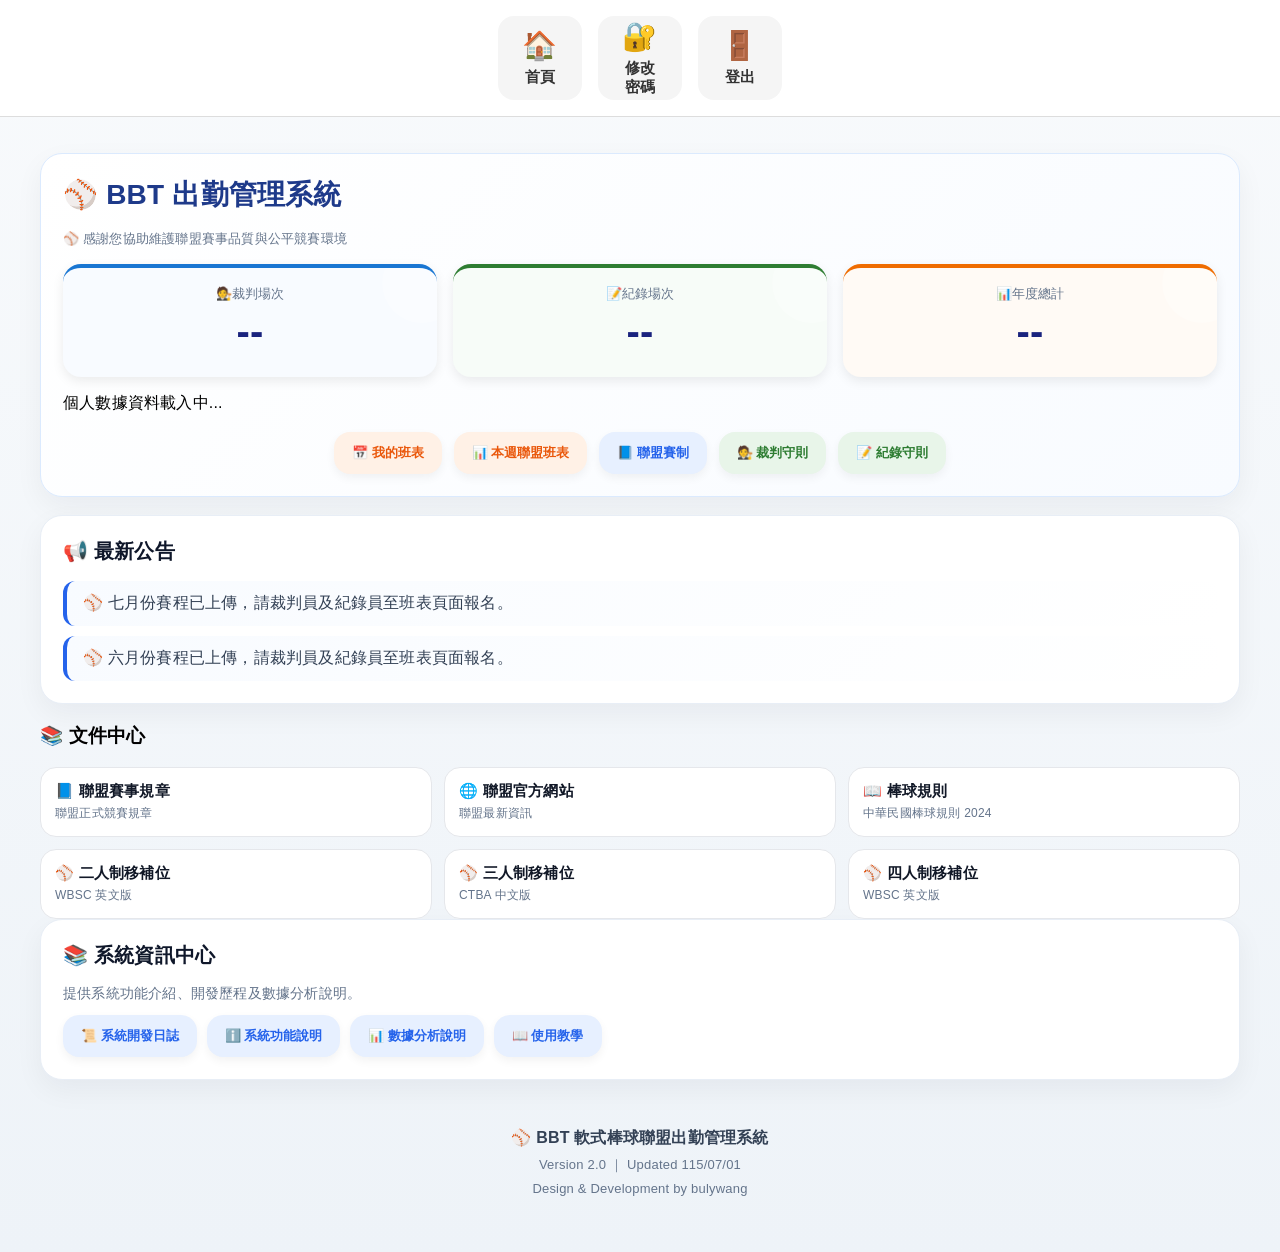
<file: index.html>
<!DOCTYPE html>
<html lang="zh-TW">
<head>
  <meta charset="UTF-8" />
  <title>BBT 出勤管理系統｜首頁</title>
  <meta name="viewport" content="width=device-width, initial-scale=1.0" />

  <link rel="stylesheet" href="common.css" />
  <link rel="stylesheet" href="schedule.css" />

  <script src="js/auth.js"></script>
  <script src="js/config.js"></script>
  <script src="js/header.js"></script>
  <script src="js/index.js" defer></script>
  <script src="js/core.js"></script>

  <style>

    /* ===== 基本 ===== */
    body {
      margin: 0;
      background: #f5f6f8;
      font-family: -apple-system, BlinkMacSystemFont, "Segoe UI",　"PingFang TC", "Noto Sans TC", sans-serif;
      font-weight: 400;
      letter-spacing: 0.2px;
    }

    
    .main {
      max-width: 1100px;
      margin: auto;
      padding: 24px;
    }
    
    .panel {
      background: #fdfefe;
      border-radius: 18px;
      padding: 20px 16px;
      margin-bottom: 18px;
    
      box-shadow: 
        0 8px 20px rgba(0,0,0,.06),
        0 1px 0 rgba(255,255,255,0.7) inset;
    }
    
    /* ===== Overlay ===== */
    .overlay {
      position: fixed;
      inset: 0;
      background: rgba(0,0,0,0.45);
      display: none;
      align-items: center;
      justify-content: center;
      z-index: 9999;
    }
    
    .overlay-box {
      background: #fff;
      width: 92vw;
      max-width: 460px;
      max-height: 80vh;
      border-radius: 16px;
      padding: 20px 16px;
      overflow-y: auto;
      box-shadow: 0 12px 40px rgba(0,0,0,0.25);
      
      /* ✅ 重點 */
      box-sizing: border-box;
    
      /* ✅ ✅ ✅ 關鍵補這個 */
      padding-right: 6px;
    }
    
    .weekly-card:hover{
      transform: translateY(-1px);
      box-shadow: 0 6px 16px rgba(0,0,0,0.08);
    }

    
    /* ===== 本週卡片（最終版） ===== */
    .weekly-card {
      background: linear-gradient(180deg, #ffffff, #f9fafc);
      border-radius: 16px;
      padding: 16px;
      margin-bottom: 18px;
    
      box-shadow: 
        0 6px 18px rgba(0,0,0,0.06),
        0 1px 0 rgba(255,255,255,0.8) inset;
    
      border: 1px solid #e7eaf0;
    
      display: flex;
      flex-direction: column;
      gap: 8px;
      
      border: 1px solid #e6eaf0;
      transition: all 0.15s ease;
    }
    
    /* ===== 文字層級 ===== */
    .game-code {
      font-size: 18px;
      font-weight: 800;
      color: #1a237e;
      letter-spacing: 0.5px;
    }
    
    .game-group {
      font-size: 13px;
      color: #5c6b7a;
    }
    
    .game-match {
      font-size: 18px;
      font-weight: 700;
      margin: 6px 0;
      color: #111;
    }
    
    .game-match span {
      font-size: 15px;
      color: #9aa5b1;
      margin: 0 6px;
    }
    
    .game-time {
      font-size: 14px;
      font-weight: 600;
      color: #333;
    }
    
    .game-field {
      font-size: 13px;
      color: #666;
    }
    
    /* ===== 區塊分隔 ===== */
    .section {
      margin-top: 6px;
      padding-top: 6px;
      border-top: 1px dashed #e4e7eb;
      display: block;
    }
    
    .label {
      font-size: 14px;
      font-weight: 700;
      color: #374151;
      margin-bottom: 8px;
    }

    /* 裁判 & 紀錄之間再貼一點 */
    .section + .section {
      margin-top: 4px;
    }
    
    /* ===== 裁判格（最終升級版） ===== */
    .grid {
      display: grid;
      grid-template-columns: repeat(3, 1fr);
      gap: 8px;
      font-size: 12px;
    }
    
    .slot {
      background: linear-gradient(180deg, #f6f8fb, #eef2f6);
      border-radius: 10px;
      padding: 8px 6px;
      text-align: center;
      display: flex;
      width: 100%;
      border: 1px solid #e3e7ee;
      box-shadow:
        0 1px 2px rgba(0,0,0,0.04),
        0 0 0 1px rgba(255,255,255,0.6) inset;
      transition: all 0.15s ease;
      flex-direction: column;
      align-items: center;

    }
    
    .slot:hover {
      transform: translateY(-1px);
      box-shadow:
        0 4px 10px rgba(0,0,0,0.08);
    }
    
    .slot .role {
      font-size: 11px;
      color: #8a94a6;
    }
    
    .slot .name {
      font-size: 15px;
      font-weight: 800;
      color: #111;
    }
    
    .slot .name:empty::after {
      content: '—';
      color: #c0c6cf;
    }
    
    /* ===== stats ===== */
    .stat-card {
      background: #fff;
      border-radius: 14px;
      padding: 12px 8px;
      text-align: center;
      border: 1px solid #e5e7eb;

      box-shadow: 0 4px 12px rgba(0,0,0,0.08);
      transition: all 0.2s ease;
      min-height: 85px;
      display: flex;
      flex-direction: column;
      justify-content: center;
      gap: 4px;

    }
    
    /* ✅ hover */
    .stat-card:hover {
      transform: translateY(-2px);
      box-shadow: 0 8px 18px rgba(0,0,0,0.12);
    }
    
    /* ✅ 上色條（保留你的） */
    .stat-card:nth-child(1) { border-top: 4px solid #1976d2; }
    .stat-card:nth-child(2) { border-top: 4px solid #2e7d32; }
    .stat-card:nth-child(3) { border-top: 4px solid #ef6c00; }
    
    .stat-main{
      font-size:28px;
      font-weight:800;
      text-align:center;
    }
    
    .stat-line{
      display:flex;
      justify-content:center;
      gap:14px;
      margin-top:6px;
      font-size:13px;
    }
    
    .pill {
      border-radius: 999px;
      padding: 10px 16px;
      font-size: 13px;
      font-weight: 600;
    
      border: none;
      cursor: pointer;
    
      transition: all 0.2s ease;
    }
    
    .pill-blue {
      background: #e7f0ff;
      color: #2563eb;
    }
    
    .pill-green {
      background: #e8f5e9;
      color: #2e7d32;
    }
    
    .pill-orange {
      background: #fff1e6;
      color: #ea580c;
    }
    
    .pill:hover {
      transform: translateY(-1px);
    }

    .user-stats {
      display: grid !important;
      grid-template-columns: repeat(3, 1fr) !important;
      gap: 12px;
      min-height: 90px;    /* ✅ 控制高度 */
      margin: 16px 0;
    }

    .stat-value {
      font-size: 28px;
      font-weight: 800;
      color: #1a237e;
    }
    
    .stat-sub {
      display: flex;
      justify-content: space-between;
      font-size: 12px;
      margin-top: 4px;
    }
    
    .welcome-name {
      font-size: 18px;
      font-weight: 800;
      margin: 6px 0;
      margin-bottom: 6px;
    }

    .stat-title {
      font-size: 12px;
      font-weight: 500;
      color: #666;
    }
    
    /* ✅ 數字不要太炸 */
    .stat-value {
      font-size: 24px;
      font-weight: 600;
      color: #1a237e;
      line-height: 1.2;
    }
    
    /* ✅ 底下文字要收緊 */
    .stat-sub {
      font-size: 12px;
      margin-top: 2px;
    
      display: flex;
      justify-content: center;
      gap: 10px;
    }
    
    .stat-sub span:first-child {
      color: #1e40af;
    }
    
    .stat-sub span:last-child {
      color: #f97316;
    }

    .game-line-1{
      font-size:14px;
      font-weight:700;
      color:#374151;
      line-height: 1.4;
    }
    
    /* 日期 */
    .game-line-1 span.date{
      color:#1a237e;
      font-weight:800;
    }
    
    /* 場次 */
    .game-line-1 span.code{
      color:#2563eb;
      font-weight:700;
    }
    
    /* 組別 */
    .game-line-1 span.group{
      color:#6b7280;
    }
    
    .game-line-2{
      font-size:16px;
      font-weight:800;
      color:#111;
      margin-top: 2px;
      margin-bottom: 2px;    }
    
    /* vs 弱化 */
    .game-line-2 span{
      color:#9aa5b1;
      font-weight:500;
      margin:0 4px;
    }
    
    .schedule-date-text{
      line-height: 1.4;
    }
    
    .schedule-info-row{
      margin-top: 2px;
      margin-bottom: 4px;
    }
    
    .schedule-role-group{
      margin-top: 4px;
    }

    /* 本週班表關閉紐 */
    .close-btn.full{

      width: 100%;
      padding: 14px 0;
    
      border-radius: 12px;
      border: none;
    
      background: linear-gradient(135deg, #4a7ef5, #3b6eea);
      color: #fff;
    
      font-size: 16px;
      font-weight: 800;
    
      margin-top: 16px;
    
      box-shadow: 0 6px 16px rgba(74,126,245,0.35);

    }
    
    /* 手機更貼底 */
    .overlay-box{
      padding-bottom: 10px;
    }

    .schedule-line-1{
      font-size:14px;
      font-weight:800;
      color:#1a237e;
      line-height:1.4;
    }
    
    .schedule-line-2{
      font-size:15px;
      font-weight:700;
      margin-top:2px;
      margin-bottom:4px;
    }
    
    /* 小細節 */
    .schedule-line-2 span {
      color:#9aa5b1;
    }

    .row-all{
      margin-top:6px;
      overflow: hidden;   /* ✅ 防止內容溢出 */
      width: 100%;
    }
    
    .row-inner{
      width: 100%;
      margin: 0 auto;   /* ✅ 置中關鍵 */
      max-width: 100%;  /* ✅ 不超出 */
    }

    /* ✅ 控制兩排 */
    .row-line{
      display: grid;
      font-size:14px;　/* ✅ 超重要：縮小讓6格能塞 */
    
      /* ✅ 關鍵：不換行 */
      flex-wrap: nowrap;
      width: 100%;
      max-width: 100%;
      /* ✅ 防止撐破 */
      overflow: hidden;
      /* ✅ 固定六欄（關鍵） */
      grid-template-columns: repeat(6, 1fr);
    }
    
    /* ✅ 每格 */
    .col{
      text-align:center;      
      min-width: 0;
      text-align: center;
    }

    /* ✅ 每格 */
    .row-line > div {
      text-align: center;
    
      /* ✅ 關鍵：強制填滿 */
      width: 100%;
    }

    .row-line.header{
      color:#9ca3af;
      width: 100%;
      margin-top:2px;    
      padding: 0 !important;
    }
    
    /* ✅ 上排（職稱）→ 清楚但不搶眼 */
    .row-line.header .role{
      font-size:12px;
      color:#8a94a6;
      font-weight:600;
    }

    .row-line.header .col {
      font-size: 12px;
      color: #9aa5b1;
    }    
    
    /* ✅ 下排（名字）→ 主體 */
    .row-line.values .name{
      font-size:15px;
      font-weight:800;
      color:#111;
    }
    
    /* ✅ 讓整體更穩 */
    .row-line.values{
      margin-top:2px;
      color:#111827;
      width: 100%;
    }

    .row-line.values .col {
      font-size: 15px;
      font-weight: 800;
      color: #111827;
    }

    .weekly-card:nth-child(even){
      background: linear-gradient(
        180deg,
        #ffffff 0%,
        #f8fbff 100%
      );
    }

    #schedule-tip {
      display: none;  /* ✅ 預設隱藏 */
    
      margin: 12px 0;
      padding: 12px 16px;
    
      border-radius: 12px;
    
      /* ✅ 主色（偏藍，符合你目前系統） */
      background: linear-gradient(135deg, #e7f0ff, #f2f7ff);
    
      color: #1e40af;
      font-size: 14px;
      font-weight: 700;
    
      border: 1px solid #d6e4ff;
    
      box-shadow: 0 4px 10px rgba(0,0,0,0.05);
    
      /* ✅ 讓文字好讀 */
      line-height: 1.5;
    
      /* ✅ 微動畫（出現比較自然） */
      opacity: 0;
      transform: translateY(-4px);
      transition: all 0.2s ease;
    }

    #schedule-tip.show {
      display: block;
    
      opacity: 1;
      transform: translateY(0);
    }
    
    #weeklyContent .row-line {
      display: grid !important;
      grid-template-columns: repeat(6, 1fr) !important;
      width: 100% !important;
    }
    
    #weeklyContent .row-line > div,
    #weeklyContent .row-line > .col {
      width: 100% !important;
      text-align: center !important;
    
      /* ❗ 強制取消 flex */
      display: block !important;
    }

    /* 本週出勤提醒 */
  .week-alert{
    margin-top:10px;
    padding:12px 16px;
  
    border-radius:12px;
  
    background:linear-gradient(135deg,#fff3cd,#ffe69c);
    border:1px solid #ffe08a;
  
    color:#b45309;
    font-weight:800;
  
    display:flex;
    align-items:center;
    justify-content:space-between;
  
    cursor:pointer;
  
    box-shadow:0 4px 12px rgba(0,0,0,0.08);
  
    animation: pulse 1.2s infinite;
  }
  
  .week-alert .text{
    flex:1;
  }
  
  .week-alert .icon{
    margin-right:8px;
    font-size:18px;
  }
  
  .week-alert .arrow{
    font-size:18px;
    color:#92400e;
  }
  
  /* ✅ 呼吸效果，比 blink 高級 */
  @keyframes pulse {
    0%   { transform: scale(1); }
    50%  { transform: scale(1.02); }
    100% { transform: scale(1); }
  }

  /* 個人數據分析 */
  #panel-user-analysis .user-stats{
    grid-template-columns: repeat(3,1fr);
  }
    
  #panel-user-analysis .stat-card{
    padding:8px 6px;
    min-height:60px;
    border-radius:10px;
  }
  
  #panel-user-analysis .stat-title{
    font-size:11px;
    margin-bottom:2px;
  }
  
  #panel-user-analysis .stat-value{
    font-size:20px;
    font-weight:700;
  }

  /* ✅ 2x2 grid */
  .grid-4{
    display:grid;
    grid-template-columns:repeat(2,1fr);
    gap:8px;
  }
  
  /* ✅ 小卡（超關鍵） */
  .card-mini{
    background:#fff;
    border-radius:10px;
    padding:8px;
  
    text-align:center;
    border:1px solid #eee;
  
    box-shadow:0 2px 6px rgba(0,0,0,0.05);
  }
  
  .mini-title{
    font-size:11px;
    color:#666;
  }
  
  .mini-value{
    font-size:18px;
    font-weight:800;
    margin-top:2px;
  }
  
  /* ✅ 表格 */
  .table-compact{
    width:100%;
    border-collapse:collapse;
    text-align:center;
    font-size:13px;
  }
  
  .table-compact th,
  .table-compact td{
    padding:6px;
    border-bottom:1px solid #eee;
  }
  
  .table-compact th{
    color:#6b7280;
    font-size:12px;
  }

  /* ==========================
     系統功能說明專用
  ========================== */
  
  .system-guide-box{
    width:95vw !important;
    max-width:700px !important;
  }
  
  .system-guide-box h2{
    margin-top:0;
  }
  
  .system-guide-box h3{
    margin-top:24px;
    margin-bottom:10px;
    color:#1a237e;
    border-left:4px solid #4a7ef5;
    padding-left:10px;
  }
  
  .system-guide-box ul{
    margin-top:8px;
    padding-left:22px;
    line-height:1.7;
  }
  
  .system-guide-box li{
    margin-bottom:8px;
  }
  
  .system-guide-box p{
      line-height:1.8;
  }

  /* =====================================
     BBT Portal V3
  ===================================== */
  
  body{
    background:
      linear-gradient(
        180deg,
        #f8fafc 0%,
        #eef3f8 100%
      );
  }
  
  /* ===== 容器 ===== */
  
  .main{
    max-width:1200px;
    padding:28px;
  }
  
  /* ===== 卡片 ===== */
  
  .panel{
    background:#ffffff;
    border:1px solid #e8eef6;
    border-radius:22px;
    padding:22px;
    box-shadow:
      0 10px 28px rgba(15,23,42,.05);
    transition:.2s;
  }
  
  .panel:hover{
    transform:translateY(-2px);
    box-shadow:
      0 14px 36px rgba(15,23,42,.08);
  }
  
  /* ===== Welcome ===== */
  
  .welcome-box{
    background:
    linear-gradient(
      135deg,
      #ffffff 0%,
      #f8fbff 100%
    );
    border:1px solid #dbeafe;
margin-top:8px;

  }
    
  /* ===== 身分 ===== */
  
  .welcome-role{
    font-size:20px;
    color:#2563eb;
    font-weight:800;
    margin-top:8px;3
  }
  
  .welcome-name{
    font-size:24px;
    color:#111827;
    margin:10px 0 16px 0;
  }
  
  /* ===== 統計卡 ===== */
  
  .user-stats{
    gap:16px;
  }
  
  .stat-card{
    border:none;
    border-radius:18px;
    overflow:hidden;
  }
  
  .stat-card:nth-child(1){
    background:
    linear-gradient(
      135deg,
      #eff6ff,
      #ffffff
    );
    background:#f8fbff;
  }
  
  .stat-card:nth-child(2){
    background:
    linear-gradient(
      135deg,
      #ecfdf5,
      #ffffff
    );
    background:#f7fcf8;
  }
  
  .stat-card:nth-child(3){
    background:
    linear-gradient(
      135deg,
      #fff7ed,
      #ffffff
    );
    background:#fffaf5;
  }
  
  .stat-title{
    font-size:13px;
    color:#64748b;
  }
  
  .stat-value{
    font-size:40px;
    font-weight:900;
  }
  
  /* ===== 功能按鈕 ===== */
  
  .welcome-actions{
    margin-top:18px;
    display:flex;
    flex-wrap:wrap;
    justify-content:center;
    gap:12px;
    }
  
  .pill{
    padding:12px 18px;
    font-weight:700;
    box-shadow:
      0 4px 10px rgba(0,0,0,.05);
    border-radius:16px;
    transition:.2s;
  }
  
  .pill:hover{
      transform:translateY(-3px);
    box-shadow:
      0 8px 16px rgba(0,0,0,.08);
  }
  
  /* ===== 標題 ===== */
  
  .panel h3{
    margin-top:0;
    margin-bottom:16px;
    font-size:20px;
    color:#0f172a;
  }
  
  /* ===== 公告 ===== */
  
  .panel ul{
    line-height:1.9;
  }
  
  /* ===== 文件下載 ===== */
  
  .panel a{
    color:#2563eb;
    text-decoration:none;
    font-weight:600;
  }
  
  .panel a:hover{
    text-decoration:underline;
  }
  
  /* ===== 系統資訊中心 ===== */
  
  .system-center{
    display:flex;
    flex-wrap:wrap;
    gap:10px;
    margin-top:12px;
  }
  
  /* ===== 頁尾 ===== */
  
  .footer{
    text-align:center;
    margin-top:20px;
    padding:24px 12px;
    color:#64748b;
    font-size:13px;
    line-height:1.8;
  }
  
  .footer .title{
    font-size:16px;
    font-weight:700;
    color:#334155;
  }

  /* ==================================
     公告卡片
  ================================== */
  
  .notice-list{
    display:flex;
    flex-direction:column;
    gap:10px;
  }
  
  .notice-item{
    background:
    linear-gradient(
      135deg,
      #f8fbff,
      #ffffff
    );
  
    border-left:4px solid #2563eb;
    border-radius:12px;
    padding:12px 16px;
    color:#334155;
    font-size:16px;
  }
  
  /* ==================================
     文件中心
  ================================== */
  
  .download-grid{
    display:grid;
    grid-template-columns:repeat(3,minmax(0,1fr));
    gap:12px;
    margin-top:12px;
  }
  
  .download-card{
    display:block;
    text-decoration:none;
    background:#fff;
    border:1px solid #e5e7eb;
    border-radius:16px;
    padding:14px;
    transition:.2s;
    color:#111827;
    cursor:pointer;
  }
  
  .download-card:hover{
    transform:translateY(-4px);
    box-shadow:
      0 12px 22px rgba(0,0,0,.08);
  }
  
  .download-title{
    font-size:15px;
    font-weight:700;
    margin-bottom:4px;
  }
  
  .download-desc{
    font-size:12px;
    color:#64748b;
  }

  .stat-card{
    position:relative;
    overflow:hidden;
    transition:.25s;
  }
  
  .stat-card:hover{
    transform:translateY(-4px);
    box-shadow:
      0 14px 24px rgba(0,0,0,.08);
  }

  .stat-card::after{
    content:'';
    position:absolute;
    right:-25px;
    top:-25px;
    width:80px;
    height:80px;
    border-radius:50%;
    background:
      rgba(255,255,255,.25);
   }
    
  .system-guide-box{
      width:95vw !important;
      max-width:900px !important;
      max-height:85vh !important;
  }
  
  .guide-img{
    display:block;
    width:50%;
    max-width:600px;
    margin:12px auto;
    border-radius:12px;
    border:1px solid #dbeafe;
    box-shadow:0 4px 12px rgba(0,0,0,.08);
  }

  .guide-caption{
    text-align:center;
    font-size:12px;
    color:#64748b;
    margin-top:-4px;
    margin-bottom:12px;
  }

  .welcome-sub{
    margin-top:8px;
    font-size:13px;
    color:#64748b;
  }

/* =====================================
   📱 Mobile UI Optimize
===================================== */
@media (max-width:768px){

  /* 主卡 */
  .welcome-box{
    margin-top:8px;
  }

  /* 統計卡 */
  .stat-card{
    min-height:72px;
    padding:10px;
  }

  .stat-value{
    font-size:28px !important;
    line-height:1.1;
    white-space:nowrap;
  }

  .stat-title{
    font-size:11px;
  }

  /* 功能按鈕 */
  .welcome-actions{
    display:grid;
    grid-template-columns:repeat(2,1fr);
    gap:8px;
    width:100%;
  }

  .pill{
    width:100%;
    box-sizing:border-box;
    text-align:center;
    font-size:12px;
  }

  /* 文件中心 */
  .download-grid{
    grid-template-columns:repeat(2,1fr);
    gap:8px;
  }

  .download-card{
    min-height:72px;
    padding:10px;
  }

  .download-title{
    font-size:13px;
  }

  .download-desc{
    font-size:11px;
  }

  /* 系統資訊中心 */
  .system-center{
    display:grid;
    grid-template-columns:repeat(2,1fr);
    gap:8px;
  }

  /* Footer */
  .footer{
    font-size:12px;
    line-height:1.8;
  }

  .footer .title{
    font-size:14px;
  }

  /* 使用教學圖片 */
  .guide-img{
    width:90%;
    max-width:420px;
  }

}
  </style>

</head>

<body>

<!-- ✅ 個人分析 Modal -->
<div id="userModal" class="overlay">

  <div class="overlay-box">

    <h2>📊 個人數據分析</h2>

    <div id="userContent"></div>

    <button class="close-btn full" onclick="closeUserModal()">
      關閉
    </button>

  </div>

</div>
  
  <!-- Header -->
  <div id="header-container"></div>

  <script>
    // Header

    function loadHeader() {
      fetch('header.html')
        .then(res => res.text())
        .then(html => {
    
          // 1️⃣ 插入 header
          document.getElementById('header-container').innerHTML = html;
    
          // ✅ 先取 session（只在這裡用）
          const session = (typeof getSession === 'function') ? getSession() : null;
    
          // 2️⃣ 設定身分 → body class
          document.body.classList.remove(
            'role-admin','role-judge','role-record'
          );
    
          if (session && session.role) {
            const roles = session.role.split(',').map(r => r.trim());
    
            if (roles.includes('admin')) {
              document.body.classList.add('role-admin');
            }
            if (roles.includes('judge') || roles.includes('chief_judge')) {
              document.body.classList.add('role-judge');
            }
            if (roles.includes('record') || roles.includes('record_chief')) {
              document.body.classList.add('role-record');
            }
          }
    
          // ✅ ✅ ✅ ✅ ✅ ✅ ✅ ✅ ✅
          // 🔥 顯示登入者姓名（要放這裡）
          if (session && session.name) {
            const nameEl = document.getElementById('header-username');
            if (nameEl) nameEl.textContent = session.name;
          }
    
        })
        .catch(err => console.error('Header 載入失敗', err));
    }
    
    document.addEventListener('DOMContentLoaded', loadHeader);
  
  </script>

  
  <div class="main">
    <div id="content"></div>
    <!-- ✅ Welcome -->
    
    <div class="panel welcome-box">
      <div style="font-size:28px;font-weight:800;margin-bottom:10px;color:#1e3a8a;">⚾ BBT 出勤管理系統</div>
      <div class="welcome-role" id="welcome-role"></div>
      <div class="welcome-name" id="welcome-name"></div>
      <div class="welcome-sub">⚾ 感謝您協助維護聯盟賽事品質與公平競賽環境</div>

      <!-- ✅ 本週提醒 -->
      <div id="welcome-alert"></div>
      
      <div class="user-stats">
      
        <div class="stat-card">
          <div class="stat-title">🧑‍⚖️裁判場次</div>
          <div class="stat-value" id="stat-judge">--</div>
          <div class="stat-sub" id="stat-judge-sub"></div>
        </div>
        
        <div class="stat-card">
          <div class="stat-title">📝紀錄場次</div>
          <div class="stat-value" id="stat-record">--</div>
          <div class="stat-sub" id="stat-record-sub"></div>
        </div>
        
        <div class="stat-card">
          <div class="stat-title">📊年度總計</div>
          <div class="stat-value" id="stat-total">--</div>
          <div class="stat-sub" id="stat-total-sub"></div>
        </div>
      
      </div>
      
      <div id="home-user-analysis">
         個人數據資料載入中...
      </div>
      

      <div class="welcome-actions">
        <button id="open-schedule" class="pill pill-orange">📅 我的班表</button>
        <button id="open-weekly" class="pill pill-orange">📊 本週聯盟班表</button>
        <button id="open-league" class="pill pill-blue">📘 聯盟賽制</button>
        <button id="open-rules" class="pill pill-green">🧑‍⚖️ 裁判守則</button>
        <button id="open-record-rules" class="pill pill-green">📝 紀錄守則</button>
      </div>
    </div>
    
    <!-- ✅ 本週賽事詳細班表 -->
    <div id="weekly-overlay" class="overlay">
      <div class="overlay-box">
        <h2>📊 本週聯盟賽事班表</h2>
        <div id="weeklyContent"></div>
        <button class="close-btn full" onclick="hideOverlay('weekly-overlay')">關閉</button>
      </div>
    </div>
    
    <!-- ✅ 聯盟公告 -->
    <div class="panel">
      <h3>📢 最新公告</h3>
      <div class="notice-list">
        <div class="notice-item">⚾ 七月份賽程已上傳，請裁判員及紀錄員至班表頁面報名。</div>
        <div class="notice-item">⚾ 六月份賽程已上傳，請裁判員及紀錄員至班表頁面報名。</div>
      </div>
    </div>

    <!-- ✅ 文件下載 -->
    <h3>📚 文件中心</h3>
    
    <div class="download-grid">
      <a href="https://bbtls.com/a03.php" target="_blank" class="download-card">
        <div class="download-title">📘 聯盟賽事規章</div>
        <div class="download-desc">聯盟正式競賽規章</div>
      </a>
    
      <a href="https://bbtls.com/" target="_blank" class="download-card">
        <div class="download-title">🌐 聯盟官方網站</div>
        <div class="download-desc">聯盟最新資訊</div>
      </a>
    
      <a href="ctba_rules_2024.pdf" target="_blank" class="download-card">
        <div class="download-title">📖 棒球規則</div>
        <div class="download-desc">中華民國棒球規則 2024</div>
      </a>
    
      <a href="umpire_2man_rotation.pdf" target="_blank" class="download-card">
        <div class="download-title">⚾ 二人制移補位</div>
        <div class="download-desc">WBSC 英文版</div>
      </a>
    
      <a href="umpire_3man_rotation.pdf" target="_blank" class="download-card">
        <div class="download-title">⚾ 三人制移補位</div>
        <div class="download-desc">CTBA 中文版</div>
      </a>
    
      <a href="umpire_4man_rotation.pdf" target="_blank" class="download-card">
        <div class="download-title">⚾ 四人制移補位</div>
        <div class="download-desc">WBSC 英文版</div>
      </a>
    
    </div>
  
    <!-- 系統功能說明 -->
    <div class="panel">
      <h3>📚 系統資訊中心</h3>

      <div style="color:#64748b;font-size:14px;margin-bottom:12px;">
        提供系統功能介紹、開發歷程及數據分析說明。
      </div>
    
      <div class="system-center">
        <button id="open-system-history" class="pill pill-blue">📜 系統開發日誌</button>
        <button id="open-system-guide" class="pill pill-blue">ℹ️ 系統功能說明</button>
        <button id="open-analysis-guide" class="pill pill-blue">📊 數據分析說明</button>
        <button id="open-user-guide" class="pill pill-blue">📖 使用教學</button>
      </div>
    
    </div>
    
    <footer class="footer">
      <div class="title">⚾ BBT 軟式棒球聯盟出勤管理系統</div>
      <div>Version 2.0 ｜ Updated 115/07/01</div>
      <div>Design & Development by bulywang</div>
    </footer>
          
    
    <!-- 裁判守則 Overlay -->
    <div id="rules-overlay" class="overlay">
      <div class="overlay-box">
        <h2>🧑‍⚖️ BBT 聯盟例行賽｜裁判守則</h2>
        
        <h3>— 賽前 —</h3>
        <ul>
          <li>請穿著 BBT 裁判制服，並配戴裁判帽。</li>
          <li>主審須向雙方球隊各領取一張 <strong>已填寫完成的先發單</strong>。</li>
          <li>第二場、第三場賽事，請協助 <strong>補畫打擊區線</strong> 並 <strong>簡單整理場地</strong>。</li>
        </ul>
        
        <h3>— 比賽中 —</h3>
        <ul>
          <li>
            <strong>換人規定：</strong>
            總教練須先向主審說明換人內容，
            主審請記錄於先發單（請自備筆），
            並同步告知記錄員。
          </li>
        
          <li>
            換局時，請先於 <strong>計分板</strong> 上填寫該局分數。
          </li>
        
          <li>
            比賽採 <strong>七局制 或 2.5 小時制</strong>（依裁判認定）。
          </li>
        
          <li>
            若比賽時間已達 <strong>賽前 15 分鐘</strong> 且平手，
            下局即進入 <strong>突破僵局制</strong>。
          </li>
        
          <li>
            【突破僵局制】<br>
            0 出局，進攻方 <strong>二、三壘有人</strong>
            （前一局最後出局者開始）。
          </li>
        
          <li>
            若再度平手，視時間可再開新局或以和局判定。
          </li>
        
          <li>
            <strong>※ 季後賽不適用和局制</strong>
          </li>
        
          <li style="color:#c62828;font-weight:700;">
            第五局起，雙方分數差達 <strong>10 分（含）以上</strong>，
            判定提前結束比賽。
          </li>
        
          <li>
            單一投手累計：
            <ul>
              <li>超過 <strong>3 次觸身球</strong>，或</li>
              <li><strong>2 次頭部觸身球</strong></li>
            </ul>
            必須強制更換投手。
          </li>
        
          <li>
            球員須戴 <strong>著膠質釘（塑膠釘）</strong> 方可上場，<br>
            違規者請立即請其下場修正。
          </li>
        
          <li>
            <strong>服裝規定：</strong>
            球隊須穿著 <strong>相同棒球衣與棒球褲</strong>，
            不得穿著其他運動褲，
            並請提醒球員 <strong>褲管需紮入</strong>。
          </li>
        </ul>
        
        <h3>— 比賽結束 —</h3>
        <ul>
          <li>比賽用球請 <strong>全數收回</strong>。</li>
          <li>請安排雙方球隊列隊，<strong>清楚告知比賽結果並致謝</strong>。</li>
        </ul>
        
        <button class="close-btn full" onclick="hideOverlay('rules-overlay')">關閉</button>
  
      </div>
    </div>
  </div>

  <!-- ===============================
  📝 紀錄員守則 Overlay
  =============================== -->
  <div id="record-rules-overlay" class="overlay">
    <div class="overlay-box">
  
      <h2>📝 BBT 聯盟例行賽｜紀錄員守則</h2>
  
      <div style="margin-bottom:10px;">
        ◎ 規章：
        <a href="https://bbtls.com/a03.php" target="_blank">
          https://bbtls.com/a03.php
        </a>
      </div>
  
      <h3>— 賽前 —</h3>
      <ul>
        <li>請穿著 BBT 紀錄制服</li>
        <li>準備器材：黑筆 / 紅筆、紀錄單A4、計時器、MVP / SVP 獎牌</li>
        <li>土城球場需協助收：布條、比賽球</li>
        <li>請至少於比賽前 10~15 分鐘到場，向兩隊收各一張已填寫先發單</li>
        <li>請向主審告知為今日紀錄員</li>
      </ul>
  
      <h3>— 比賽中 —</h3>
      <ul>
        <li>
          <strong>換人流程：</strong>
          總教練 → 主審 → 記錄於先發單 → 再告知紀錄員
        </li>
  
        <li>每局結束請與主審核對分數</li>
  
        <li>
          若時間達賽前 15 分鐘且平手，
          下局進入 <strong>突破僵局制</strong>
        </li>
  
        <li>
          七局制 or 2.5 小時<br>
          第五局起雙方分差達 <strong>10 分(含)</strong> → 提前結束
        </li>
  
        <li>
          <strong>突破僵局制：</strong><br>
          0 出局，二壘有跑者（前一局最後出局者）<br>
          若再平手：可加開或判和局<br>
          * 季後賽無和局制
        </li>
  
        <li>
          單一投手：
          <ul>
            <li>累計超過 3 次觸身球</li>
            <li>或 2 次頭部觸身球</li>
          </ul>
          必須強制退場
        </li>
      </ul>
  
      <h3>— 比賽結束 —</h3>
      <ul>
        <li>選出 MVP（勝隊）與 SVP（敗隊）並頒獎與拍照</li>
        <li>比賽用球全部收回</li>
        <li>
          群組回報：比數、勝投、中繼、後援、MVP、SVP<br>
          （可手寫拍照回傳）
        </li>
      </ul>
  
      <h3>— 紀錄懶人包 —</h3>
      <ul>
        <li>
          <a href="https://drive.google.com/file/d/1Zs7OHkshjxLKw3FFXeJbpn9UKArgNjPL/view?usp=sharing" target="_blank">
            記錄符號一覽表
          </a>
        </li>
  
        <li>
          <a href="https://drive.google.com/file/d/1tQRNsC7pctm-AZuCtRpbfdGy4JHQzw4B/view?usp=drive_link" target="_blank">
            BBT 官方記錄格式
          </a>
        </li>
  
        <li>
          <a href="https://docs.google.com/spreadsheets/d/1wwk2yeYu6yuEup4fmfsRQz5X8MkoU_4m/edit?usp=sharing" target="_blank">
            攻守記錄整理 EXCEL
          </a>
        </li>
      </ul>
  
      <button class="close-btn full" onclick="hideOverlay('record-rules-overlay')">
        關閉
      </button>
  
    </div>
  </div>

  
  <!-- ===============================
  📘 聯盟賽制 Overlay（比照裁判守則）
  =============================== -->
  <div id="league-overlay" class="overlay" style="display:none;">
    <div class="overlay-box">
      <h2>📘 BBT 賽制規定 Rules</h2>
  
      <h3>一、例行賽</h3>
      <ul>
        <li>本季採分區制，大聯盟組 8 隊、小聯盟組 8 隊，雙循環制。</li>
        <li>合計 112 場賽事，每隊進行 14 場例行賽。</li>
      </ul>
  
      <h3>二、比賽用球</h3>
      <ul>
        <li>比賽用球：KENKO BALL（全日本軟式野球聯盟公認球）。</li>
        <li>賽後將進行回收重複使用。</li>
      </ul>
  
      <h3>三、比賽時間</h3>
      <ul>
        <li>正式比賽 7 局或 2.5 小時制（依事前認定）。</li>
        <li>時間屆滿前 15 分鐘且平手，下局進入突破僵局制。</li>
        <li>突破僵局：0 出局，進攻方二、三壘有人。</li>
      </ul>
  
      <h3>四、提前結束</h3>
      <ul>
        <li class="important">例行賽、季後賽、冠軍賽：雙方分數差 10 分（含）以上，判定提前結束。</li>
        <li>未滿 3 局不列入正式比賽；滿 3 局為正式比賽。</li>
      </ul>
  
      <h3>五、裁判配置</h3>
      <ul>
        <li>大聯盟：三人制裁判。</li>
        <li>小聯盟：兩人制裁判。</li>
      </ul>
  
      <h3>六、季後賽</h3>
      <ul>
        <li>季後賽採單淘汰制。</li>
        <li>依例行賽戰績前四名晉級。</li>
        <li>對戰組合由各隊派員抽籤決定。</li>
      </ul>
  
      <h3>七、迴避原則</h3>
      <ul>
        <li><strong>嚴格禁止：</strong>例行賽、季後賽、冠軍賽，裁判不得執法所屬母隊賽事。</li>
        <li>開放範圍：跨隊交流案、熱身賽、冬季聯盟。</li>
      </ul>
  
      <button onclick="document.getElementById('league-overlay').style.display='none'" class="close-btn full">
        關閉
      </button>
    </div>
  </div>

  <!-- ===============================
  📘 我的班表
  =============================== -->
  <div id="schedule-overlay" class="overlay">
    <div class="overlay-box">
      <h2>📅 我的班表</h2>
  
      <div id="my-schedule-list"></div>
  
      <button class="close-btn full" onclick="hideOverlay('schedule-overlay')">
        關閉
      </button>
    </div>
  </div>
  

  <!-- ===============================
  ℹ️ 系統功能說明
  =============================== -->
  <div id="system-guide-overlay" class="overlay">
  
    <div class="overlay-box system-guide-box">
  
      <h2>ℹ️ BBT 出勤管理系統功能說明</h2>
  
      <p>
        本系統提供裁判員與紀錄員進行賽事報名、取消、查詢與出勤管理，
        並透過各項防呆機制與貼心功能，協助維持報名公平與資料正確。
      </p>
  
      <h3>🛡️ 報名防呆機制</h3>
  
      <ul>
        <li><strong>同位置唯一報名</strong>：同一場、同一位置只保留一位報名者。</li>
  
        <li><strong>雙人同時搶位保護</strong>：多人同時報名時，以先完成者為準。</li>
  
        <li><strong>防重覆點擊</strong>：避免因網路延遲或重覆按鈕造成重覆報名。</li>
  
        <li><strong>同場裁判單一位置限制</strong>：同一場僅能擔任一個裁判位置。</li>
  
        <li><strong>裁判／紀錄職務互斥</strong>：同一場不可同時擔任裁判與紀錄職務。</li>
  
        <li><strong>時間衝堂檢查</strong>：避免同時間或相近時間重覆接任場次。</li>
  
        <li><strong>轉場緩衝保護</strong>：同場地約保留30分鐘、跨場地約保留60分鐘轉場時間。</li>
  
        <li><strong>母隊迴避機制</strong>：不可報名自己母隊的賽事。</li>
  
        <li><strong>過期／延賽／停賽／鎖定保護</strong>：禁止操作非開放狀態賽事。</li>
      </ul>
  
      <h3>✨ 貼心功能</h3>
  
      <ul>
        <li>我的報名位置高亮顯示。</li>
  
        <li>支援一鍵取消報名。</li>
  
        <li>即時顯示待位、衝突與不可報名狀態。</li>
  
        <li>不同賽事類型使用不同顏色呈現。</li>
  
        <li>手機、平板、電腦皆可操作。</li>
  
        <li>報名與取消後自動更新卡片資訊。</li>
  
        <li>明確顯示報名失敗原因。</li>
      </ul>
  
      <h3>📌 使用提醒</h3>
  
      <ul>
        <li>報名前請確認日期、時間、球場與職務。</li>
  
        <li>報名成功後請再次確認自己的姓名已顯示於正確位置。</li>
  
        <li>若看到「已有人報名」，請以系統最新畫面為準。</li>
  
        <li>若出現時間衝突或母隊迴避提醒，請改選其他場次。</li>
      </ul>
  
      <div style="
        margin-top:16px;
        padding:12px;
        border-radius:10px;
        background:#f5f8ff;
        border:1px solid #dbeafe;
        color:#1e40af;
        line-height:1.6;
      ">
        ✅ 系統會協助把關報名規則，避免重覆報名、衝堂、趕場與誤報名。<br>
        ✅ 若發現異常或有功能建議，歡迎向聯盟反映。
      </div>
  
      <button
        class="close-btn full"
        onclick="hideOverlay('system-guide-overlay')"
      >
        關閉
      </button>
  
    </div>
  
  </div>

  <div id="system-history-overlay" class="overlay">
  
    <div class="overlay-box system-guide-box">
  
      <h2>📜 BBT 出勤管理系統開發日誌</h2>
  
      <p>
        本系統由聯盟實際營運需求出發，
        逐步發展成整合裁判、紀錄員、
        出勤管理與統計分析的平台。
      </p>
  
      <h3>🚀 第一階段｜人工管理時期</h3>
  
      <ul>
        <li>裁判與紀錄員透過群組以人工方式報名。</li>
      </ul>
  
      <h3>💻 第二階段｜報名系統建立</h3>
  
      <ul>
        <li>導入 Google Apps Script 與 Google Sheet。</li>
        <li>建立裁判與紀錄報名功能。</li>
        <li>可直接於手機完成報名。</li>
        <li>初步建立身分登入機制。</li>
      </ul>
  
      <h3>📅 第三階段｜班表管理</h3>
  
      <ul>
        <li>新增我的班表功能。</li>
        <li>新增本週聯盟班表。</li>
        <li>支援即時檢視裁判與紀錄配置。</li>
        <li>支援取消報名。</li>
      </ul>
  
      <h3>🛡️ 第四階段｜防呆機制強化</h3>
  
      <ul>
        <li>裁判單場僅能擔任一個位置。</li>
        <li>裁判與紀錄職務互斥。</li>
        <li>時間衝堂檢查。</li>
        <li>轉場緩衝保護機制。</li>
        <li>過期場次鎖定。</li>
        <li>延賽／停賽／鎖定狀態控制。</li>
      </ul>
  
      <h3>⚾ 第五階段｜聯盟規則整合</h3>
  
      <ul>
        <li>加入裁判守則。</li>
        <li>加入紀錄守則。</li>
        <li>加入聯盟賽制說明。</li>
        <li>文件下載中心整合。</li>
      </ul>
  
      <h3>📊 第六階段｜數據分析</h3>
  
      <ul>
        <li>個人出勤統計。</li>
        <li>裁判場次統計。</li>
        <li>紀錄場次統計。</li>
        <li>年度累積分析。</li>
        <li>個人數據儀表板。</li>
      </ul>
  
      <h3>🏅 第七階段｜公平性優化</h3>
  
      <ul>
        <li>母隊迴避機制上線。</li>
        <li>不可執法自己母隊賽事。</li>
        <li>報名頁面直接鎖定。</li>
        <li>即時提示不可報名原因。</li>
      </ul>
  
      <h3>⚡ 第八階段｜搶位保護機制</h3>
  
      <ul>
        <li>導入 Script Lock 保護。</li>
        <li>避免多人同時搶位造成重覆報名。</li>
        <li>新增位置唯一檢查。</li>
        <li>新增即時更新機制。</li>
        <li>新增搶位失敗提示訊息。</li>
      </ul>
  
      <h3>🎯 現行版本特色</h3>
  
      <ul>
        <li>手機與電腦同步支援。</li>
        <li>即時報名與取消。</li>
        <li>自動衝堂檢查。</li>
        <li>母隊迴避。</li>
        <li>公平搶位保護。</li>
        <li>個人數據分析。</li>
        <li>聯盟文件整合。</li>
        <li>本週班表整合。</li>
      </ul>
  
      <div style="
        margin-top:16px;
        padding:12px;
        border-radius:10px;
        background:#f5f8ff;
        border:1px solid #dbeafe;
        color:#1e40af;
        line-height:1.6;
      ">
        📅 2025 ~ 2026 持續開發中<br>
        感謝所有裁判員、紀錄員、聯盟幹部與管理團隊，
        提供寶貴建議與實際使用回饋，
        讓系統持續進化與成長。
      </div>
  
      <button
        class="close-btn full"
        onclick="hideOverlay('system-history-overlay')">
        關閉
      </button>
  
    </div>
  
  </div>

  <!-- ===============================
  📊 數據分析說明
  =============================== -->
  <div id="analysis-guide-overlay" class="overlay">
  
    <div class="overlay-box system-guide-box">
  
      <h2>📊 數據分析說明</h2>
  
      <p>
        為協助裁判員與紀錄員掌握個人出勤狀況，
        系統提供各項統計分析功能，所有數據均依實際報名、
        指派及出勤紀錄自動計算。
      </p>
  
      <h3>📈 首頁統計數據</h3>
  
      <ul>
  
        <li>
          <strong>🧑‍⚖️ 裁判場次</strong><br>
          統計本年度已完成之裁判執勤場次，
          包含主審、一壘審、二壘審及三壘審。
        </li>
  
        <li>
          <strong>📝 紀錄場次</strong><br>
          統計本年度已完成之紀錄工作場次，
          包含紀錄員、見習紀錄員及影像紀錄員。
        </li>
  
        <li>
          <strong>📊 年度總計</strong><br>
          裁判場次與紀錄場次之合計，
          用於快速了解年度參與程度。
        </li>
  
      </ul>
  
      <h3>📅 我的班表分析</h3>
  
      <ul>
  
        <li>
          <strong>未來場次</strong><br>
          已完成報名或指派但尚未進行之賽事。
        </li>
  
        <li>
          <strong>已完成場次</strong><br>
          已完成執勤之賽事紀錄。
        </li>
  
        <li>
          <strong>取消場次</strong><br>
          曾報名但已取消之歷史資料。
        </li>
  
      </ul>
  
      <h3>🏆 職務統計分析</h3>
  
      <ul>
  
        <li>
          統計各裁判職務執勤次數：
          主審、 一壘審、 二壘審、 三壘審。
        </li>
  
        <li>
          統計各紀錄職務執勤次數：
          紀錄員、 見習紀錄員、 影像紀錄員。
        </li>
  
        <li>
          協助了解個人執勤分布與成長方向。
        </li>
  
      </ul>
  
      <h3>📊 出勤品質分析</h3>
  
      <ul>
  
        <li>
          <strong>✅ 完成</strong><br>
          已正常完成出勤之場次。
        </li>
  
        <li>
          <strong>⏰ 遲到</strong><br>
          有出勤但未於規定時間到場。
        </li>
  
        <li>
          <strong>❌ 缺席</strong><br>
          未到場執勤之紀錄。
        </li>
  
        <li>
          <strong>🔄 支援</strong><br>
          臨時協助其他場次執勤之紀錄。
        </li>
  
      </ul>
  
      <h3>📋 本週聯盟班表分析</h3>
  
      <ul>
  
        <li>
          <strong>本週總場次</strong><br>
          聯盟本週預計進行之賽事數量。
        </li>
  
        <li>
          <strong>已完成指派</strong><br>
          已有人接任之職務數量。
        </li>
  
        <li>
          <strong>尚缺人力</strong><br>
          目前仍開放報名之職位數量。
        </li>
  
      </ul>
  
      <h3>⚠️ 數據判讀提醒</h3>
  
      <ul>
  
        <li>
          大部分統計資料均會於報名、取消、
          出勤確認後自動更新。
        </li>
  
        <li>
          統計資料以年度為單位計算，
          不同年度將分開統計。
        </li>
  
        <li>
          若發現統計數據異常，
          請向聯盟管理人員反映協助確認。
        </li>
  
      </ul>
  
      <div style="
        margin-top:16px;
        padding:12px;
        border-radius:10px;
        background:#f5f8ff;
        border:1px solid #dbeafe;
        color:#1e40af;
        line-height:1.7;
      ">
        ✅ 協助掌握個人出勤狀況<br>
        ✅ 了解年度服務貢獻<br>
        ✅ 提供聯盟排班與培訓參考<br>
        ✅ 提升整體執勤與服務品質
      </div>
  
      <button
        class="close-btn full"
        onclick="hideOverlay('analysis-guide-overlay')">
        關閉
      </button>
  
    </div>
  </div>

  <!-- ===============================
  📖 使用教學
  =============================== -->
  <div id="user-guide-overlay" class="overlay">
  
    <div class="overlay-box system-guide-box">
  
      <h2>📖 BBT 出勤系統使用教學</h2>
  
      <div class="guide-tip">
        歡迎使用 BBT 軟式棒球大聯盟出勤系統，本教學將帶您完成登入、報名、取消報名及查詢班表等操作。
      </div>
  
      <div class="guide-step">
        <h3>🔐 Step 1｜登入系統</h3>
  
        <img src="img/guide-01.jpg" class="guide-img">
  
        <div class="guide-tip">
          ✅ 登入網址：
          <br>
          <a href="https://bulywang-01.github.io/bbt/login.html" target="_blank">
            https://bulywang-01.github.io/bbt/login.html
          </a>
          <br><br>
  
          ✅ 帳號為 Email @ 前帳號或系統預設帳號
          <br>
          ✅ 預設密碼：12345678
          <br>
          ✅ 第一次登入請立即修改密碼
          <br>
          ✅ 支援手機與電腦操作
        </div>
      </div>
  
      <div class="guide-step">
        <h3>📅 Step 2｜進入出勤報名</h3>
  
        <img src="img/guide-02.jpg" class="guide-img">
  
        <div class="guide-tip">
          點選「出勤報名」即可查看當月份賽程，並可切換瀏覽其他月份班表。
        </div>
      </div>
  
      <div class="guide-step">
        <h3>🧑‍⚖️ Step 3｜裁判員報名（桌機版）</h3>
  
        <img src="img/guide-03.jpg" class="guide-img">
  
        <div class="guide-tip">
          ✅ 點選主審、一壘審、二壘審或三壘審即可完成報名
          <br>
          ✅ 顯示自己姓名代表報名成功
          <br>
          ✅ 若多人同時報名，以先完成者為準
          <br>
          ✅ 點擊姓名下方【取消】可取消報名
        </div>
      </div>
  
      <div class="guide-step">
        <h3>📱 Step 4｜裁判員報名（手機版）</h3>
  
        <img src="img/guide-04.jpg" class="guide-img">
  
        <div class="guide-tip">
          手機版操作方式與桌機版相同，找到欲執勤場次後直接點選職務即可完成報名。
        </div>
      </div>
  
      <div class="guide-step">
        <h3>📝 Step 5｜紀錄員報名（桌機版）</h3>
  
        <img src="img/guide-05.jpg" class="guide-img">
  
        <div class="guide-tip">
          ✅ 點擊「+報名」即可完成報名
          <br>
          ✅ 顯示自己姓名代表報名成功
          <br>
          ✅ 如需取消，可點選姓名下方【取消】
        </div>
      </div>
  
      <div class="guide-step">
        <h3>📱 Step 6｜紀錄員報名（手機版）</h3>
  
        <img src="img/guide-06.jpg" class="guide-img">
  
        <div class="guide-tip">
          ✅ 灰底姓名：已有其他紀錄員報名
          <br>
          ✅ 綠底姓名：您已完成報名
        </div>
      </div>
  
      <div class="guide-step">
        <h3>⚠️ Step 7｜注意事項</h3>
  
        <!-- <img src="img/guide-07.jpg" class="guide-img"> -->
  
        <div class="guide-tip">
          ✅ 請確認可出勤再進行報名
          <br>
          ✅ 臨時無法出勤請盡早取消並通知相關人員
          <br>
          ✅ 已過期賽事無法再報名
          <br>
          ✅ 同場賽事不可同時擔任裁判與紀錄員
        </div>
      </div>
  
      <div class="guide-step">
        <h3>❓ Step 8｜常見問題 FAQ</h3>
  
        <!-- <img src="img/guide-08.jpg" class="guide-img"> -->
  
        <div class="guide-tip">
          <strong>Q：什麼是「待位中」？</strong>
          <br>
          A：表示您已報名該場比賽，目前正在等待其他職務補齊。
          <br><br>
  
          <strong>Q：為什麼有些位置沒有顯示？</strong>
          <br>
          A：該場比賽依規定不需要該職務。
          <br><br>
  
          <strong>Q：可以改站位嗎？</strong>
          <br>
          A：請先取消原位置，再重新報名新位置即可。
        </div>
      </div>
  
      <button class="close-btn full"
              onclick="hideOverlay('user-guide-overlay')">
        關閉
      </button>
  
    </div>
  
  </div>

</body>
</html>
</file>
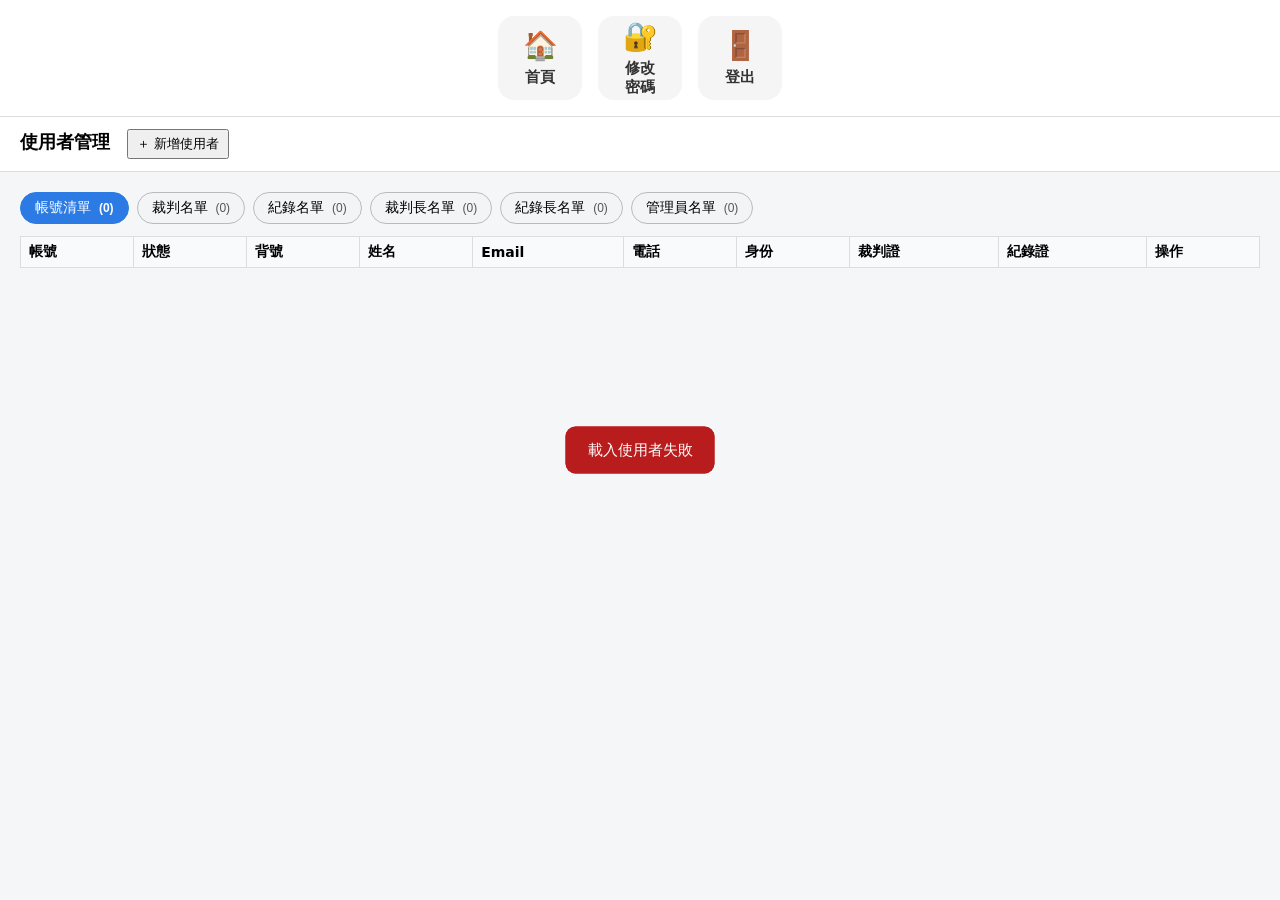
<file: admin_users.html>
<!DOCTYPE html>
<html lang="zh-TW">
<head>
<meta charset="UTF-8">
<title>使用者管理</title>

<style>
body {
  margin: 0;
  font-family: system-ui, -apple-system;
  background: #f5f6f8;
}
.header {
  background: #ffffff;
  border-bottom: 1px solid #ddd;
  padding: 12px 20px;
}
.header b { font-size: 18px; }

.main {
  padding: 20px;
}

/* Tabs */
.tabs {
  display: flex;
  flex-wrap: wrap;
  gap: 8px;
  margin-bottom: 12px;
}
.tab {
  padding: 6px 14px;
  border-radius: 18px;
  border: 1px solid #bbb;
  background: #f3f4f6;
  cursor: pointer;
  font-size: 14px;
}
.tab.active {
  background: #2c7be5;
  color: #fff;
  border-color: #2c7be5;
}

/* Tables */
table {
  width: 100%;
  border-collapse: collapse;
  background: #fff;
}
th, td {
  border: 1px solid #ddd;
  padding: 6px 8px;
  font-size: 14px;
  text-align: left;
}
th {
  background: #f1f5f9;
}
tr:nth-child(even) {
  background: #fafafa;
}
tr.editing {
  background: #fff8dc;
}

/* Inputs */
input[type="text"], select {
  width: 100%;
  box-sizing: border-box;
}

/* Buttons */
button {
  padding: 4px 8px;
  cursor: pointer;
}
.primary {
  background: #2c7be5;
  color: #fff;
  border: none;
}

.hidden {
  display: none;
}

.role-summary {
  font-size: 13px;
  color: #555;
  margin-bottom: 4px;
}

/* ===== 表格優化 ===== */
table th {
  background: #f8fafc;
  font-weight: 600;
}

table td {
  vertical-align: top;
}

/* ===== 角色 badge ===== */
.role-badges {
  margin-bottom: 6px;
}
.role-badge {
  display: inline-block;
  font-size: 12px;
  padding: 2px 6px;
  border-radius: 8px;
  margin-right: 4px;
  background: #e5e7eb;
  color: #333;
}
.role-badge.judge { background:#e0f2fe; color:#0369a1; }
.role-badge.record { background:#ede9fe; color:#5b21b6; }
.role-badge.chief { background:#fde68a; color:#92400e; }
.role-badge.admin { background:#fee2e2; color:#991b1b; }

/* ===== Toast ===== */
.toast {
  position: fixed;
  top: 50%;
  left: 50%;
  transform: translate(-50%, -50%);
  background: #333;
  color: #fff;
  padding: 14px 22px;
  border-radius: 10px;
  opacity: 0;
  pointer-events: none;
  transition: opacity .3s, transform .3s;
  z-index: 9999;
  font-size: 15px;
}
.toast.show {
  opacity: 1;
}
.toast.success { background:#15803d; }
.toast.error { background:#b91c1c; }
.toast.warn { background:#b45309; }

.toast.show {
  opacity: 1;
}
.toast.success { background:#15803d; }
.toast.error { background:#b91c1c; }

.tab .count {
  margin-left: 4px;
  font-size: 12px;
  color: #555;
}

.tab.active .count {
  color: #fff;
  font-weight: 600;
}
</style>
</head>

<body>
  
<div id="header-container"></div>
  
<div class="header">
  <b>使用者管理</b>
  <button style="margin-left:12px;" onclick="openCreateUser()">＋ 新增使用者</button>
</div>

<div class="main">

<div class="tabs">
 <!--
  <button class="tab active" onclick="switchTab('account',this)">帳號清單</button>
  <button class="tab" onclick="switchTab('judge',this)">裁判名單</button>
  <button class="tab" onclick="switchTab('record',this)">紀錄名單</button>
  <button class="tab" onclick="switchTab('chief_judge',this)">裁判長名單</button>
  <button class="tab" onclick="switchTab('record_chief',this)">紀錄長名單</button>
  <button class="tab" onclick="switchTab('admin',this)">管理員名單</button>
-->
  
  <button class="tab active" data-tab="account">
    帳號清單 <span class="count" id="count-account">(0)</span>
  </button>
  
  <button class="tab" data-tab="judge">
    裁判名單 <span class="count" id="count-judge">(0)</span>
  </button>
  
  <button class="tab" data-tab="record">
    紀錄名單 <span class="count" id="count-record">(0)</span>
  </button>
  
  <button class="tab" data-tab="chief_judge">
    裁判長名單 <span class="count" id="count-chief_judge">(0)</span>
  </button>
  
  <button class="tab" data-tab="record_chief">
    紀錄長名單 <span class="count" id="count-record_chief">(0)</span>
  </button>
  
  <button class="tab" data-tab="admin">
    管理員名單 <span class="count" id="count-admin">(0)</span>
  </button>
  
</div>

<!-- 帳號清單：唯一可編輯 -->
<table id="table-account">
<thead>
<tr>
  <th>帳號</th>
  <th>狀態</th>
  <th>背號</th>
  <th>姓名</th>
  <th>Email</th>
  <th>電話</th>
  <th>身份</th>
  <th>裁判證</th>
  <th>紀錄證</th>
  <th>操作</th>
</tr>
</thead>
<tbody id="tbody-account"></tbody>
</table>

<!-- 只讀名單 -->
<table id="table-judge" class="hidden">
<thead><tr><th>帳號</th><th>背號</th><th>姓名</th><th>裁判證照</th></tr></thead>
<tbody id="tbody-judge"></tbody>
</table>

<table id="table-record" class="hidden">
<thead><tr><th>帳號</th><th>背號</th><th>姓名</th><th>紀錄證照</th></tr></thead>
<tbody id="tbody-record"></tbody>
</table>

<table id="table-chief_judge" class="hidden">
<thead><tr><th>帳號</th><th>背號</th><th>姓名</th><th>裁判證照</th></tr></thead>
<tbody id="tbody-chief_judge"></tbody>
</table>

<table id="table-record_chief" class="hidden">
<thead><tr><th>帳號</th><th>背號</th><th>姓名</th><th>紀錄證照</th></tr></thead>
<tbody id="tbody-record_chief"></tbody>
</table>

<table id="table-admin" class="hidden">
<thead><tr><th>帳號</th><th>背號</th><th>姓名</th><th>Email</th></tr></thead>
<tbody id="tbody-admin"></tbody>
</table>

</div>

<script src="js/auth.js"></script>
<script src="js/config.js"></script>
  
<script>
  function loadHeader() {
    fetch('header.html')
      .then(r => r.text())
      .then(html => {
        const hc = document.getElementById('header-container');
        if (!hc) return;
  
        hc.innerHTML = html;
  
        // ✅ 一律從 session 重新設定 role（唯一正解）
        const session = (typeof getSession === 'function')
          ? getSession()
          : JSON.parse(localStorage.getItem('session_user') || '{}');
  
        document.body.classList.remove(
          'role-admin',
          'role-judge',
          'role-record'
        );
  
        if (session && session.role) {
          const roles = session.role.split(',').map(r => r.trim());
  
          if (roles.includes('admin')) {
            document.body.classList.add('role-admin');
          }
          if (roles.includes('judge') || roles.includes('chief_judge')) {
            document.body.classList.add('role-judge');
          }
          if (roles.includes('record') || roles.includes('record_chief')) {
            document.body.classList.add('role-record');
          }
        }
  
        // ✅ 顯示登入者姓名
        if (session && session.name) {
          const nameEl = document.getElementById('header-username');
          if (nameEl) nameEl.textContent = session.name;
        }
      })
      .catch(err => console.error('Header 載入失敗', err));
  }
  
document.addEventListener('DOMContentLoaded', ()=>{
  loadHeader();   // ✅ 一定要加
  loadUsers();
});

function displayLevel(v) {
  return (!v || v === 'N') ? '無' : v;
}

let allUsers = [];
let pendingUserUpdates = {};
let currentTab = 'account';

// ===== 帳號狀態 =====
function toggleActive(userId, checked) {
  callApi(
    {
      action: 'toggleUserActive',
      user_id: userId,
      active: checked ? 1 : 0
    },
    function (res) {
      if (res && res.result === 'error') {
        showToast(res.message || '狀態更新失敗', 'error');
        return;
      }
      showToast('狀態已更新', 'success');
      loadUsers(); // 重載以同步各清單顯示
    }
  );
}

// ===== 專門為頁籤算人數 =====
function updateTabCounts() {
  let account = allUsers.length;
  let judge = 0;
  let record = 0;
  let chiefJudge = 0;
  let recordChief = 0;
  let admin = 0;

  allUsers.forEach(u => {
    const roles = (u.role || '').split(',');

    // 裁判名單：裁判 + 裁判長
    if (roles.includes('judge') || roles.includes('chief_judge')) {
      judge++;
    }

    // 紀錄名單：紀錄 + 紀錄長
    if (roles.includes('record') || roles.includes('record_chief')) {
      record++;
    }

    // 裁判長名單
    if (roles.includes('chief_judge')) {
      chiefJudge++;
    }

    // 紀錄長名單
    if (roles.includes('record_chief')) {
      recordChief++;
    }

    // 管理員名單
    if (roles.includes('admin')) {
      admin++;
    }
  });

  // 寫回頁籤
  document.getElementById('count-account').textContent = `(${account})`;
  document.getElementById('count-judge').textContent = `(${judge})`;
  document.getElementById('count-record').textContent = `(${record})`;
  document.getElementById('count-chief_judge').textContent = `(${chiefJudge})`;
  document.getElementById('count-record_chief').textContent = `(${recordChief})`;
  document.getElementById('count-admin').textContent = `(${admin})`;
}

  
/* helpers */
function renderRoleTextCN(roleStr){
  const map = {
    judge: '裁判',
    chief_judge: '裁判長',
    record: '紀錄',
    record_chief: '紀錄長',
    admin: '系統管理員'
  };
  return (roleStr||'')
    .split(',')
    .filter(Boolean)
    .map(r=>map[r]||r)
    .join('、');
}

function splitLevel(level){
  if(!level || level==='NONE') return ['N','N'];
  if(!level.includes(',')) return [level,'N'];
  return level.split(',');
}

/* tabs */
function switchTab(type,btn){
  currentTab = type;
  document.querySelectorAll('.tab').forEach(b=>b.classList.remove('active'));
  btn.classList.add('active');
  ['account','judge','record','chief_judge','record_chief','admin']
    .forEach(t=>{
      document.getElementById('table-'+t).classList.toggle('hidden',t!==type);
    });
}

/* load */
document.addEventListener('DOMContentLoaded', ()=>{
  loadUsers();
});

function loadUsers(){
  callApi({action:'getUsers'}, res => {
    if (!res || res.result === 'error') {
      showToast(res?.message || '載入使用者失敗','error');
      return;
    }
    allUsers = res.users || [];
    renderAll();
  });
}


/* render all tables */
function renderAll() {
  renderAccountList();
  renderReadonlyLists();
  updateTabCounts(); // ✅ 加在這裡
}



/* 帳號清單（唯一可編輯） */
function renderAccountList(){
  const tb = document.getElementById('tbody-account');
  tb.innerHTML='';
  allUsers.forEach(u=>{
    const roles = (u.role||'').split(',').filter(Boolean);
    const [jLv,rLv] = splitLevel(u.level);
    const tr=document.createElement('tr');
    // const [judgeLv, recordLv] = splitLevel(u.level || 'N,N');
    const [judgeLv, recordLv] = splitLevel(u.level);

    
    tr.innerHTML=`
<td>${u.username}</td>
<td style="text-align:center;">
    <label style="cursor:pointer;">
      <input
        type="checkbox"
        ${u.active ? 'checked' : ''}
        onchange="toggleActive('${u.user_id}', this.checked)"
      >
      ${u.active ? '啟用' : '停用'}
      <span style="font-size:12px;color:#888;">（即時生效）</span>
    </label>
</td>
<td>
  <input
    value="${u.note || ''}"
    placeholder="背號"
    oninput="markField('${u.user_id}','note',this.value)"
    style="width:60px;text-align:center;"
  >
</td>
<td><input value="${u.name||''}" oninput="markField('${u.user_id}','name',this.value)"></td>
<td><input value="${u.email||''}" oninput="markField('${u.user_id}','email',this.value)"></td>
<td><input value="${u.phone||''}" oninput="markField('${u.user_id}','phone',this.value)"></td>
<td>
  <div class="role-summary">目前身份：${renderRoleTextCN(u.role)}</div>
  <label><input type="checkbox" ${roles.includes('judge')?'checked':''} onchange="toggleRole('${u.user_id}','judge',this.checked)">裁判</label>
  <label><input type="checkbox" ${roles.includes('chief_judge')?'checked':''} onchange="toggleRole('${u.user_id}','chief_judge',this.checked)">裁判長</label>
  <label><input type="checkbox" ${roles.includes('record')?'checked':''} onchange="toggleRole('${u.user_id}','record',this.checked)">紀錄</label>
  <label><input type="checkbox" ${roles.includes('record_chief')?'checked':''} onchange="toggleRole('${u.user_id}','record_chief',this.checked)">紀錄長</label>
  <label><input type="checkbox" ${roles.includes('admin')?'checked':''} onchange="toggleRole('${u.user_id}','admin',this.checked)">系統管理員</label>
</td>

<td>
  <select onchange="setLevel('${u.user_id}','judge',this.value)">
    ${['N','A','B','C'].map(v =>
      `<option value="${v}" ${v===judgeLv?'selected':''}>${displayLevel(v)}</option>`
    ).join('')}
  </select>
</td>

<td>
  <select onchange="setLevel('${u.user_id}','record',this.value)">
    ${['N','A','B','C'].map(v =>
      `<option value="${v}" ${v===recordLv?'selected':''}>${displayLevel(v)}</option>`
    ).join('')}
  </select>
</td>


      <td>

        <!-- ✅ 重點：不寫 onclick -->
        <button class="primary save-btn"
                data-uid="${u.user_id}">
          儲存
        </button>

        ${u.username === 'admin'
            ? ''
            : `<button onclick="deleteUser('${u.user_id}','${u.username}')">🗑 刪除</button>`
        }
      </td>

`;
    tb.appendChild(tr);
  });
}

/* 只讀名單 */
function renderReadonlyLists() {
  const clear = id => document.getElementById(id).innerHTML = '';

  clear('tbody-judge');
  clear('tbody-record');
  clear('tbody-chief_judge');
  clear('tbody-record_chief');
  clear('tbody-admin');

  allUsers.forEach(u => {
    const roles = (u.role || '').split(',').filter(Boolean);

    // ✅ ★★ 這一行一定要有 ★★
    const [judgeLv, recordLv] = splitLevel(u.level);

    // ✅ 裁判名單
    if (roles.includes('judge') || roles.includes('chief_judge')) {
      addRow('tbody-judge', [
        u.username,
        u.note || '',          // ✅ 只顯示
        u.name || '',
        displayLevel(judgeLv)
      ]);
    }

    // ✅ 紀錄名單
    if (roles.includes('record') || roles.includes('record_chief')) {
      addRow('tbody-record', [
        u.username,
        u.note || '',          // ✅ 只顯示
        u.name || '',
        displayLevel(recordLv)
      ]);
    }

    // ✅ 裁判長名單
    if (roles.includes('chief_judge')) {
      addRow('tbody-chief_judge', [
        u.username,
        u.note || '',          // ✅ 只顯示
        u.name || '',
        displayLevel(judgeLv)
      ]);
    }

    // ✅ 紀錄長名單
    if (roles.includes('record_chief')) {
      addRow('tbody-record_chief', [
        u.username,
        u.note || '',          // ✅ 只顯示
        u.name || '',
        displayLevel(recordLv)
      ]);
    }

    // ✅ 管理員名單
    if (roles.includes('admin')) {
      addRow('tbody-admin', [
        u.username,
        u.note || '',          // ✅ 只顯示
        u.name || '',
        u.email || ''
      ]);
    }
  });
}

function addRow(tbodyId,cols){
  const tr=document.createElement('tr');
  tr.innerHTML = cols.map(c=>`<td>${c}</td>`).join('');
  document.getElementById(tbodyId).appendChild(tr);
}

/* editing helpers */
function markField(uid,key,val){
  
  console.log('[markField]', uid, key, val);

  if(!pendingUserUpdates[uid]) pendingUserUpdates[uid]={};
  pendingUserUpdates[uid][key]=val;
}
  
function toggleRole(uid,role,on){
  
  console.log('[toggleRole]', uid, role, on);

  const u=allUsers.find(x=>x.user_id==uid);
  let roles=(u.role||'').split(',').filter(Boolean);
  roles=roles.filter(r=>r!==role);
  if(on) roles.push(role);
  const rStr=roles.join(',');
  u.role=rStr;
  if(!pendingUserUpdates[uid]) pendingUserUpdates[uid]={};
  pendingUserUpdates[uid].role=rStr;
}
  
function setLevel(uid, type, val) {
  const u = allUsers.find(x => x.user_id == uid);
  if (!u) return;

  // 現有 level 拆開
  const [judgeLv = 'N', recordLv = 'N'] = (u.level || 'N,N').split(',');

  // 改其中一個
  const newJudgeLv = (type === 'judge') ? val : judgeLv;
  const newRecordLv = (type === 'record') ? val : recordLv;

  const newLevel = `${newJudgeLv},${newRecordLv}`;

  // ✅ 更新前端狀態
  u.level = newLevel;

  if (!pendingUserUpdates[uid]) pendingUserUpdates[uid] = {};
  pendingUserUpdates[uid].level = newLevel;

  console.log('[setLevel merged]', uid, newLevel);
}
  
  
function saveUser(uid) {
  console.log('✅ saveUser triggered:', uid);

  const data = pendingUserUpdates[uid];

  if (!data || Object.keys(data).length === 0) {
    showToast('尚未修改','warn');
    return;
  }

  const entries = Object.entries(data);
  let finished = 0;
  let hasError = false;

  entries.forEach(([field, value]) => {
    callApi(
      {
        action: 'updateUserField',
        user_id: uid,
        field,
        value
      },
      function(res) {
        console.log('[updateUserField]', uid, field, value, res);

        if (res && res.result === 'error') {
          hasError = true;
          showToast(res.message || `更新 ${field} 失敗`,'error');
        }

        finished++;

        if (finished === entries.length && !hasError) {
          showToast('儲存成功','success');
          pendingUserUpdates[uid] = {};
          loadUsers();
        }
      }
    );
  });
}


/* create */
function openCreateUser(){
  const username=prompt('帳號'); if(!username) return;
  const name=prompt('姓名'); if(!name) return;
  const email=prompt('Email'); if(!email) return;
  
  callApi({ action:'createUser', username, name, email }, res => {
    if (!res) {
      showToast('新增失敗（無回應）','error');
      return;
    }
  
    // ✅ 放寬判斷條件
    if (res.result === 'error') {
      showToast(res.message || '新增失敗','error');
      return;
    }
  
    showToast('新增成功','success');
    
    setTimeout(() => {
      loadUsers();
    }, 300);

    loadUsers();
  });
}


function showToast(msg, type='success') {
  const t = document.createElement('div');
  t.className = `toast ${type}`;
  t.textContent = msg;
  document.body.appendChild(t);

  setTimeout(()=>t.classList.add('show'),10);

  setTimeout(()=>{
    t.classList.remove('show');
    setTimeout(()=>t.remove(),300);
  },2000);
}


function deleteUser(uid, username) {
  if (!confirm(`確定要刪除使用者「${username}」？`)) return;

  const currentUserId = localStorage.getItem('user_id') || '';

  callApi(
    {
      action: 'deleteUsers',          // ✅ 對齊後端
      user_ids: uid,                  // ✅ 對齊後端（逗號字串）
      current_user_id: currentUserId  // ✅ 後端需要
    },
    function(res) {

      console.log('[deleteUsers response]', res);

      if (res && res.result === 'error') {
        showToast(res.message || '刪除失敗','error');
        return;
      }

      showToast(res.message || '刪除成功','success');
      loadUsers();
    }
  );
}

// ===== 頁籤點擊（事件代理）=====
document.addEventListener('click', function (e) {
  const tabBtn = e.target.closest('.tab');
  if (!tabBtn) return;

  const type = tabBtn.dataset.tab;
  if (!type) return;

  console.log('✅ tab clicked:', type);
  switchTab(type, tabBtn);
});

// ✅ 儲存按鈕（事件代理）
document.addEventListener('click', function (e) {
  const btn = e.target.closest('.save-btn');
  if (!btn) return;

  const uid = btn.dataset.uid;
  if (!uid) return;

  console.log('✅ save clicked:', uid);
  saveUser(uid);
});

</script>
</body>
</html>
</file>
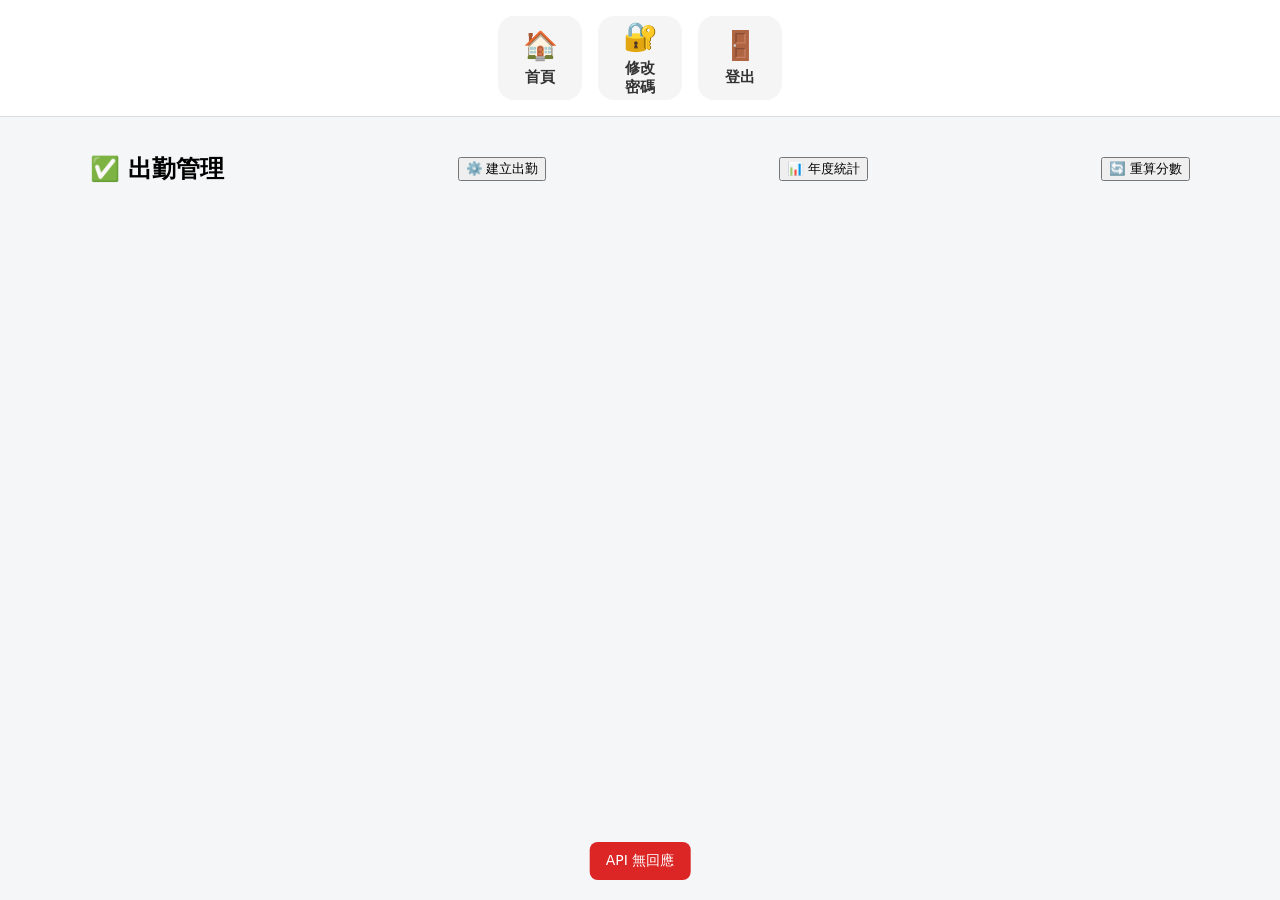
<file: assignment_execution.html>
<!DOCTYPE html>
<html lang="zh-TW">
<head>
<meta charset="UTF-8">
<meta name="viewport" content="width=device-width, initial-scale=1.0">
<title>出勤管理系統</title>

<script src="js/auth.js"></script>
<script src="js/config.js"></script>
<script src="js/utils.js"></script>
 
<style>

body{
  font-family: system-ui;
  background:#f5f6f8;
  margin:0;
}

.main{
  max-width:1100px;
  margin:auto;
  padding:16px;
}

.game-card{
  background:#fff;
  border-radius:14px;
  padding:14px;
  margin-bottom:14px;
  box-shadow:0 4px 12px rgba(0,0,0,.08);
}

/* ✅ 補賽卡 */
.game-card.resumed{
  border:2px solid #3b82f6;
  box-shadow:0 4px 12px rgba(59,130,246,0.2);
  background:#eff6ff; /* ✅ 淡藍底 */
}

.header-bar{
  display:flex;
  justify-content:space-between;
  align-items:center;
  margin-bottom:10px;
}

.game-title{
  font-weight:800;
}

.btn-complete-all{
  margin-left:10px;
  background:#16a34a;
  color:#fff;
  border:none;
  padding:4px 10px;
  border-radius:6px;
  cursor:pointer;
}

/* =========================
   人員卡
========================= */
.person{
  display:flex;
  justify-content:space-between;
  align-items:center;
  gap:10px;
  flex-wrap:wrap;

  padding:10px;
  margin-bottom:6px;
  border-radius:10px;
  border-bottom:1px dashed #ddd;

  transition:all .2s ease;
}

.person:last-child{
  border-bottom:none;
}

.person:hover{
  background:#f9fafb;
}

/* 狀態底色 */
.person.completed{
 background:#ecfdf5;
}
.person.no_show{
 background:#fef2f2;
}
.person.late{
 background:#fffbeb;
}

.person.hold{
  background:#fff7ed;   /* 延賽（橘） */
}

.person.cancelled{
  background:#e5e7eb;   /* 停賽（灰） */
  opacity:0.6;
}


/* 支援左側線 */
.person.replacement{
  border-left:4px solid #6366f1;
}

/* =========================
   左側資訊
========================= */
.info{
  min-width:160px;
}

.info-line{
  font-size:14px;
  font-weight:500;
}

.role{ font-weight:700; }

/* =========================
   操作區
========================= */
.actions-box{
  display:flex;
  gap:6px;
  align-items:center;
  flex-wrap:wrap;
}

.select-user{
  padding:4px;
  border-radius:6px;
}

/* =========================
   按鈕
========================= */
.btn{
  padding:4px 10px;
  border:none;
  border-radius:999px;
  font-size:12px;
  font-weight:600;
  color:#fff;
  cursor:pointer;
  box-shadow:0 1px 2px rgba(0,0,0,.1);
}

.btn:hover{
  transform:translateY(-1px);
}

.btn-ok{background:#16a34a;}
.btn-no{background:#dc2626;}
.btn-late{background:#f59e0b;}
.btn-assign{background:#3b82f6;}
.btn-replace{background:#4f46e5;}

/* =========================
   標籤（重點）
========================= */
.tag{
  display:inline-block;
  padding:2px 8px;
  border-radius:10px;
  font-size:12px;
  margin-left:4px;
}

.tag-ok{
  background:#16a34a;
  color:#fff;
}

.tag-late{
  background:#f59e0b;
  color:#fff;
}

.tag-no{
  background:#dc2626;
  color:#fff;
}
 
.tag-hold{
  background:#f59e0b;  /* 延賽 */
  color:#fff;
}

.tag-cancel{
  background:#6b7280;  /* 停賽 */
  color:#fff;
}
 
.tag-replace{
  background:#4f46e5;
  color:#fff;
}

/* =========================
   小狀態字
========================= */
.status-mini{
  font-weight:700;
  margin-left:4px;
}

/* =========================
   Tabs
========================= */
.tabs{
  display:flex;
  gap:10px;
  margin-bottom:12px;
}

.tab{
  padding:8px 14px;
  border-radius:20px;
  background:#e5e7eb;
  cursor:pointer;
}

.tab.active{
  background:#2563eb;
  color:#fff;
}

/* =========================
   空資料
========================= */
.empty{
  text-align:center;
  color:#999;
  padding:40px;
}

/* =========================
   RWD
========================= */
@media(max-width:600px){
  .person{
    flex-direction:column;
    align-items:flex-start;
  }
}

.modal{
  position:fixed;
  inset:0;
  background:rgba(0,0,0,.4);
  display:flex;
  align-items:center;
  justify-content:center;
  z-index:999;
}

.modal.hidden{
  display:none;
}

.modal-box{
  width:90%;
  max-width:900px;
  background:#ffffff;
  opacity:1;
  border-radius:12px;
  padding:12px;
  max-height:85vh;
  overflow:auto;
}

.modal-header{
  display:flex;
  justify-content:space-between;
  font-weight:800;
  margin-bottom:8px;
}

.year-table{
  width:100%;
  border-collapse:collapse;
  font-size:14px;
}

.year-table th{
  text-align:left;
  padding:6px;
  border-bottom:2px solid #ddd;
}

.year-table td{
  padding:6px;
  border-bottom:1px solid #eee;
}

/* ✅ 卡片 */
.stat-grid{
  display:grid;
  grid-template-columns:repeat(4,1fr);
  gap:10px;
}

@media(max-width:600px){
  .stat-grid{
    grid-template-columns:repeat(2,1fr);
  }
}

.stat-card{
  background:#fff;
  border-radius:12px;
  padding:10px;
  text-align:center;
  box-shadow:0 2px 6px rgba(0,0,0,0.05);
}

.stat-title{
  font-size:12px;
  color:#666;
  margin-bottom:4px;
}

.stat-value{
  font-size:18px;
  font-weight:700;
}


/* ✅ 小表格 */
.mini-table{
  width:100%;
  border-collapse:collapse;
  text-align:center;
  font-size:14px;
}

.mini-table th,
.mini-table td{
  padding:6px;
  border-bottom:1px solid #eee;
}

.mini-table th{
  color:#666;
  font-size:13px;
}

.badge.warn{
  background:#f59e0b;  /* 延賽 */
  color:#fff;
}

.badge.cancel{
  background:#6b7280;  /* 停賽 */
  color:#fff;
}

.person.ignore{
  background:#e5e7eb;
  opacity:0.6;
}

.person-group{
  margin-bottom:10px;
  padding:10px;
  background:#fafafa;
  border-radius:10px;
}

.role-title{
  font-weight:700;
  margin-bottom:4px;
}

.candidate-row{
  display:flex;
  gap:10px;
  flex-wrap:wrap;
  margin-bottom:6px;
}

.candidate{
  display:flex;
  align-items:center;
  gap:4px;
  background:#fff;
  padding:4px 8px;
  border-radius:6px;
}

.name{
  font-size:13px;
}

/* ✅ 原人刪除線 */
.name.line-through{
  text-decoration: line-through;
  color:#999;
}

/* ✅ 支援高亮 */
.name.replace-highlight{
  background:#eef2ff;
  border-radius:6px;
  padding:2px 6px;
}

/* ✅ 主審第一位高亮 */
.person-group.highlight{
  border:2px solid #3b82f6;
  background:#eff6ff;
}

/* KPI 卡片加顏色 */
.stat-card:nth-child(1){ border-left:4px solid #2563eb; }
.stat-card:nth-child(2){ border-left:4px solid #16a34a; }
.stat-card:nth-child(3){ border-left:4px solid #f59e0b; }
.stat-card:nth-child(4){ border-left:4px solid #9333ea; }

/* 表格強化 */
.mini-table th{
  color:#374151;
  font-weight:700;
}

.mini-table td{
  color:#111;
}
</style>
</head>

<body>

<div id="header-container"></div>

<div class="main">

  <!-- 年度統計 Modal -->
  <div id="yearModal" class="modal hidden">
    <div class="modal-box">
  
      <div class="modal-header">
        <span>📊 年度統計</span>
        <button onclick="closeYearModal()">✖</button>
      </div>
  
      <div id="yearContent">載入中...</div>
  
    </div>
  </div>

 <!-- 個人分析 Modal -->
 <div id="userModal" class="modal hidden">
   <div class="modal-box">
 
     <div class="modal-header">
       <span>📊 個人數據分析</span>
       <button onclick="closeUserModal()">✖</button>
     </div>
 
     <div id="userContent">載入中...</div>
 
   </div>
 </div>
 
  <div class="header-bar">
    <h2>✅ 出勤管理</h2>
  
    <button class="btn-create"
      onclick="runAutoAssign()">
      ⚙️ 建立出勤
    </button>
    <button onclick="loadYearly()">
      📊 年度統計
    </button>
    <button class="btn-recalc"
      onclick="recalcScore()">
      🔄 重算分數
    </button>
  </div>

  <div id="list"></div>
</div>

<script>

  /* ========================
     按是否鎖定只顯示更正鍵
  ======================== */
function isGameLocked(g){
  // return g.list.every(p => p.status !== 'scheduled');
 
  return g.list.every(p => 
    p.status === 'completed' || p.status === 'late'
  );

}

  /* ========================
     Header
  ======================== */ 
  let userList = [];
  
  // ✅ 初始化
  document.addEventListener('DOMContentLoaded',()=>{
    loadHeader();
    loadUsers();
  });
 
    function loadHeader() {
    fetch('header.html')
      .then(r => r.text())
      .then(html => {
        const hc = document.getElementById('header-container');
        if (!hc) return;
  
        hc.innerHTML = html;
  
        // ✅ 一律從 session 重新設定 role（唯一正解）
        const session = (typeof getSession === 'function')
          ? getSession()
          : JSON.parse(localStorage.getItem('session_user') || '{}');
  
        document.body.classList.remove(
          'role-admin',
          'role-judge',
          'role-record'
        );
  
        if (session && session.role) {
          const roles = session.role.split(',').map(r => r.trim());
  
          if (roles.includes('admin')) {
            document.body.classList.add('role-admin');
          }
          if (roles.includes('judge') || roles.includes('chief_judge')) {
            document.body.classList.add('role-judge');
          }
          if (roles.includes('record') || roles.includes('record_chief')) {
            document.body.classList.add('role-record');
          }
        }
  
        // ✅ 顯示登入者姓名
        if (session && session.name) {
          const nameEl = document.getElementById('header-username');
          if (nameEl) nameEl.textContent = session.name;
        }
      })
      .catch(err => console.error('Header 載入失敗', err));
  }
 
  /* ========================
     Users
  ======================== */
function loadUsers(){
  callApi({action:'getUsers'}, res=>{

    if(!res){
      toast('API 無回應','error');
      return;
    }

    if(res.result !== 'ok'){
      toast('讀取使用者失敗','error');
      return;
    }

    userList = res.users || [];
    load();
    console.log(userList);
  });
}

 // 只顯示已完賽
function isGameReady(g){

  if (!g) return false;

  const gameDate = new Date(g.date);
  if (isNaN(gameDate)) return false;

  const today = new Date();
  today.setHours(0,0,0,0);
  gameDate.setHours(0,0,0,0);

  const isPast = gameDate <= today;   // ✅ 今天也算

  const status = Number(g.status);

  // 顯示條件
  return isPast && (
    status === 0 ||   // 正常
    status === 1 ||   // 延賽
    status === 4      // 完成
  );
}
 
/* ========================
   主載入
 ======================== */

  
  /* ========================
     Render 核心程式
  ======================== */
let currentTab = 'pending';

function render(list){

  const el = document.getElementById('list');

  if (!list.length){
    el.innerHTML = '<div class="empty">目前沒有出勤資料</div>';
    return;
  }

  // ✅ ✅ ✅ 最新分類（用 Game.status）
  const pending = list.filter(g => Number(g.status) === 0);
  const done = list.filter(g => Number(g.status) === 4);
  const hold = list.filter(g => Number(g.status) === 1);
  // const resumed = list.filter(g => Number(g.status) === 4 && Number(g.from_hold) === 1);
 
  // ✅ ✅ ✅ 補賽（全部）
  const resumed = list.filter(g =>Number(g.from_hold) === 1);


  let data = [];

  if (currentTab === 'pending') data = pending;
  if (currentTab === 'done') data = done;
  if (currentTab === 'hold') data = hold;
  if (currentTab === 'resumed') data = resumed;

  el.innerHTML = `
    <div class="tabs">

      <div class="tab ${currentTab==='pending'?'active':''}"
           onclick="switchTab('pending')">
        🔴 未完成 (${pending.length})
      </div>

      <div class="tab ${currentTab==='done'?'active':''}"
           onclick="switchTab('done')">
        ✅ 已完成 (${done.length})
      </div>

      <div class="tab ${currentTab==='hold'?'active':''}"
           onclick="switchTab('hold')">
        ⚠️ 延賽 (${hold.length})
      </div>

      <div class="tab ${currentTab==='resumed'?'active':''}"
           onclick="switchTab('resumed')">
        🔄 補賽 (${resumed.length})
      </div>

    </div>

    ${data.map(renderGame).join('')}
  `;
}

// 切換資料的地方
function switchTab(t){
  currentTab = t;
  load();
}



   /* ========================
     收合功能
  ======================== */
  function toggleDone(){
   const el = document.getElementById('doneSection');
   el.style.display = el.style.display === 'none' ? 'block' : 'none';
 }
  
  /* ========================
     下拉選單
  ======================== */
  function renderUserSelect(p){
  
    return `
      <select data-id="${p.assignment_id}">
        <option value="">--換人--</option>
        ${userList.map(u=>
          `<option value="${u.user_id}">
            ${u.name} ${u.note ? '('+u.note+')' : ''}
          </option>`
        ).join('')}
      </select>
    `;
  }

// 主入口
function load(){

  const el = document.getElementById('list');

  el.innerHTML = `<div class="empty">⏳ 資料載入中...</div>`;

  callApi({action:'getAssignments'}, res=>{

    if(!res || !res.data){
      el.innerHTML = `<div class="empty">❌ 讀取失敗</div>`;
      return;
    }

    const games = res.data;

    // ✅ ✅ ✅ ✅ ✅ ✅ ✅ ✅ ✅
    window._lastData = games;

    // ✅ ✅ ✅ 重點：
    const data = games.filter(g => isGameReady(g));

    render(data);

  });
}

// 每場 render，支援＋鎖定＋更正＋顏色
function renderGame(g){

  const statusNum = Number(g.status || 0);
  const isResumed = Number(g.from_hold || 0) === 1;

  // ✅ 賽事資訊
  const info = getTournamentInfo(g.tournament_type);

  let statusHTML = '';

  // ✅ ① 延賽
  if (statusNum === 1){
    statusHTML = `
      <span style="margin-left:10px;color:#f59e0b;font-weight:700;">
        ⚠️ 延賽
      </span>

      <button class="btn"
        style="margin-left:8px;background:#2563eb;"
        onclick="reopenGame('${g.game_id}')">
        🔄 補賽
      </button>
    `;
  }

  // ✅ ② 停賽
  else if (statusNum === 2){
    statusHTML = `
      <span style="margin-left:10px;color:#6b7280;font-weight:700;">
        ⛔ 停賽
      </span>
    `;
  }

  // ✅ ③ 已完成（保留）
  else if (statusNum === 3){
    statusHTML = `
      <span style="margin-left:10px;color:#16a34a;font-weight:700;">
        ✅ 已完成
      </span>
    `;
  }

  // ✅ ④ 完成（含補賽完成）
  else if (statusNum === 4){

    if (isResumed){
      statusHTML = `
        <span style="margin-left:10px;color:#2563eb;font-weight:700;">
          🔄 補賽完成
        </span>
      `;
    }else{
      statusHTML = `
        <span style="margin-left:10px;color:#16a34a;font-weight:700;">
          ✅ 已完成
        </span>
      `;
    }
  }

  // ✅ ⑤ 未完成（含補賽中🔥）
  else{

    // ✅ ✅ ✅ 補賽中顯示
    if (isResumed){
      statusHTML += `
        <span style="margin-left:10px;color:#2563eb;font-weight:700;">
          🔄 補賽中
        </span>
      `;
    }

    if (!isGameLocked(g)){
      statusHTML += `
        <button class="btn-complete-all"
          onclick="completeGame('${g.game_id}')">
          ✅ 整場完成
        </button>

        <button class="btn"
          style="margin-left:8px;background:#f59e0b;"
          onclick="setGameHold('${g.game_id}')">
          ⚠️ 延賽
        </button>
      `;
    }
    else{
      statusHTML += `
        <span style="margin-left:10px;color:#16a34a;font-weight:700;">
          ✅ 已完成
        </span>
      `;
    }
  }


  const cardClass = isResumed ? 'game-card resumed' : 'game-card';
  
  return `
    <div class="${cardClass}" data-game-id="${g.game_id}">


      <div class="game-title">
        📅 ${g.date} ｜ ${g.game_code || ''} ｜ ${g.field || ''}

        ｜ <span style="color:${info.color};font-weight:700;">
            ${info.text}
          </span>

        ${statusHTML}
      </div>

      ${renderGroup(g)}

    </div>
  `;
}


// 支援一定在原人下面
function renderGroup(g){

  const list = g.list || [];

  // ✅ group by role
  const roleMap = {};
  list.forEach(p=>{
    if (!roleMap[p.role]) roleMap[p.role] = [];
    roleMap[p.role].push(p);
  });

  let html = '';

  Object.keys(roleMap).forEach(role=>{
  
    // ✅ ✅ ✅ 🔥 防止 undefined / 空角色
    if (!role || role === 'undefined') return;
  
    const rows = roleMap[role];
  
    html += renderRoleRow(role, rows, g);
  
  });

  return html;
}

// 配合上面的程式新增
function renderRoleRow(role, rows, g){

  rows.sort((a,b)=>{
    return new Date(a.create_at || 0) - new Date(b.create_at || 0);
  });

  const hasNoShow =
    window._lastData
      ?.find(x => x.game_id == g.game_id)
      ?.list
      ?.some(x => x.role === role && x.status === 'no_show');

  const firstAssign = rows.find(x => x.assignment_id);

  const original = rows.find(x => Number(x.is_replacement) !== 1);
  const replacement = rows.find(x => Number(x.is_replacement) === 1);

  function renderTag(p){

    if (!p) return '';

    const statusTag =
      p.status === 'completed'
        ? '<span class="tag tag-ok">完</span>'
      : p.status === 'late'
        ? '<span class="tag tag-late">遲</span>'
      : p.status === 'no_show'
        ? '<span class="tag tag-no">缺</span>'
      : (p.status === 'scheduled' && p.name)
        ? '<span class="status-mini" style="color:#888;">待</span>'
      : '';

    const replaceTag =
      Number(p.is_replacement) === 1
        ? '<span class="tag tag-replace">支</span>'
        : '';

    const extraClass = `
      ${p.status === 'no_show' ? 'line-through' : ''}
      ${Number(p.is_replacement) === 1 ? 'replace-highlight' : ''}
    `;

    return `
      <span class="name ${extraClass}">
        ${p.name || '（未確認）'} ${statusTag}${replaceTag}
      </span>
    `;
  }

  let candidateHTML = '';

  if (replacement){
    candidateHTML = `
      <div class="candidate">
        ${renderTag(original)}
        <span style="margin:0 6px;">／</span>
        ${renderTag(replacement)}
      </div>
    `;
  }else{
    candidateHTML = rows.map((p,i)=>`
      <div class="candidate">
        ${renderTag(p)}
      </div>
    `).join('');
  }

  const highlightClass = role === 'PU' ? 'highlight' : '';

  return `
    <div class="person-group ${highlightClass}">

      <div class="role-title">
        ${getRoleText(role)}
      </div>

      <div class="candidate-row">
        ${candidateHTML}
      </div>

      <div class="actions-box">

        <button class="btn btn-ok"
          onclick="handleAutoDecision('${g.game_id}','${role}','completed')">
          完成
        </button>

        <button class="btn btn-late"
          onclick="handleAutoDecision('${g.game_id}','${role}','late')">
          遲到
        </button>

        <button class="btn btn-no"
          onclick="handleAutoDecision('${g.game_id}','${role}','no_show')">
          缺席
        </button>

        ${
          (!hasNoShow && firstAssign)
          ? `
            <button class="btn btn-assign"
              onclick="quickAssign('${firstAssign.assignment_id}', this)">
              改派
            </button>
          `
          : ''
        }

        ${
          hasNoShow
          ? `
            <button class="btn btn-replace"
              onclick="quickReplace('${g.game_id}','${role}', this)">
              + 支援
            </button>
          `
          : ''
        }

        <select class="select-user">
          <option value="">選擇人員</option>
          ${
            userList
              .filter(u => {

                if (u.role.includes('admin')) return false;

                if (role.startsWith('REC')){
                  return (
                    u.role.includes('record') ||
                    u.role.includes('record_chief')
                  );
                }

                return (
                  u.role.includes('judge') ||
                  u.role.includes('chief_judge')
                );

              })
              .map(u =>
                `<option value="${u.user_id}">
                  ${u.name || u.username}
                </option>`
              ).join('')
          }
        </select>

      </div>

    </div>
  `;
}

// 核心決策引擎
function handleAutoDecision(gameId, role, status){

  const g = window._lastData?.find(x => x.game_id == gameId);

  if (!g){
    toast('找不到賽事','error');
    return;
  }

  const list = g.list.filter(x => x.role === role);

  // ✅ 找支援（一定優先）
  const replacement = list.find(x => Number(x.is_replacement) === 1);

  let targetId = null;

  if (replacement){

    // ✅ ✅ ✅ ✅ ✅ 核心修正
    targetId = replacement.assignment_id;

  }else{

    // ✅ 只抓「原人且不是缺席」
    const original = list.find(x =>
      Number(x.is_replacement) !== 1 &&
      x.assignment_id &&
      x.status !== 'no_show'
    );

    targetId = original?.assignment_id;

  }

  if (!targetId){
    toast('找不到可操作人員','error');
    return;
  }

  updateStatus(targetId, status);
}



// 「選人＋送出」核心
function handleMultiSelect(gameId, role, status){

  const radios = document.querySelectorAll(
    `[data-game-id="${gameId}"] input[name="select_${gameId}_${role}"]`
  );

  let selected = null;

  radios.forEach(r=>{
    if (r.checked) selected = r.value;
  });

  // ✅ ✅ ✅ 多人但沒選
  if (radios.length > 0 && !selected){
    toast('請先選擇實際出席人','warn');
    return;
  }

  // ✅ ✅ ✅ 單人（沒有 radio）
  if (radios.length === 0){

    // ✅ 找該 role 第一人
    const first = document.querySelector(
      `[data-game-id="${gameId}"] .person-group`
    );

    // 👉 直接抓 list（最穩）
    const g = window._lastData?.find(x => x.game_id == gameId);

    if (!g){
      toast('找不到資料','error');
      return;
    }

    const p = (g.list || []).find(x => x.role === role);

    if (!p){
      toast('找不到人員','error');
      return;
    }

    selected = p.assignment_id;
  }

  if (!selected){
    toast('找不到人員','error');
    return;
  }

  updateStatus(selected, status);
}
 
// ✅ 共用 render row（避免重複）
function renderRow(p, g, isReplacement=false){

  const list = g.list || [];

  const isNoShow = p.status === 'no_show';
  const isCompleted = p.status === 'completed';
  const isLate = p.status === 'late';
  const isScheduled = p.status === 'scheduled';

  // const hasUser = !!p.name;
  
  // ✅ ✅ ✅ 若沒 name，用 user_id 補查
  let displayName = p.name;
  
  if (!displayName && p.user_id){
    const u = userList.find(x => String(x.user_id) === String(p.user_id));
    if (u){
      displayName = u.name || u.username;
    }
  }
  
  const hasUser = !!displayName;

  const usedUserIds = list.map(x => String(x.user_id || ''));

  // ✅ 判斷該角色是否已有支援
  const hasSupport = list.some(x =>
    x.role === p.role && Number(x.is_replacement) === 1
  );

  const locked = isGameLocked(g);
  const done = (p.status === 'completed' || p.status === 'late');
  // const isHold = p.status === 'hold';
  // const isCancelled = p.status === 'ignore' || p.status === 'cancelled';
  // const isHold = g.status_text === 'hold';
  // const isCancelled = g.status_text === 'ignore';
  const isHold = Number(g.status) === 1;
  const isCancelled = Number(g.status) === 2
  const isGameCompleted = Number(g.status) === 3;



  const replaceTag = p.is_replacement == 1
    ? '<span class="tag tag-replace">支</span>'
    : '';

  const statusTag = {
    completed:'<span class="tag tag-ok">完成</span>',
    late:'<span class="tag tag-late">遲</span>',
    no_show:'<span class="tag tag-no">缺</span>',
    hold:'<span class="tag tag-hold">延</span>',        // ✅ 新增
    ignore:'<span class="tag tag-cancel">停</span>',    // ✅ 新增
    scheduled:''
  };


  /* ========================
     🎯 狀態機核心
  ======================== */

  let actionHTML = '';

  // ✅ 已鎖定 / 已完成 / 已延賽 / 已停賽
  if (locked || done || isHold || isCancelled){

    actionHTML = `
      <button onclick="unlock('${p.assignment_id}')">
        ✏️ 更正
      </button>
    `;
  }

  // ✅ 可操作狀態
  else{

    // ✅ 正常按鈕
    actionHTML += `
      <button class="btn btn-ok"
        onclick="updateStatus('${p.assignment_id}','completed',this)">
        完成
      </button>

      <button class="btn btn-late"
        onclick="updateStatus('${p.assignment_id}','late',this)">
        遲到
      </button>

      <button class="btn btn-no"
        onclick="updateStatus('${p.assignment_id}','no_show',this)">
        缺席
      </button>
    `;

    // ✅ 改派（沒缺席才能）
    if (!isNoShow){
      actionHTML += `
        <button class="btn btn-assign"
          onclick="quickAssign('${p.assignment_id}', this)">
          改派
        </button>
      `;
    }

    // ✅ ⭐⭐⭐ 核心：缺席 → 顯示支援
    if (isNoShow){

      if (!hasSupport){

        // ✅ 顯示支援按鈕
        actionHTML += `
          <button class="btn btn-replace"
            onclick="quickReplace('${g.game_id}','${p.role}', this)">
            + 支援
          </button>
        `;
      }
      else{

        // ✅ 已支援 → 鎖顯示
        actionHTML += `
          <span style="color:#2563eb;font-weight:700;">
            ✅ 已支援
          </span>
        `;
      }
    }

    // ✅ 人員選單
   const usedUserIds = list.map(x => String(x.user_id || ''));
   
   actionHTML += `
     <select class="select-user">
      <option value="">選擇人員</option>
      ${
        userList
          .filter(u => {
    
            // ❌ 完全排除 admin
            if (u.role.includes('admin')) return false;
    
            // ✅ 紀錄
            if (role.startsWith('REC')){
              return (
                u.role.includes('record') ||
                u.role.includes('record_chief')
              );
            }
    
            // ✅ 裁判
            return (
              u.role.includes('judge') ||
              u.role.includes('chief_judge')
            );
    
          })
          .map(u =>
            `<option value="${u.user_id}">
              ${u.name || u.username}
            </option>`
          ).join('')
      }
    </select>
   `;
  }

  return `
    <div class="person ${p.status} ${isReplacement ? 'replacement' : ''}"
         data-id="${p.assignment_id}"
         data-role="${p.role}">

      <div class="info">
        <div class="info-line">
          ${getRoleText(p.role)} ${replaceTag}
          ｜ ${displayName || '（待位）'}
          ｜ ${
            hasUser
              ? `<span class="status-mini">${statusTag[p.status] || ''}</span>`
              : getStatusText(p.status)
          }
        </div>
      </div>

      <div class="actions-box">
        ${actionHTML}
      </div>
    </div>
  `;
}


  
  /* ========================
     更新狀態
  ======================== */
  function updateStatus(id, status, btn){
  
    if (btn && btn.disabled) return;
    if (btn) btn.disabled = true;
  
    const textMap = {
      completed:'完成',
      no_show:'缺席',
      late:'遲到'
    };
  
    toast(`更新「${textMap[status]}」中...`,'loading');
  
    callApi({
      action:'updateAssignment',
      assignment_id:id,
      status:status
    }, res=>{
  
      // ✅ 🔥 先清 loading
      toast('', 'ok'); 
  


     if (res && res.result === 'ok'){
     
       toast(`✅ 已標記：${textMap[status]}`);
     
       updateRowUI(id, status);
     
       // ✅ ✅ ✅ 🔥 如果是 no_show，要刷新（讓 "支" 出現）
       if (status === 'no_show'){
         setTimeout(load, 0);
       }
     }
      else{
        toast(res.message || '更新失敗','error');
        if (btn) btn.disabled = false;
      }
  
    });
  }
  
  /* ========================
     ✅ Toast通知（關鍵）
  ======================== */
  let currentToast = null;
  
  function toast(msg,type='ok'){
  
    // ✅ 清掉舊的
    if (currentToast){
      currentToast.remove();
      currentToast = null;
    }
  
    const div = document.createElement('div');
  
    const colorMap = {
      ok:'#16a34a',
      error:'#dc2626',
      warn:'#f59e0b',
      loading:'#374151'
    };
  
    div.innerHTML = msg;
  
    div.style = `
      position:fixed;
      bottom:20px;
      left:50%;
      transform:translateX(-50%);
      background:${colorMap[type]};
      color:#fff;
      padding:10px 16px;
      border-radius:8px;
      z-index:9999;
      font-size:14px;
    `;
  
    document.body.appendChild(div);
    currentToast = div;
  
    // ✅ loading 不自動消失
    if (type !== 'loading'){
      setTimeout(()=>{
        if (div === currentToast){
          div.remove();
          currentToast = null;
        }
      },1500);
    }
  }

  /* ========================
     ✅ 異動出勤狀態，解鎖按鍵
  ======================== */
 function unlock(id){

  if (!confirm('確定要更正這筆出勤狀態？')) return;

  toast('解鎖中...','loading');

  callApi({
    action:'updateAssignment',
    assignment_id:id,
    status:'scheduled'
  }, res => {

    if (res.result === 'ok'){
      toast('✅ 已解鎖，可重新編輯');
      load();
    }else{
      toast(res.message || '解鎖失敗','error');
    }

  });
}

// 支援時「原人自動 no_show」
 function autoNoShow(gameId, role){

  callApi({
    action:'autoNoShow',
    game_id:gameId,
    role:role
  });
}

// 判斷是否已完成
function isGameCompleted(g){

  // ✅ ✅ ✅ ① 優先使用 Game.status（正式標準）
  if (g && g.status !== undefined){
    return Number(g.status) === 3;
  }

  // ✅ ✅ ✅ ② fallback（避免舊資料或 API 沒帶 status）
  const roleDone = {};

  (g.list || []).forEach(p=>{
    if (p.status === 'completed'){
      roleDone[p.role] = true;
    }
  });

  const roleCount = new Set((g.list || []).map(x=>x.role)).size;

  return Object.keys(roleDone).length === roleCount;
}


// 狀態中文化
function getStatusText(s){

 const map = {
   scheduled:'待確認',
   completed:'已完成',
   late:'遲到',
   no_show:'缺席',
   hold:'延賽',
   ignore:'停賽'
 };


  return map[s] || s;
}


function getRoleText(role){

  const map = {
    PU:'主審',
    U1:'一壘審',
    U2:'二壘審',
    U3:'三壘審',
    REC_MAIN:'紀錄員',
    REC_TRAINEE:'實習紀錄員',
    REC_VIDEO:'影像紀錄員'
  };

  return map[role] || role;
}

// 狀態 badge
function getStatusBadge(s){

  const map = {
    completed:'<span class="badge done">已完成</span>',
    no_show:'<span class="badge no">缺席</span>',
    late:'<span class="badge late">遲到</span>',
    scheduled:'<span class="badge">待確認</span>',
    hold:'<span class="badge warn">延賽</span>',
    ignore:'<span class="badge cancel">停賽</span>'

  };

  return map[s] || '';
}

// 快速改派
function quickAssign(id, btn){

  const group = btn.closest('.person-group');
  if (!group){
    toast('找不到區塊','error');
    return;
  }

  const select = group.querySelector('.select-user');
  const uid = select?.value;

  if (!uid){
    toast('請先選人','warn');
    return;
  }

  const gameId = btn.closest('.game-card')?.dataset.gameId;

  const g = window._lastData?.find(x => x.game_id == gameId);
  const p = (g?.list || []).find(x => x.assignment_id == id);

  if (!p){
    toast('找不到人員資料','error');
    return;
  }

  const role = p.role;

  let params = {};
  let action = '';

  if (!role.startsWith('REC')){
    action = 'assignJudgeToPosition_admin';
    params = {
      action,
      game_id: gameId,
      role: role,
      judge_id: uid
    };
  }else{
    action = 'assignRecord_admin';
    params = {
      action,
      game_id: gameId,
      record_role: role,
      user_id: uid
    };
  }

  console.log('assign payload =', params);

  callApi(params, (res)=>{

    if (!res || res.result !== 'ok'){
      toast(res?.message || '❌ 改派失敗','error');
      return;
    }

    toast('✅ 已改派');
    load();
  });
}



/* ========================
   快速支援（最終穩定版）
======================== */
function quickReplace(gameId, role, btn){

  const group = btn.closest('.person-group');
  if (!group){
    toast('找不到區塊','error');
    return;
  }

  const select = group.querySelector('.select-user');
  const uid = select?.value;

  if (!uid){
    toast('請先選支援人員','warn');
    return;
  }

  toast('新增支援中...','loading');

  callApi({
    action:'addReplacement',
    game_id:gameId,
    role:role,
    user_id:uid
  }, (res)=>{

    if(!res){
      toast('API 無回應','error');
      return;
    }

    if(res.result !== 'ok'){
      toast(res.message || '新增失敗','error');
      return;
    }

    autoNoShow(gameId, role);

    toast('✅ 支援成功');
    load();
  });
}


// 判斷是否有遲到，才能遞補
function checkRoleNoShow(gameId, role){

  const card = document.querySelector(`[data-game-id="${gameId}"]`);
  if (!card) return false;

  const rows = card.querySelectorAll('.person');

  for (let r of rows){

    if (
      r.getAttribute('data-role') === role &&
      r.classList.contains('no_show')
    ){
      return true;
    }
  }

  return false;
}


// 一鍵整場完成
function completeGame(gameId){

  // ✅ 🔥 檢查是否有未選
  const groups = document.querySelectorAll(
    `[data-game-id="${gameId}"] .candidate-row`
  );

  for (let g of groups){

    const radios = g.querySelectorAll('input[type="radio"]');

    if (radios.length > 0){

      let ok = false;

      radios.forEach(r=>{
        if (r.checked) ok = true;
      });

      if (!ok){
        toast('有位置尚未選擇人員','warn');
        return;
      }
    }
  }

  if(!confirm('確定整場完成？')) return;

  callApi({
    action:'completeGame',
    game_id:gameId
  }, res=>{
    if (res.result === 'ok'){
      toast('✅ 完成');
      load();
    }
  });
}



// 單一完成
function completeOne(btn){

  const row = btn.closest('.person');

  const assignmentId = row.dataset.id;   // ✅ 每一個人都要有
  if(!assignmentId){
    console.error('❌ 找不到 assignment_id');
    return;
  }

  toast('處理中...','loading');

  callApi({
    action:'updateAssignment',
    assignment_id: assignmentId,
    status: 'completed'
  }, res => {

    console.log('updateAssignment=',res);

    if(res.result==='ok'){
      toast('✅ 已完成');
      load();
    }else{
      toast('❌ 失敗','error');
    }

  });
}
 
//
function updateRowUI(id, status){

  const row = document.querySelector(`[data-id="${id}"]`);
  if (!row) return;

  // ✅ 更新顏色
  row.classList.remove('completed','no_show','late','scheduled');
  row.classList.add(status);

  // ✅ ✅ ✅ 🔥 更新狀態文字（你現在缺這行）
  const statusEl = row.querySelector('.status');
  if (statusEl){
    statusEl.innerHTML = getStatusText(status);
  }

  // ✅ 如果變回 scheduled → 重新開啟按鈕
  if (status !== 'completed'){
    const actions = row.querySelector('.actions-box');
    if (actions && actions.innerHTML.includes('更正')){
      setTimeout(()=>{
        load();   // ✅ 保證回復完整UI
      },100);
    }
  }

  // ✅ ✅ ✅ 🔥 如果完成 → 切換為鎖定UI
  if (status === 'completed'){

    const actions = row.querySelector('.actions-box');

    if (actions){
      actions.innerHTML = `
        <button onclick="unlock('${id}')">
          ✏️ 更正
        </button>
      `;
    }
  }
}

// 一鍵重新計算分數
function recalcScore(){

  if(!confirm('確定重新計算所有分數？')) return;

  const btn = document.querySelector('.btn-recalc');

  // ✅ 防連點
  if (btn && btn.dataset.loading === '1') return;

  if (btn){
    btn.dataset.loading = '1';
    btn.disabled = true;
    btn.innerText = '計算中...';
  }

  toast('分數計算中...','loading');

  callApi({action:'recalcAllScores'}, res=>{

    console.log('recalc result =', res);

    // ✅ 清按鈕狀態
    if (btn){
      btn.dataset.loading = '0';
      btn.disabled = false;
      btn.innerText = '🔄 重算分數';
    }

    // ✅ ✅ ✅ 正確判斷（只看 result）
    if (!res || res.result !== 'ok'){
      toast(res?.message || '❌ 計算失敗','error');
      return;
    }

    // ✅ ✅ ✅ 統一欄位（關鍵）
    const count =
      res.users_updated ??
      res.updated ??
      res.count ??
      0;

    // ✅ 永遠成功（不看 count）
    toast(`✅ 分數已更新（${count}人）`);

  });
}

// 建立出勤資料
function runAutoAssign(){

  if(!confirm('建立尚未產生的出勤資料？')) return;

  toast('建立中...','loading');

  callApi({action:'autoCreateAssignment'}, res=>{

    if (res.result === 'ok'){
      toast(`✅ 已建立 ${res.created} 筆`);
      load();
    }else{
      toast('❌ 建立失敗','error');
    }

  });
}

// 年度統計
function loadYearly(){

  const year = new Date().getFullYear();

  document.getElementById('yearModal').classList.remove('hidden');
  document.getElementById('yearContent').innerHTML = '載入中...';

  callApi({
    action:'getYearlyExperience',
    year:year
  }, res=>{

    if (!res || res.result !== 'ok'){
      document.getElementById('yearContent').innerHTML =
        '<div class="empty">❌ 讀取失敗</div>';
      return;
    }

    const judge = res.judge || [];
    const record = res.record || [];
    const all = [...judge, ...record];

    window._yearRaw = {
      judge,
      record,
      allAssignments: []
    };

    window._yearData = all;
    window._yearType = 'all';

    // ✅ ✅ ✅ 關鍵：一定要先抓 assignment
    callApi({action:'getAssignments'}, res2=>{

      window._yearRaw.allAssignments = res2?.data || [];

      console.log('✅ assignments loaded',
        window._yearRaw.allAssignments.length
      );

      renderYearTable('all');

    });

  });
}


// 切換（裁判 / 紀錄）
function renderYearTable(type){

  window._yearType = type;

  let list = [];

  if (type === 'judge'){
    list = window._yearRaw.judge;
  }
  else if (type === 'record'){
    list = window._yearRaw.record;
  }
  else{
    list = window._yearData;
  }

  if (!list.length){
    document.getElementById('yearContent').innerHTML =
      '<div class="empty">此分類沒有資料</div>';
    return;
  }

  drawTable(list);
}

// 年度統計 Tab 抽出
function renderYearTabs(){
  return `
    <button onclick="switchYearType('all')"
      style="${window._yearType==='all'?'background:#2563eb;color:#fff':''}">
      全部(${window._yearData.length})
    </button>

    <button onclick="switchYearType('judge')"
      style="${window._yearType==='judge'?'background:#2563eb;color:#fff':''}">
      裁判(${window._yearRaw.judge.length})
    </button>

    <button onclick="switchYearType('record')"
      style="${window._yearType==='record'?'background:#2563eb;color:#fff':''}">
      紀錄(${window._yearRaw.record.length})
    </button>
  `;
}

 
// 年度統計的表格
// ✅ 狀態
window._yearType = 'all';
window._yearData = [];
window._yearRaw = { judge:[], record:[] };

// ✅ 分數格式
function fmt(n){
  const num = Number(n ?? 0);
  return Number.isInteger(num) ? num : num.toFixed(2);
}

// ✅ 排名 icon
function rankIcon(r){
  if (r === 1) return '🥇';
  if (r === 2) return '🥈';
  if (r === 3) return '🥉';
  return r;
}
 
// 表格（最終UI）
function drawTable(list){

  list.sort((a,b)=>{
    if ((b.final_score ?? 0) !== (a.final_score ?? 0)){
      return (b.final_score ?? 0) - (a.final_score ?? 0);
    }
    if ((b.completed ?? 0) !== (a.completed ?? 0)){
      return (b.completed ?? 0) - (a.completed ?? 0);
    }
    return (a.no_show ?? 0) - (b.no_show ?? 0);
  });

  list.forEach((u,i)=> u.rank = i+1);

  function fmt(n){
    const num = Number(n ?? 0);
    return Number.isInteger(num) ? num : num.toFixed(2);
  }

  function rankIcon(r){
    if (r === 1) return '🥇';
    if (r === 2) return '🥈';
    if (r === 3) return '🥉';
    return r;
  }

  let html = '';

  html += '<div style="margin-bottom:10px;">';
  html += renderYearTabs();
  html += '</div>';

  html += '<table class="year-table">';
  html += '<thead><tr>';

  html += '<th>排名</th>';
  html += '<th>姓名</th>';
  html += '<th>等級</th>';
  html += '<th>出勤</th>';
  html += '<th>完成</th>';
  html += '<th>遲到</th>';
  html += '<th>缺席</th>';
  html += '<th>經驗值</th>';
  html += '<th>參與度</th>';
  html += '<th>出勤品質</th>';
  html += '<th>排位分數</th>';

  html += '</tr></thead><tbody>';

  list.forEach(p=>{

    const total = p.attendance ?? 0;
    const career = p.career_attendance ?? total;

    const rate = total > 0
      ? Math.round((p.completed / total) * 100)
      : 0;

    const stable =
      (p.no_show === 0 && p.completed >= 10) ? '🔥' : '';

    html += '<tr>';

    html += '<td>'+rankIcon(p.rank)+'</td>';

    html += '<td style="font-weight:700;">';
    html += '<span style="cursor:pointer;color:#2563eb;" onclick="openUserDetail(\''+p.user_id+'\')">';
    html += (p.name || '-') + ' ' + stable;
    html += '</span>';

    html += '<div style="font-size:11px;color:#6b7280;">';
    html += '生涯 ' + career + ' 場';
    html += '</div>';
    html += '</td>';

    html += '<td>'+renderLevel(p.league_level)+'</td>';

    html += '<td>'+total+'</td>';

    html += '<td style="color:#16a34a">';
    html += p.completed;
    html += '<div style="font-size:11px;color:#999;">'+rate+'%</div>';
    html += '</td>';

    html += '<td style="color:#f59e0b">'+p.late+'</td>';
    html += '<td style="color:#dc2626">'+p.no_show+'</td>';

    html += '<td>'+fmt(p.score_total)+'</td>';
    html += '<td>'+total+'</td>';
    html += '<td>'+fmt(p.quality)+'</td>';
    html += '<td style="font-weight:800;">'+fmt(p.final_score)+'</td>';

    html += '</tr>';

  });

  html += '</tbody></table>';

  document.getElementById('yearContent').innerHTML = html;
}

// 等級
function renderLevel(lv){

  const map = {
    S:{c:'#9333ea',t:'S'},
    A:{c:'#2563eb',t:'A'},
    B:{c:'#16a34a',t:'B'},
    C:{c:'#d97706',t:'C'},
    N:{c:'#6b7280',t:'N'}
  };

  const m = map[lv] || map.N;

  return `<span style="color:${m.c};font-weight:700">${m.t}</span>`;
}

// 關閉年度統計的按
function closeYearModal(){
  document.getElementById('yearModal').classList.add('hidden');
}

//
function switchYearType(type){
  window._yearType = type;
  renderYearTable(type);
}

// 個人分析模組
function openUserDetail(userId){

  if (!window._yearRaw?.allAssignments?.length){
    alert('資料尚未載入完成');
    return;
  }

  const all = window._yearData || [];
  const p = all.find(x => String(x.user_id) === String(userId));
  if (!p) return;

  document.getElementById('userModal').classList.remove('hidden');

  // =========================
  // ✅ 年度資料
  // =========================
  const total = p.attendance ?? 0;
  const completed = p.completed ?? 0;
  const late = p.late ?? 0;
  const no_show = p.no_show ?? 0;

  // ✅ 年度出勤品質
  // ✅ 表現品質（不含缺席）
  const yearValid = completed + late;
  const yearQuality = yearValid
    ? Math.round((completed / yearValid) * 100)
    : 0;
  
  // ✅ ✅ ✅ 出勤品質（含缺席）🔥
  const yearAttendanceQuality =
    (completed + late + no_show)
      ? Math.round((completed / (completed + late + no_show)) * 100)
      : 0;


  // =========================
  // ✅ ✅ ✅ 生涯計算（唯一標準🔥）
  // =========================
  let career_completed = 0;
  let career_late = 0;
  let career_no_show = 0;

  const roleCareer = {};

  const allAssign = window._yearRaw.allAssignments || [];

  allAssign.forEach(g => {

    (g.list || []).forEach(a => {

      if (String(a.user_id) !== String(userId)) return;

      if (a.status === 'completed'){
        career_completed++;
      }

      if (a.status === 'late'){
        career_late++;
      }

      if (a.status === 'no_show'){
        career_no_show++;
      }

      // ✅ ✅ ✅ 角色只算有效
      if (a.status === 'completed' || a.status === 'late'){

        if (!roleCareer[a.role]) roleCareer[a.role] = 0;
        roleCareer[a.role]++;

      }

    });

  });

  const career_total = career_completed + career_late;

  // ✅ ✅ ✅ 生涯品質（新增🔥）
  const careerQuality = career_total
    ? Math.round((career_completed / career_total) * 100)
    : 0;

  /* =========================
     ✅ 角色表
  ========================= */
  const roleTableHTML = (()=>{

    const roleCount = p.role_count || {};
    const roleCompleted = p.role_completed || {};

    const roles = Object.keys(roleCount);

    if (!roles.length){
      return '<div class="empty">無角色資料</div>';
    }

    let html = `
      <table class="mini-table">
        <thead>
          <tr>
            <th>角色</th>
            <th>年度</th>
            <th>生涯</th>
          </tr>
        </thead>
        <tbody>
    `;

    roles.forEach(r=>{

      const total = roleCount[r] || 0;
      const done  = roleCompleted[r] || 0;
      const career = roleCareer[r] || 0;

      html += `
        <tr>
          <td>${mapRole(r)}</td>
          <td>
            <span style="font-weight:700;color:#111;">
              ${done} / ${total}
            </span>
          </td>
          <td>${career}</td>
        </tr>
      `;
    });

    html += '</tbody></table>';

    return html;
  })();

  // ✅ 穩定標記
  const stable =
    no_show === 0 && completed >= 10 ? '🔥 穩定' : '';

  /* =========================
     ✅ UI
  ========================= */
  document.getElementById('userContent').innerHTML = `
    <div style="padding:12px;">

      <h3 style="margin-bottom:6px;">
        ${p.name} ${stable}
      </h3>

      <div style="color:#666;margin-bottom:14px;">
        聯盟等級：${renderLevel(p.league_level)}
      </div>

      <div class="stat-grid">

        ${card('經驗值', fmt(p.score_total))}
        ${card('年度出勤', total)}
        ${card('生涯品質', careerQuality + '%')}
        ${card('出勤穩定度', yearAttendanceQuality + '%')}


      </div>

      <hr style="margin:14px 0;">

      <table class="mini-table">
        <thead>
          <tr>
            <th></th>
            <th>完成</th>
            <th>遲到</th>
            <th>缺席</th>
          </tr>
        </thead>
        <tbody>
          <tr>
            <td>年度</td>
            <td>${completed}</td>
            <td>${late}</td>
            <td>${no_show}</td>
          </tr>
          <tr>
            <td>生涯</td>
            <td>${career_completed}</td>
            <td>${career_late}</td>
            <td>${career_no_show}</td>
          </tr>
        </tbody>
      </table>

      <hr style="margin:14px 0;">

      <h4>📊 各角色分布（生涯）</h4>
        ${roleTableHTML}

      <canvas id="roleChart" width="380" height="260"></canvas>

    </div>
  `;

  // ✅ ✅ ✅ 圖表統一
  drawRoleChart(roleCareer);
}



// 畫圓餅圖
function drawRoleChart(data){

  const canvas = document.getElementById('roleChart');
  if (!canvas) return;

  const ctx = canvas.getContext('2d');

  ctx.clearRect(0, 0, canvas.width, canvas.height);
  ctx.fillStyle = "#ffffff";
  ctx.fillRect(0, 0, canvas.width, canvas.height);

  const values = Object.values(data);
  // const labels = Object.keys(data);
  const labels = Object.keys(data).map(mapRole);
  const rawKeys = Object.keys(data);

  const total = values.reduce((a,b)=>a+b, 0);

  if (!total){
    ctx.font = "14px sans-serif";
    ctx.fillText('無資料', 90, 130);
    return;
  }

  const colorMap = {
    '主審':'#2563eb',
    '一壘審':'#16a34a',
    '二壘審':'#f59e0b',
    '三壘審':'#dc2626',
    '紀錄員':'#9333ea',
    '影像紀錄員':'#0ea5e9',
    '實習紀錄員':'#6b7280'
  };

  let start = 0;

  // ✅ 圓餅
  values.forEach((v,i)=>{

    const slice = (v/total) * Math.PI * 2;

    ctx.beginPath();
    ctx.moveTo(110,130);
    ctx.arc(110,130,90, start, start+slice);
    ctx.closePath();

    const roleName = mapRole(rawKeys[i]);
    const color = colorMap[roleName] || '#999';

    ctx.fillStyle = color;
    ctx.fill();

    start += slice;
  });

  // ✅ ✅ 中心數（只畫一次）
  ctx.fillStyle = "#111";
  ctx.font = "bold 16px sans-serif";
  ctx.fillText(total + '場', 90, 135);

  // ✅ 圖例
  ctx.font = "13px sans-serif";

  labels.forEach((l,i)=>{

    const count = data[l];
    const percent = Math.round((count/total) * 100);

    const y = 60 + i * 26;

    const color = colorMap[l] || '#999';


    // ✅ ① 先畫色塊
    ctx.fillStyle = color;
    ctx.fillRect(210, y, 12, 12);
  
    // ✅ ② 再畫文字（蓋在上面）
    ctx.fillStyle = "#333";
    ctx.font = "13px sans-serif";

    // 調整圖示文字位置
    ctx.fillText(
      `${l}  ${count} (${percent}%)`,
       230,
      y + 10
    );

  });
}


// 關閉個人分析模組
function closeUserModal(){
  document.getElementById('userModal').classList.add('hidden');
}

// 英文代碼中文化
function mapRole(role){

  const m = {
    PU:'主審',
    U1:'一壘審',
    U2:'二壘審',
    U3:'三壘審',
    REC_MAIN:'紀錄員',
    REC_VIDEO:'影像紀錄員',
    REC_TRAINEE:'實習紀錄員'
  };

  return m[role] || role;
}

// 卡片美化用
function card(label, value){
  return `
    <div class="stat-card">
      <div class="stat-title">${label}</div>
      <div class="stat-value">${value}</div>
    </div>
  `;
}

// 補賽
function reopenGame(gameId){

  if (!confirm('確定要重新開放此場比賽（補賽）？')) return;

  toast('補賽開啟中...','loading');

  callApi({
    action:'reopenGame',
    game_id:gameId
  }, res=>{

    console.log('reopenGame result =', res);  // ✅ 🔥 debug用

    if (!res){
      toast('❌ API 無回應','error');
      return;
    }

    if (res.result === 'ok'){
      toast('✅ 已開放補賽，可重新指派');
      load();
      return;
    }

    // ✅ ✅ ✅ 🔥 顯示後端錯誤訊息（關鍵）
    toast(res.message || '❌ 補賽失敗','error');

  });
}


// 延賽
function setGameHold(gameId){

  if (!confirm('確定要將本場設為延賽？')) return;

  toast('更新中...','loading');

  callApi({
    action:'setGameStatus',
    game_id:gameId,
    status:1   // hold
  }, res=>{
    if (res.result === 'ok'){
      toast('✅ 已延賽');
      load();
    }else{
      toast('❌ 失敗','error');
    }
  });
}

</script>

</body>
</html>
</file>
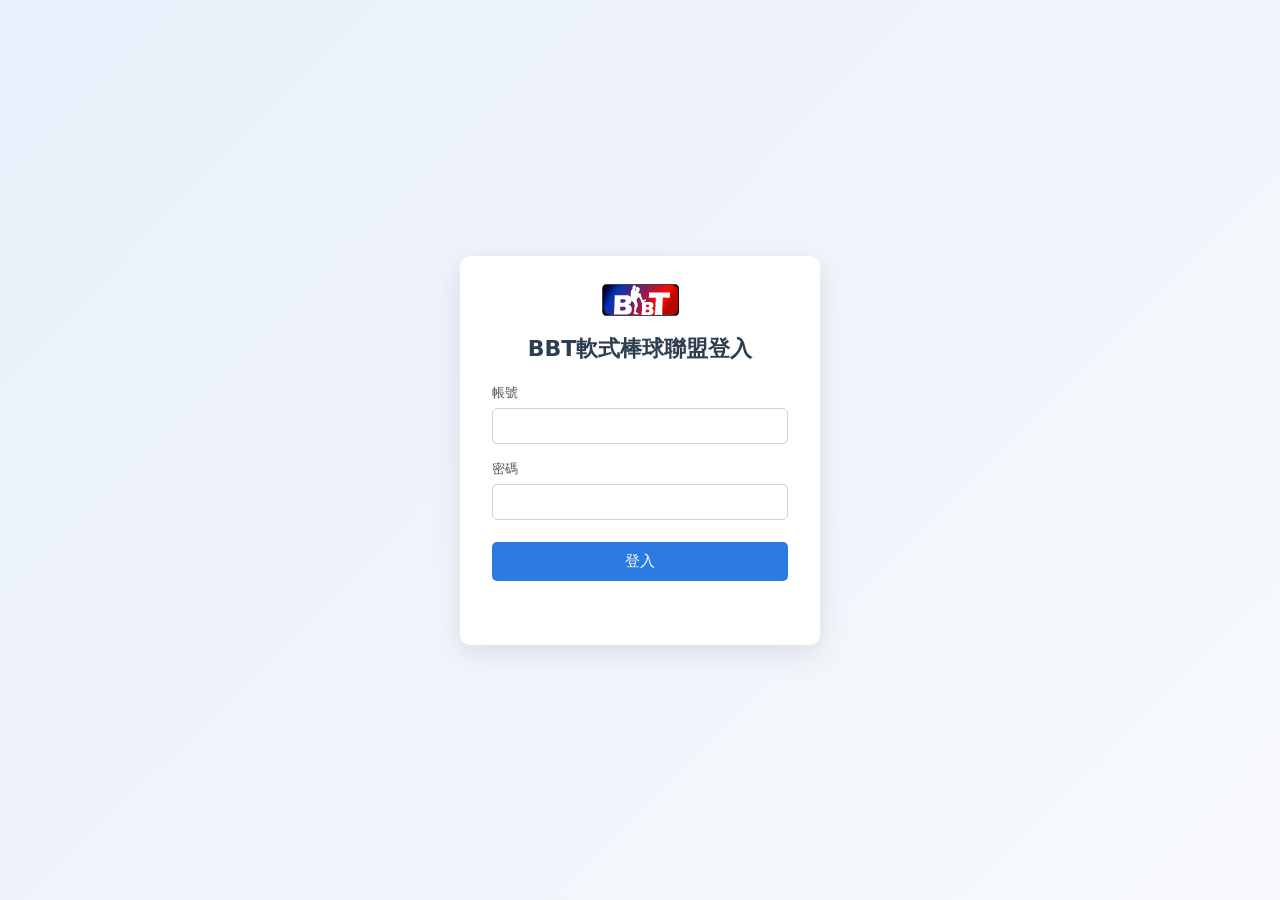
<file: change_password.html>
<!DOCTYPE html>
<html lang="zh-TW">
<head>
<meta charset="UTF-8">
<title>設定新密碼</title>

<style>
* { box-sizing: border-box; }

body {
  margin: 0;
  height: 100vh;
  font-family: system-ui, -apple-system;
  background: linear-gradient(135deg, #e9f0fb, #f7f9fc);
  display: flex;
  align-items: center;
  justify-content: center;
}

.card {
  width: 100%;
  max-width: 380px;
  background: #ffffff;
  padding: 28px 32px 32px;
  border-radius: 10px;
  box-shadow: 0 8px 28px rgba(0,0,0,.1);
}

.card h2 {
  margin: 0 0 8px;
  text-align: center;
  font-size: 20px;
  color: #2c3e50;
}

.card .hint {
  text-align: center;
  font-size: 13px;
  color: #666;
  margin-bottom: 18px;
}

.form-group {
  margin-bottom: 14px;
}

.form-group label {
  display: block;
  font-size: 13px;
  margin-bottom: 6px;
  color: #555;
}

.form-group input {
  width: 100%;
  padding: 9px 10px;
  font-size: 14px;
  border: 1px solid #ccd3dc;
  border-radius: 5px;
}

.form-group input:focus {
  outline: none;
  border-color: #2c7be5;
  box-shadow: 0 0 0 2px rgba(44,123,229,.15);
}

.btn {
  width: 100%;
  padding: 10px;
  margin-top: 8px;
  background: #2c7be5;
  border: none;
  border-radius: 5px;
  font-size: 15px;
  color: #fff;
  cursor: pointer;
}

.btn:hover {
  background: #1a68d1;
}

.msg {
  margin-top: 12px;
  min-height: 18px;
  font-size: 13px;
  text-align: center;
  color: #c0392b;
}
</style>
</head>

<body>

<div class="card">
  <h2>修改密碼</h2>
  <div class="hint">請設定一組新的登入密碼（至少 8 碼）</div>

  <div class="form-group">
    <label>新密碼</label>
    <input id="pwd1" type="password">
  </div>

  <div class="form-group">
    <label>再次確認新密碼</label>
    <input id="pwd2" type="password">
  </div>

  <button class="btn" onclick="changePwd()">送出並重新登入</button>

  <div id="msg" class="msg"></div>
</div>

<script src="js/config.js"></script>
<script>
// ✅ 防 race condition：延遲確認 session
let session = null;

setTimeout(() => {
  const raw = localStorage.getItem('session_user');
  if (!raw) {
    location.replace('login.html');
    return;
  }
  session = JSON.parse(raw);
}, 100);

function changePwd() {
  const p1 = document.getElementById('pwd1').value.trim();
  const p2 = document.getElementById('pwd2').value.trim();
  const msg = document.getElementById('msg');
  msg.textContent = '';

  if (!p1 || !p2) {
    msg.textContent = '請輸入新密碼';
    return;
  }
  if (p1.length < 8) {
    msg.textContent = '密碼至少 8 碼';
    return;
  }
  if (p1 !== p2) {
    msg.textContent = '兩次輸入的密碼不一致';
    return;
  }
  if (!session || !session.user_id) {
    msg.textContent = '登入狀態失效，請重新登入';
    setTimeout(() => location.replace('login.html'), 800);
    return;
  }

  callApi({
    action: 'changePassword',
    user_id: session.user_id,
    new_password: p1
  }, res => {
    if (res && res.result === 'ok') {
      alert('密碼設定完成，請重新登入');
      localStorage.removeItem('session_user');
      location.replace('login.html');
    } else {
      msg.textContent = res?.message || '更新失敗';
    }
  });
}
</script>

</body>
</html>
``
</file>
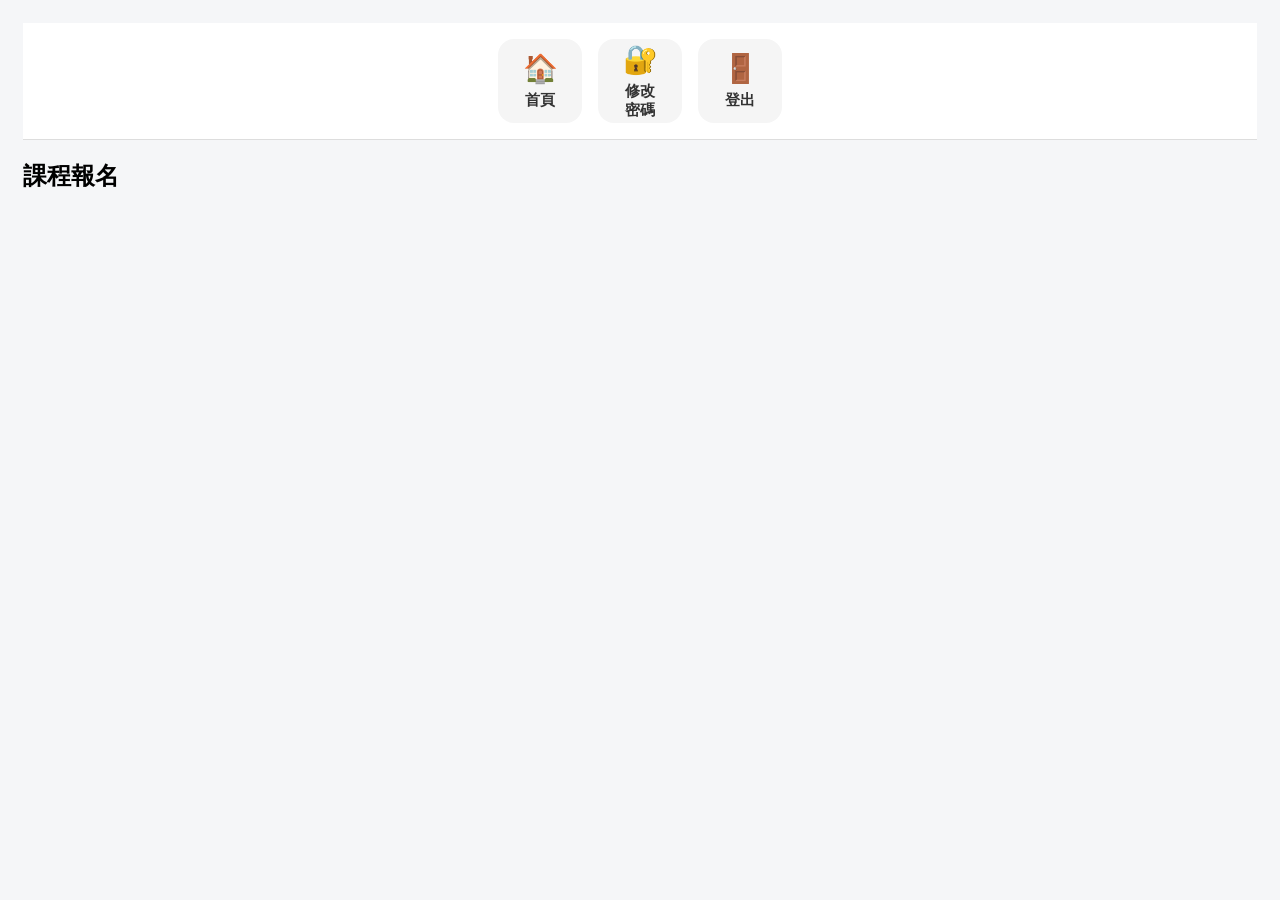
<file: course_signup.html>
<!DOCTYPE html>
<html>
<head>
<meta charset="UTF-8">
<title>課程報名</title>

  <!-- ✅ 你原本就有的 JS（一定要） -->
  <script src="js/auth.js"></script>
  <script src="js/config.js"></script>
  <script src="js/header.js"></script>
  <script src="js/index.js" defer></script>
  <script src="js/core.js"></script>
  
<style>
body{
  font-family: Arial;
  background:#f5f6f8;
  padding:15px;
}

h2{
  margin-bottom:10px;
}

.card{
  background:#fff;
  border-radius:8px;
  padding:12px;
  margin-bottom:10px;
  box-shadow:0 1px 4px rgba(0,0,0,0.1);
}

.row{
  display:flex;
  justify-content:space-between;
  font-size:14px;
  margin-bottom:4px;
}

.btn{
  padding:6px 10px;
  border:none;
  border-radius:4px;
  cursor:pointer;
}

.btn-join{
  background:#1976d2;
  color:#fff;
}

.btn-disabled{
  background:#ccc;
  color:#666;
}

.badge{
  font-size:12px;
  padding:2px 6px;
  border-radius:4px;
}

.open{background:#2e7d32;color:#fff;}
.closed{background:#999;color:#fff;}

</style>
</head>

<body>

  <!-- Header -->
  <div id="header-container"></div>

<script>
  function toast(msg, type){
    console.log(type || 'info', msg);
    alert(msg);
  }
      // Header

    function loadHeader() {
      fetch('header.html')
        .then(res => res.text())
        .then(html => {
          // 1️⃣ 插入 header
          document.getElementById('header-container').innerHTML = html;
    
          // 2️⃣ 設定身分 → 只影響 body class
          const session = (typeof getSession === 'function') ? getSession() : null;
          document.body.classList.remove(
            'role-admin','role-judge','role-record'
          );
    
          if (session && session.role) {
            const roles = session.role.split(',').map(r => r.trim());
    
            if (roles.includes('admin')) {
              document.body.classList.add('role-admin');
            }
            if (roles.includes('judge') || roles.includes('chief_judge')) {
              document.body.classList.add('role-judge');
            }
            if (roles.includes('record') || roles.includes('record_chief')) {
              document.body.classList.add('role-record');
            }
          }
        })
        .catch(err => console.error('Header 載入失敗', err));
 
        // ✅ 顯示登入者姓名
        if (session && session.name) {
          const nameEl = document.getElementById('header-username');
          if (nameEl) nameEl.textContent = session.name;
        }
    }
    
    document.addEventListener('DOMContentLoaded', loadHeader);
  
  </script>

  
<h2>課程報名</h2>

<div id="list"></div>

<script>
// ✅ 共用登入

function getUserId(){
  const session = getSession();
  return session?.user_id || '';
}


// ----------------------
function loadCourses(){

  callApi({action:'getCourses'}, res=>{

    if(!res){
      toast('API 無回應','error');
      return;
    }

    if(res.result !== 'ok'){
      toast('讀取課程失敗','error');
      return;
    }

    render(res.data || []);

  });

}


// ----------------------
function render(data){

  const el = document.getElementById('list');

  el.innerHTML = data.map(c=>{

    const isFull = Number(c.count) >= Number(c.capacity);
    const isOpen = c.course_status === 'open';

    const canJoin = isOpen && !isFull;

    return `
      <div class="card">
        
        <div class="row">
          <b>${c.course_name}</b>
          <span class="badge ${isOpen ? 'open' : 'closed'}">
            ${c.course_status}
          </span>
        </div>

        <div class="row">日期：${c.date}</div>
        <div class="row">地點：${c.location}</div>
        <div class="row">講師：${c.instructor}</div>
        <div class="row">費用：${c.fee} 元</div>
        <div class="row">名額：${c.count} / ${c.capacity}</div>

        <div class="row">
          ${
            canJoin
            ? `<button class="btn btn-join"
                 onclick="joinCourse('${c.course_id}')">
                 報名
               </button>`
            : `<button class="btn btn-disabled" disabled>
                 ${isFull ? '名額已滿' : '已關閉'}
               </button>`
          }
        </div>

      </div>
    `;
  }).join('');
}

// ----------------------
function joinCourse(course_id){

  const session = getSession();
  const user_id = getUserId();

  if (!user_id){
    toast('請先登入','error');
    return;
  }

  if (!confirm('確定報名？')) return;

  callApi({
    action:'enrollCourse',
    user_id,
    course_id
  }, res=>{

    if(res.result === 'ok'){
      toast('✅ 報名成功');
      loadCourses();
    }else{
      toast(res.message || '報名失敗','error');
    }

  });

}

// ----------------------
document.addEventListener('DOMContentLoaded', ()=>{
  loadCourses();
});

</script>

</body>
</html>
</file>
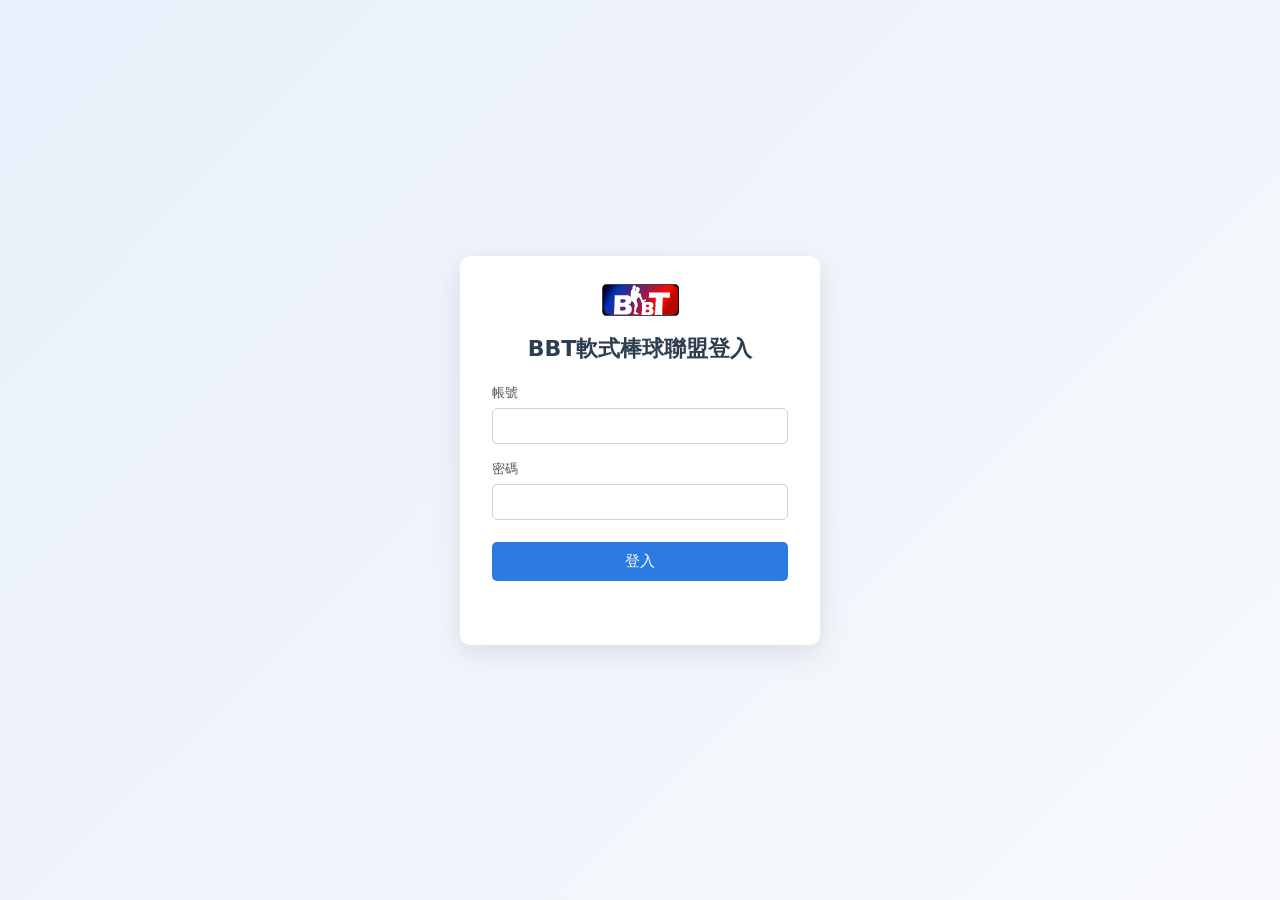
<file: games_manage.html>
<!DOCTYPE html>
<html lang="zh-TW">
<head>
<meta charset="UTF-8">
<title>⚾ 比賽管理</title>
<style>
body{font-family:system-ui;margin:20px;background:#fafafa}
.header a{margin-right:12px;color:#0066cc;text-decoration:none}
.panel{background:#fff;padding:14px;border-radius:6px;box-shadow:0 1px 4px rgba(0,0,0,.08);margin-bottom:16px}
table{border-collapse:collapse;width:100%}
th,td{border:1px solid #ddd;padding:6px 8px;text-align:center}
th{background:#f0f0f0}
.actions button{margin:0 2px}
select,input{padding:4px}
</style>
</head>
<body>

<script>
if(!localStorage.getItem('role'))location.href='login.html';
</script>

<div class="header">
  <a href="index.html">🏠 回首頁</a>
  <a href="templates_manage.html">📦 模板管理</a>
  <a href="audit_log.html">📋 操作紀錄</a>
</div>

<h2>⚾ 比賽管理</h2>

<div class="panel">
  日期 <select id="q_date"></select>
  盃賽 <select id="q_tournament"></select>
  場地 <select id="q_field"></select>
  <button onclick="applyFilter()">查詢</button>
</div>

<div class="panel">
  <b>➕ 新增比賽</b><br>
  日期 <input id="n_date">
  場地 <input id="n_field">
  盃賽 <input id="n_tournament">
  組別 <input id="n_category">
  客隊 <input id="n_away">
  主隊 <input id="n_home">
  裁判 <input id="n_count" type="number" value="4" style="width:60px">
  <button onclick="addGame()">新增</button>
</div>

<div id="content">載入中…</div>

<script src="js/config.js"></script>
<script>
const token=localStorage.getItem('token');
let allGames=[];

/* 下拉工具 */
function fillSelectIncludeEmpty(selectEl, values){
  selectEl.innerHTML='<option value="">（全部）</option>';
  [...new Set(values.map(v=>v&&String(v).trim()?v:''))].sort().forEach(v=>{
    const o=document.createElement('option');
    if(v===''){o.value='__EMPTY__';o.textContent='（空白）'}
    else{o.value=v;o.textContent=v}
    selectEl.appendChild(o);
  });
}

/* 載入 */
function loadGames(){
  const cb='cb_'+Date.now();
  window[cb]=res=>{
    allGames=res.games||[];
    fillSelectIncludeEmpty(q_date,allGames.map(g=>g.date));
    fillSelectIncludeEmpty(q_tournament,allGames.map(g=>g.tournament));
    fillSelectIncludeEmpty(q_field,allGames.map(g=>g.field));
    render(allGames);
  };
  const s=document.createElement('script');
  s.src=API_URL+'?action=getAllSchedule&token='+token+'&callback='+cb;
  document.body.appendChild(s);
}

/* 篩選 */
function applyFilter(){
  let list=[...allGames];
  if(q_date.value==='__EMPTY__')list=list.filter(g=>!g.date);
  else if(q_date.value)list=list.filter(g=>g.date===q_date.value);

  if(q_tournament.value==='__EMPTY__')list=list.filter(g=>!g.tournament);
  else if(q_tournament.value)list=list.filter(g=>g.tournament===q_tournament.value);

  if(q_field.value==='__EMPTY__')list=list.filter(g=>!g.field);
  else if(q_field.value)list=list.filter(g=>g.field===q_field.value);

  render(list);
}

/* 顯示 */
function render(list){
  if(!list.length){content.textContent='無資料';return;}
  let html='<div class="panel"><table><tr><th>ID</th><th>日期</th><th>盃賽</th><th>組別</th><th>場地</th><th>主隊</th><th>客隊</th><th>裁判</th><th>操作</th></tr>';
  list.forEach(g=>{
    html+=`<tr>
      <td>${g.game_id}</td>
      <td>${g.date||''}</td>
      <td><input id="t_${g.game_id}" value="${g.tournament||''}"></td>
      <td><input id="c_${g.game_id}" value="${g.category||''}"></td>
      <td><input id="f_${g.game_id}" value="${g.field||''}"></td>
      <td><input id="h_${g.game_id}" value="${g.home_team||''}"></td>
      <td><input id="a_${g.game_id}" value="${g.away_team||''}"></td>
      <td><input id="u_${g.game_id}" type="number" value="${g.umpire_count||1}" style="width:50px"></td>
      <td class="actions">
        <button onclick="updateGame('${g.game_id}','${g.date||''}')">💾</button>
        <button onclick="delGame('${g.game_id}')">🗑</button>
      </td>
    </tr>`;
  });
  html+='</table></div>';
  content.innerHTML=html;
}

/* CRUD */
function addGame(){
  const cb='cb_'+Date.now();
  window[cb]=()=>loadGames();
  const s=document.createElement('script');
  s.src=API_URL+'?action=addGame&token='+token+
    '&date='+n_date.value+'&field='+n_field.value+
    '&tournament='+n_tournament.value+'&category='+n_category.value+
    '&away_team='+n_away.value+'&home_team='+n_home.value+
    '&umpire_count='+n_count.value+'&callback='+cb;
  document.body.appendChild(s);
}
function updateGame(id,date){
  const cb='cb_'+Date.now();
  window[cb]=()=>loadGames();
  const s=document.createElement('script');
  s.src=API_URL+'?action=updateGame&token='+token+
    '&game_id='+id+'&date='+date+
    '&tournament='+document.getElementById('t_'+id).value+
    '&category='+document.getElementById('c_'+id).value+
    '&field='+document.getElementById('f_'+id).value+
    '&home_team='+document.getElementById('h_'+id).value+
    '&away_team='+document.getElementById('a_'+id).value+
    '&umpire_count='+document.getElementById('u_'+id).value+
    '&callback='+cb;
  document.body.appendChild(s);
}
function delGame(id){
  if(!confirm('確定刪除？'))return;
  const cb='cb_'+Date.now();
  window[cb]=()=>loadGames();
  const s=document.createElement('script');
  s.src=API_URL+'?action=deleteGame&token='+token+'&game_id='+id+'&callback='+cb;
  document.body.appendChild(s);
}

loadGames();
</script>
</body>
</html>
</file>
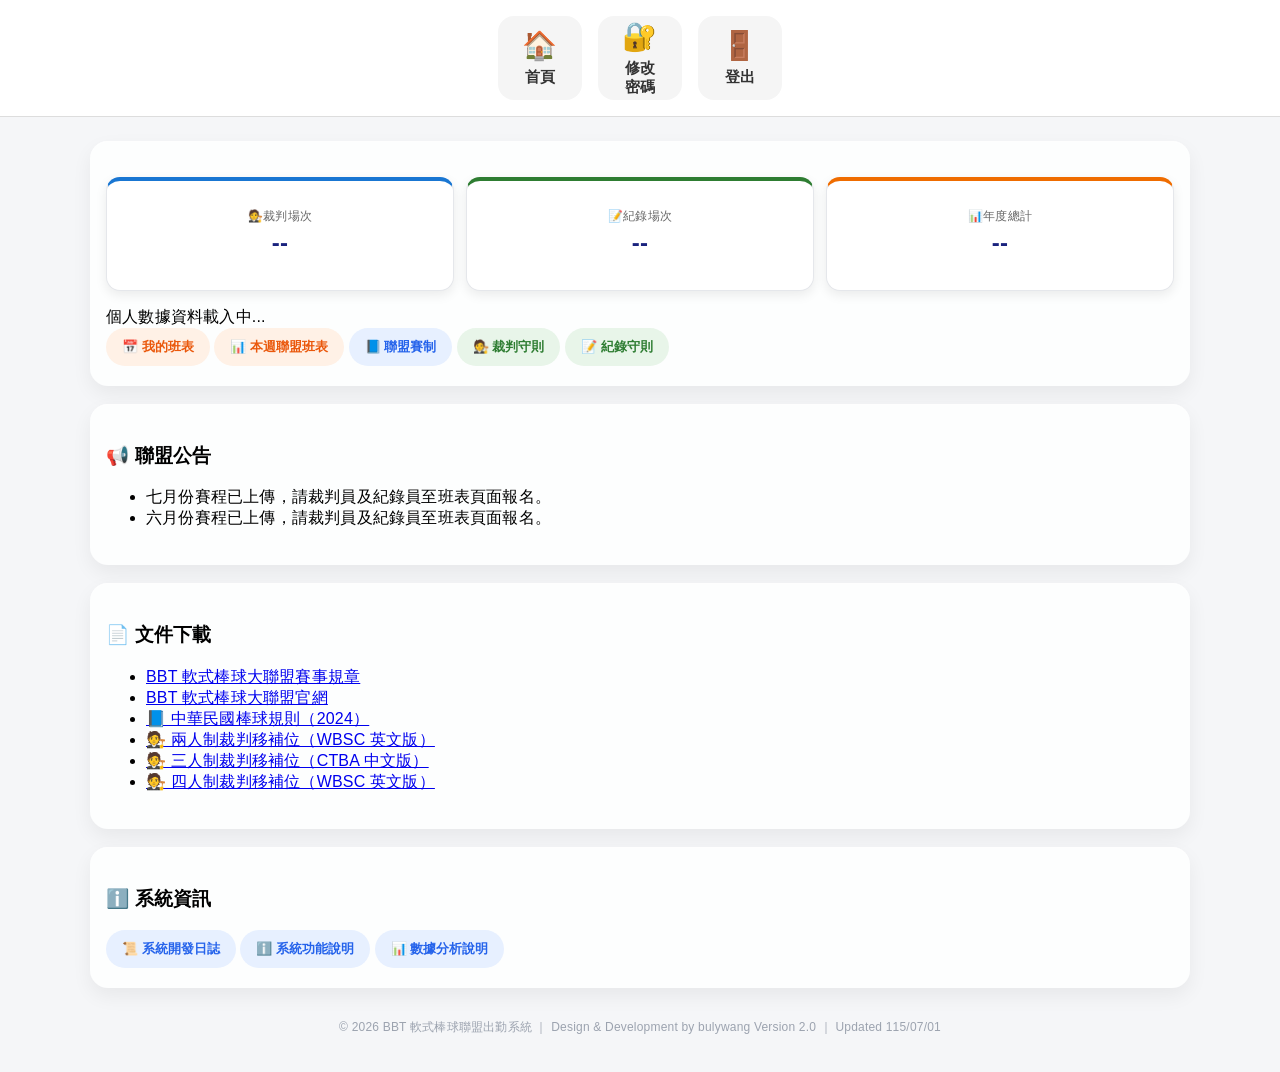
<file: index_test.html>
<!DOCTYPE html>
<html lang="zh-TW">
<head>
  <meta charset="UTF-8" />
  <title>BBT 出勤管理系統｜首頁</title>
  <meta name="viewport" content="width=device-width, initial-scale=1.0" />

  <link rel="stylesheet" href="common.css" />
  <link rel="stylesheet" href="schedule.css" />

  <script src="js/auth.js"></script>
  <script src="js/config.js"></script>
  <script src="js/header.js"></script>
  <script src="js/index.js" defer></script>
  <script src="js/core.js"></script>

  <style>

    /* ===== 基本 ===== */
    body {
      margin: 0;
      background: #f5f6f8;
      font-family: -apple-system, BlinkMacSystemFont, "Segoe UI",　"PingFang TC", "Noto Sans TC", sans-serif;
      font-weight: 400;
      letter-spacing: 0.2px;
    }

    
    .main {
      max-width: 1100px;
      margin: auto;
      padding: 24px;
    }
    
    .panel {
      background: #fdfefe;
      border-radius: 18px;
      padding: 20px 16px;
      margin-bottom: 18px;
    
      box-shadow: 
        0 8px 20px rgba(0,0,0,.06),
        0 1px 0 rgba(255,255,255,0.7) inset;
    }
    
    /* ===== Overlay ===== */
    .overlay {
      position: fixed;
      inset: 0;
      background: rgba(0,0,0,0.45);
      display: none;
      align-items: center;
      justify-content: center;
      z-index: 9999;
    }
    
    .overlay-box {
      background: #fff;
      width: 92vw;
      max-width: 460px;
      max-height: 80vh;
      border-radius: 16px;
      padding: 20px 16px;
      overflow-y: auto;
      box-shadow: 0 12px 40px rgba(0,0,0,0.25);
      
      /* ✅ 重點 */
      box-sizing: border-box;
    
      /* ✅ ✅ ✅ 關鍵補這個 */
      padding-right: 6px;
    }
    
    .weekly-card:hover{
      transform: translateY(-1px);
      box-shadow: 0 6px 16px rgba(0,0,0,0.08);
    }

    
    /* ===== 本週卡片（最終版） ===== */
    .weekly-card {
      background: linear-gradient(180deg, #ffffff, #f9fafc);
      border-radius: 16px;
      padding: 16px;
      margin-bottom: 18px;
    
      box-shadow: 
        0 6px 18px rgba(0,0,0,0.06),
        0 1px 0 rgba(255,255,255,0.8) inset;
    
      border: 1px solid #e7eaf0;
    
      display: flex;
      flex-direction: column;
      gap: 8px;
      
      border: 1px solid #e6eaf0;
      transition: all 0.15s ease;
    }
    
    /* ===== 文字層級 ===== */
    .game-code {
      font-size: 18px;
      font-weight: 800;
      color: #1a237e;
      letter-spacing: 0.5px;
    }
    
    .game-group {
      font-size: 13px;
      color: #5c6b7a;
    }
    
    .game-match {
      font-size: 18px;
      font-weight: 700;
      margin: 6px 0;
      color: #111;
    }
    
    .game-match span {
      font-size: 15px;
      color: #9aa5b1;
      margin: 0 6px;
    }
    
    .game-time {
      font-size: 14px;
      font-weight: 600;
      color: #333;
    }
    
    .game-field {
      font-size: 13px;
      color: #666;
    }
    
    /* ===== 區塊分隔 ===== */
    .section {
      margin-top: 6px;
      padding-top: 6px;
      border-top: 1px dashed #e4e7eb;
      display: block;
    }
    
    .label {
      font-size: 14px;
      font-weight: 700;
      color: #374151;
      margin-bottom: 8px;
    }

    /* 裁判 & 紀錄之間再貼一點 */
    .section + .section {
      margin-top: 4px;
    }
    
    /* ===== 裁判格（最終升級版） ===== */
    .grid {
      display: grid;
      grid-template-columns: repeat(3, 1fr);
      gap: 8px;
      font-size: 12px;
    }
    
    .slot {
      background: linear-gradient(180deg, #f6f8fb, #eef2f6);
      border-radius: 10px;
      padding: 8px 6px;
      text-align: center;
      display: flex;
      width: 100%;
      border: 1px solid #e3e7ee;
      box-shadow:
        0 1px 2px rgba(0,0,0,0.04),
        0 0 0 1px rgba(255,255,255,0.6) inset;
      transition: all 0.15s ease;
      flex-direction: column;
      align-items: center;

    }
    
    .slot:hover {
      transform: translateY(-1px);
      box-shadow:
        0 4px 10px rgba(0,0,0,0.08);
    }
    
    .slot .role {
      font-size: 11px;
      color: #8a94a6;
    }
    
    .slot .name {
      font-size: 15px;
      font-weight: 800;
      color: #111;
    }
    
    .slot .name:empty::after {
      content: '—';
      color: #c0c6cf;
    }
    
    /* ===== stats ===== */
    .stat-card {
      background: #fff;
      border-radius: 14px;
      padding: 12px 8px;
      text-align: center;
      border: 1px solid #e5e7eb;

      box-shadow: 0 4px 12px rgba(0,0,0,0.08);
      transition: all 0.2s ease;
      min-height: 85px;
      display: flex;
      flex-direction: column;
      justify-content: center;
      gap: 4px;

    }
    
    /* ✅ hover */
    .stat-card:hover {
      transform: translateY(-2px);
      box-shadow: 0 8px 18px rgba(0,0,0,0.12);
    }
    
    /* ✅ 上色條（保留你的） */
    .stat-card:nth-child(1) { border-top: 4px solid #1976d2; }
    .stat-card:nth-child(2) { border-top: 4px solid #2e7d32; }
    .stat-card:nth-child(3) { border-top: 4px solid #ef6c00; }
    
    .stat-main{
      font-size:28px;
      font-weight:800;
      text-align:center;
    }
    
    .stat-line{
      display:flex;
      justify-content:center;
      gap:14px;
      margin-top:6px;
      font-size:13px;
    }
    
    .pill {
      border-radius: 999px;
      padding: 10px 16px;
      font-size: 13px;
      font-weight: 600;
    
      border: none;
      cursor: pointer;
    
      transition: all 0.2s ease;
    }
    
    .pill-blue {
      background: #e7f0ff;
      color: #2563eb;
    }
    
    .pill-green {
      background: #e8f5e9;
      color: #2e7d32;
    }
    
    .pill-orange {
      background: #fff1e6;
      color: #ea580c;
    }
    
    .pill:hover {
      transform: translateY(-1px);
    }

    .user-stats {
      display: grid !important;
      grid-template-columns: repeat(3, 1fr) !important;
      gap: 12px;
      min-height: 90px;    /* ✅ 控制高度 */
      margin: 16px 0;
    }

    .stat-value {
      font-size: 28px;
      font-weight: 800;
      color: #1a237e;
    }
    
    .stat-sub {
      display: flex;
      justify-content: space-between;
      font-size: 12px;
      margin-top: 4px;
    }

    .welcome-role {
      font-size: 20px;
      font-weight: 700;   /* 原本太粗 */
      color: #1a237e;
    }
    
    .welcome-name {
      font-size: 18px;
      font-weight: 800;
      margin: 6px 0;
      margin-bottom: 6px;
    }

    .stat-title {
      font-size: 12px;
      font-weight: 500;
      color: #666;
    }
    
    /* ✅ 數字不要太炸 */
    .stat-value {
      font-size: 24px;
      font-weight: 600;
      color: #1a237e;
      line-height: 1.2;
    }
    
    /* ✅ 底下文字要收緊 */
    .stat-sub {
      font-size: 12px;
      margin-top: 2px;
    
      display: flex;
      justify-content: center;
      gap: 10px;
    }
    
    .stat-sub span:first-child {
      color: #1e40af;
    }
    
    .stat-sub span:last-child {
      color: #f97316;
    }

    .game-line-1{
      font-size:14px;
      font-weight:700;
      color:#374151;
      line-height: 1.4;
    }
    
    /* 日期 */
    .game-line-1 span.date{
      color:#1a237e;
      font-weight:800;
    }
    
    /* 場次 */
    .game-line-1 span.code{
      color:#2563eb;
      font-weight:700;
    }
    
    /* 組別 */
    .game-line-1 span.group{
      color:#6b7280;
    }
    
    .game-line-2{
      font-size:16px;
      font-weight:800;
      color:#111;
      margin-top: 2px;
      margin-bottom: 2px;    }
    
    /* vs 弱化 */
    .game-line-2 span{
      color:#9aa5b1;
      font-weight:500;
      margin:0 4px;
    }
    
    .schedule-date-text{
      line-height: 1.4;
    }
    
    .schedule-info-row{
      margin-top: 2px;
      margin-bottom: 4px;
    }
    
    .schedule-role-group{
      margin-top: 4px;
    }

    /* 本週班表關閉紐 */
    .close-btn.full{

      width: 100%;
      padding: 14px 0;
    
      border-radius: 12px;
      border: none;
    
      background: linear-gradient(135deg, #4a7ef5, #3b6eea);
      color: #fff;
    
      font-size: 16px;
      font-weight: 800;
    
      margin-top: 16px;
    
      box-shadow: 0 6px 16px rgba(74,126,245,0.35);

    }
    
    /* 手機更貼底 */
    .overlay-box{
      padding-bottom: 10px;
    }

    .schedule-line-1{
      font-size:14px;
      font-weight:800;
      color:#1a237e;
      line-height:1.4;
    }
    
    .schedule-line-2{
      font-size:15px;
      font-weight:700;
      margin-top:2px;
      margin-bottom:4px;
    }
    
    /* 小細節 */
    .schedule-line-2 span {
      color:#9aa5b1;
    }

    .row-all{
      margin-top:6px;
      overflow: hidden;   /* ✅ 防止內容溢出 */
      width: 100%;
    }
    
    .row-inner{
      width: 100%;
      margin: 0 auto;   /* ✅ 置中關鍵 */
      max-width: 100%;  /* ✅ 不超出 */
    }

    /* ✅ 控制兩排 */
    .row-line{
      display: grid;
      font-size:14px;　/* ✅ 超重要：縮小讓6格能塞 */
    
      /* ✅ 關鍵：不換行 */
      flex-wrap: nowrap;
      width: 100%;
      max-width: 100%;
      /* ✅ 防止撐破 */
      overflow: hidden;
      /* ✅ 固定六欄（關鍵） */
      grid-template-columns: repeat(6, 1fr);
    }
    
    /* ✅ 每格 */
    .col{
      text-align:center;      
      min-width: 0;
      text-align: center;
    }

    /* ✅ 每格 */
    .row-line > div {
      text-align: center;
    
      /* ✅ 關鍵：強制填滿 */
      width: 100%;
    }

    .row-line.header{
      color:#9ca3af;
      width: 100%;
      margin-top:2px;    
      padding: 0 !important;
    }
    
    /* ✅ 上排（職稱）→ 清楚但不搶眼 */
    .row-line.header .role{
      font-size:12px;
      color:#8a94a6;
      font-weight:600;
    }

    .row-line.header .col {
      font-size: 12px;
      color: #9aa5b1;
    }    
    
    /* ✅ 下排（名字）→ 主體 */
    .row-line.values .name{
      font-size:15px;
      font-weight:800;
      color:#111;
    }
    
    /* ✅ 讓整體更穩 */
    .row-line.values{
      margin-top:2px;
      color:#111827;
      width: 100%;
    }

    .row-line.values .col {
      font-size: 15px;
      font-weight: 800;
      color: #111827;
    }

    .weekly-card:nth-child(even){
      background: linear-gradient(
        180deg,
        #ffffff 0%,
        #f8fbff 100%
      );
    }

    #schedule-tip {
      display: none;  /* ✅ 預設隱藏 */
    
      margin: 12px 0;
      padding: 12px 16px;
    
      border-radius: 12px;
    
      /* ✅ 主色（偏藍，符合你目前系統） */
      background: linear-gradient(135deg, #e7f0ff, #f2f7ff);
    
      color: #1e40af;
      font-size: 14px;
      font-weight: 700;
    
      border: 1px solid #d6e4ff;
    
      box-shadow: 0 4px 10px rgba(0,0,0,0.05);
    
      /* ✅ 讓文字好讀 */
      line-height: 1.5;
    
      /* ✅ 微動畫（出現比較自然） */
      opacity: 0;
      transform: translateY(-4px);
      transition: all 0.2s ease;
    }

    #schedule-tip.show {
      display: block;
    
      opacity: 1;
      transform: translateY(0);
    }
    
    #weeklyContent .row-line {
      display: grid !important;
      grid-template-columns: repeat(6, 1fr) !important;
      width: 100% !important;
    }
    
    #weeklyContent .row-line > div,
    #weeklyContent .row-line > .col {
      width: 100% !important;
      text-align: center !important;
    
      /* ❗ 強制取消 flex */
      display: block !important;
    }

    /* 本週出勤提醒 */
  .week-alert{
    margin-top:10px;
    padding:12px 16px;
  
    border-radius:12px;
  
    background:linear-gradient(135deg,#fff3cd,#ffe69c);
    border:1px solid #ffe08a;
  
    color:#b45309;
    font-weight:800;
  
    display:flex;
    align-items:center;
    justify-content:space-between;
  
    cursor:pointer;
  
    box-shadow:0 4px 12px rgba(0,0,0,0.08);
  
    animation: pulse 1.2s infinite;
  }
  
  .week-alert .text{
    flex:1;
  }
  
  .week-alert .icon{
    margin-right:8px;
    font-size:18px;
  }
  
  .week-alert .arrow{
    font-size:18px;
    color:#92400e;
  }
  
  /* ✅ 呼吸效果，比 blink 高級 */
  @keyframes pulse {
    0%   { transform: scale(1); }
    50%  { transform: scale(1.02); }
    100% { transform: scale(1); }
  }

  /* 個人數據分析 */
  #panel-user-analysis .user-stats{
    grid-template-columns: repeat(3,1fr);
  }
    
  #panel-user-analysis .stat-card{
    padding:8px 6px;
    min-height:60px;
    border-radius:10px;
  }
  
  #panel-user-analysis .stat-title{
    font-size:11px;
    margin-bottom:2px;
  }
  
  #panel-user-analysis .stat-value{
    font-size:20px;
    font-weight:700;
  }

  /* ✅ 2x2 grid */
  .grid-4{
    display:grid;
    grid-template-columns:repeat(2,1fr);
    gap:8px;
  }
  
  /* ✅ 小卡（超關鍵） */
  .card-mini{
    background:#fff;
    border-radius:10px;
    padding:8px;
  
    text-align:center;
    border:1px solid #eee;
  
    box-shadow:0 2px 6px rgba(0,0,0,0.05);
  }
  
  .mini-title{
    font-size:11px;
    color:#666;
  }
  
  .mini-value{
    font-size:18px;
    font-weight:800;
    margin-top:2px;
  }
  
  /* ✅ 表格 */
  .table-compact{
    width:100%;
    border-collapse:collapse;
    text-align:center;
    font-size:13px;
  }
  
  .table-compact th,
  .table-compact td{
    padding:6px;
    border-bottom:1px solid #eee;
  }
  
  .table-compact th{
    color:#6b7280;
    font-size:12px;
  }

  /* ==========================
     系統功能說明專用
  ========================== */
  
  .system-guide-box{
  
    width:95vw !important;
    max-width:700px !important;
  
  }
  
  .system-guide-box h2{
    margin-top:0;
  }
  
  .system-guide-box h3{
  
    margin-top:24px;
    margin-bottom:10px;
  
    color:#1a237e;
  
    border-left:4px solid #4a7ef5;
    padding-left:10px;
  
  }
  
  .system-guide-box ul{
  
    margin-top:8px;
    padding-left:22px;
    line-height:1.7;
  
  }
  
  .system-guide-box li{
  
    margin-bottom:8px;
  
  }
  
  .system-guide-box p{
  
    line-height:1.8;
  
  }
  </style>

</head>

<body>

<!-- ✅ 個人分析 Modal -->
<div id="userModal" class="overlay">

  <div class="overlay-box">

    <h2>📊 個人數據分析</h2>

    <div id="userContent"></div>

    <button class="close-btn full" onclick="closeUserModal()">
      關閉
    </button>

  </div>

</div>
  
  <!-- Header -->
  <div id="header-container"></div>

  <script>
    // Header

    function loadHeader() {
      fetch('header.html')
        .then(res => res.text())
        .then(html => {
    
          // 1️⃣ 插入 header
          document.getElementById('header-container').innerHTML = html;
    
          // ✅ 先取 session（只在這裡用）
          const session = (typeof getSession === 'function') ? getSession() : null;
    
          // 2️⃣ 設定身分 → body class
          document.body.classList.remove(
            'role-admin','role-judge','role-record'
          );
    
          if (session && session.role) {
            const roles = session.role.split(',').map(r => r.trim());
    
            if (roles.includes('admin')) {
              document.body.classList.add('role-admin');
            }
            if (roles.includes('judge') || roles.includes('chief_judge')) {
              document.body.classList.add('role-judge');
            }
            if (roles.includes('record') || roles.includes('record_chief')) {
              document.body.classList.add('role-record');
            }
          }
    
          // ✅ ✅ ✅ ✅ ✅ ✅ ✅ ✅ ✅
          // 🔥 顯示登入者姓名（要放這裡）
          if (session && session.name) {
            const nameEl = document.getElementById('header-username');
            if (nameEl) nameEl.textContent = session.name;
          }
    
        })
        .catch(err => console.error('Header 載入失敗', err));
    }
    
    document.addEventListener('DOMContentLoaded', loadHeader);
  
  </script>

  
  <div class="main">
    <div id="content"></div>
    <!-- ✅ Welcome -->
    
    <div class="panel welcome-box">
      
      <div class="welcome-role" id="welcome-role"></div>
      <div class="welcome-name" id="welcome-name"></div>

      <!-- ✅ 本週提醒 -->
      <div id="welcome-alert"></div>
      
      <div class="user-stats">
      
        <div class="stat-card">
          <div class="stat-title">🧑‍⚖️裁判場次</div>
          <div class="stat-value" id="stat-judge">--</div>
          <div class="stat-sub" id="stat-judge-sub"></div>
        </div>
        
        <div class="stat-card">
          <div class="stat-title">📝紀錄場次</div>
          <div class="stat-value" id="stat-record">--</div>
          <div class="stat-sub" id="stat-record-sub"></div>
        </div>
        
        <div class="stat-card">
          <div class="stat-title">📊年度總計</div>
          <div class="stat-value" id="stat-total">--</div>
          <div class="stat-sub" id="stat-total-sub"></div>
        </div>
      
      </div>
      
      <div id="home-user-analysis">
         個人數據資料載入中...
      </div>
      

      <div class="welcome-actions">
        <button id="open-schedule" class="pill pill-orange">📅 我的班表</button>
        <button id="open-weekly" class="pill pill-orange">📊 本週聯盟班表</button>
        <button id="open-league" class="pill pill-blue">📘 聯盟賽制</button>
        <button id="open-rules" class="pill pill-green">🧑‍⚖️ 裁判守則</button>
        <button id="open-record-rules" class="pill pill-green">📝 紀錄守則</button>
      </div>
    </div>
    
    <!-- ✅ 本週賽事詳細班表 -->
    <div id="weekly-overlay" class="overlay">
      <div class="overlay-box">
        <h2>📊 本週聯盟賽事班表</h2>
        <div id="weeklyContent"></div>
        <button class="close-btn full" onclick="hideOverlay('weekly-overlay')">關閉</button>
      </div>
    </div>
    
    <!-- ✅ 聯盟公告 -->
    <div class="panel">
      <h3>📢 聯盟公告</h3>
      <ul>
        <li>七月份賽程已上傳，請裁判員及紀錄員至班表頁面報名。</li>
        <li>六月份賽程已上傳，請裁判員及紀錄員至班表頁面報名。</li>
      </ul>
    </div>

    <!-- ✅ 文件下載 -->
    <div class="panel">
      <h3>📄 文件下載</h3>
      <ul>
        <li>
          <a href="https://bbtls.com/a03.php" target="_blank">
            BBT 軟式棒球大聯盟賽事規章
          </a>
        </li>
        <li>
          <a href="https://bbtls.com/" target="_blank">
            BBT 軟式棒球大聯盟官網
          </a>
        </li>
        <li>
          <a href="ctba_rules_2024.pdf" target="_blank">
            📘 中華民國棒球規則（2024）
          </a>
        </li>
        <li>
          <a href="umpire_2man_rotation.pdf" target="_blank">
            🧑‍⚖️ 兩人制裁判移補位（WBSC 英文版）
          </a>
        </li>
        <li>
          <a href="umpire_3man_rotation.pdf" target="_blank">
            🧑‍⚖️ 三人制裁判移補位（CTBA 中文版）
          </a>
        </li>
        <li>
          <a href="umpire_4man_rotation.pdf" target="_blank">
            🧑‍⚖️ 四人制裁判移補位（WBSC 英文版）
          </a>
        </li>
      </ul>
    </div>
  
    <!-- 系統功能說明 -->
    <div class="panel">
      <h3>ℹ️ 系統資訊</h3>
      <button id="open-system-history" class="pill pill-blue">📜 系統開發日誌</button>
      <button id="open-system-guide" class="pill pill-blue">ℹ️ 系統功能說明</button>
      <button id="open-analysis-guide" class="pill pill-blue">📊 數據分析說明</button>
    </div>
    
    <div style="
      text-align:center;
      margin:30px 0 10px 0;
      color:#9ca3af;
      font-size:12px;
      line-height:1.6;
    ">
      © 2026 BBT 軟式棒球聯盟出勤系統 ｜ Design & Development by bulywang Version 2.0 ｜ Updated 115/07/01
    </div>
          
    
    <!-- 裁判守則 Overlay -->
    <div id="rules-overlay" class="overlay">
      <div class="overlay-box">
        <h2>🧑‍⚖️ BBT 聯盟例行賽｜裁判守則</h2>
        
        <h3>— 賽前 —</h3>
        <ul>
          <li>請穿著 BBT 裁判制服，並配戴裁判帽。</li>
          <li>主審須向雙方球隊各領取一張 <strong>已填寫完成的先發單</strong>。</li>
          <li>第二場、第三場賽事，請協助 <strong>補畫打擊區線</strong> 並 <strong>簡單整理場地</strong>。</li>
        </ul>
        
        <h3>— 比賽中 —</h3>
        <ul>
          <li>
            <strong>換人規定：</strong>
            總教練須先向主審說明換人內容，
            主審請記錄於先發單（請自備筆），
            並同步告知記錄員。
          </li>
        
          <li>
            換局時，請先於 <strong>計分板</strong> 上填寫該局分數。
          </li>
        
          <li>
            比賽採 <strong>七局制 或 2.5 小時制</strong>（依裁判認定）。
          </li>
        
          <li>
            若比賽時間已達 <strong>賽前 15 分鐘</strong> 且平手，
            下局即進入 <strong>突破僵局制</strong>。
          </li>
        
          <li>
            【突破僵局制】<br>
            0 出局，進攻方 <strong>二、三壘有人</strong>
            （前一局最後出局者開始）。
          </li>
        
          <li>
            若再度平手，視時間可再開新局或以和局判定。
          </li>
        
          <li>
            <strong>※ 季後賽不適用和局制</strong>
          </li>
        
          <li style="color:#c62828;font-weight:700;">
            第五局起，雙方分數差達 <strong>10 分（含）以上</strong>，
            判定提前結束比賽。
          </li>
        
          <li>
            單一投手累計：
            <ul>
              <li>超過 <strong>3 次觸身球</strong>，或</li>
              <li><strong>2 次頭部觸身球</strong></li>
            </ul>
            必須強制更換投手。
          </li>
        
          <li>
            球員須戴 <strong>著膠質釘（塑膠釘）</strong> 方可上場，<br>
            違規者請立即請其下場修正。
          </li>
        
          <li>
            <strong>服裝規定：</strong>
            球隊須穿著 <strong>相同棒球衣與棒球褲</strong>，
            不得穿著其他運動褲，
            並請提醒球員 <strong>褲管需紮入</strong>。
          </li>
        </ul>
        
        <h3>— 比賽結束 —</h3>
        <ul>
          <li>比賽用球請 <strong>全數收回</strong>。</li>
          <li>請安排雙方球隊列隊，<strong>清楚告知比賽結果並致謝</strong>。</li>
        </ul>
        
        <button class="close-btn full" onclick="hideOverlay('rules-overlay')">關閉</button>
  
      </div>
    </div>
  </div>

  <!-- ===============================
  📝 紀錄員守則 Overlay
  =============================== -->
  <div id="record-rules-overlay" class="overlay">
    <div class="overlay-box">
  
      <h2>📝 BBT 聯盟例行賽｜紀錄員守則</h2>
  
      <div style="margin-bottom:10px;">
        ◎ 規章：
        <a href="https://bbtls.com/a03.php" target="_blank">
          https://bbtls.com/a03.php
        </a>
      </div>
  
      <h3>— 賽前 —</h3>
      <ul>
        <li>請穿著 BBT 紀錄制服</li>
        <li>準備器材：黑筆 / 紅筆、紀錄單A4、計時器、MVP / SVP 獎牌</li>
        <li>土城球場需協助收：布條、比賽球</li>
        <li>請至少於比賽前 10~15 分鐘到場，向兩隊收各一張已填寫先發單</li>
        <li>請向主審告知為今日紀錄員</li>
      </ul>
  
      <h3>— 比賽中 —</h3>
      <ul>
        <li>
          <strong>換人流程：</strong>
          總教練 → 主審 → 記錄於先發單 → 再告知紀錄員
        </li>
  
        <li>每局結束請與主審核對分數</li>
  
        <li>
          若時間達賽前 15 分鐘且平手，
          下局進入 <strong>突破僵局制</strong>
        </li>
  
        <li>
          七局制 or 2.5 小時<br>
          第五局起雙方分差達 <strong>10 分(含)</strong> → 提前結束
        </li>
  
        <li>
          <strong>突破僵局制：</strong><br>
          0 出局，二壘有跑者（前一局最後出局者）<br>
          若再平手：可加開或判和局<br>
          * 季後賽無和局制
        </li>
  
        <li>
          單一投手：
          <ul>
            <li>累計超過 3 次觸身球</li>
            <li>或 2 次頭部觸身球</li>
          </ul>
          必須強制退場
        </li>
      </ul>
  
      <h3>— 比賽結束 —</h3>
      <ul>
        <li>選出 MVP（勝隊）與 SVP（敗隊）並頒獎與拍照</li>
        <li>比賽用球全部收回</li>
        <li>
          群組回報：比數、勝投、中繼、後援、MVP、SVP<br>
          （可手寫拍照回傳）
        </li>
      </ul>
  
      <h3>— 紀錄懶人包 —</h3>
      <ul>
        <li>
          <a href="https://drive.google.com/file/d/1Zs7OHkshjxLKw3FFXeJbpn9UKArgNjPL/view?usp=sharing" target="_blank">
            記錄符號一覽表
          </a>
        </li>
  
        <li>
          <a href="https://drive.google.com/file/d/1tQRNsC7pctm-AZuCtRpbfdGy4JHQzw4B/view?usp=drive_link" target="_blank">
            BBT 官方記錄格式
          </a>
        </li>
  
        <li>
          <a href="https://docs.google.com/spreadsheets/d/1wwk2yeYu6yuEup4fmfsRQz5X8MkoU_4m/edit?usp=sharing" target="_blank">
            攻守記錄整理 EXCEL
          </a>
        </li>
      </ul>
  
      <button class="close-btn full" onclick="hideOverlay('record-rules-overlay')">
        關閉
      </button>
  
    </div>
  </div>

  
  <!-- ===============================
  📘 聯盟賽制 Overlay（比照裁判守則）
  =============================== -->
  <div id="league-overlay" class="overlay" style="display:none;">
    <div class="overlay-box">
      <h2>📘 BBT 賽制規定 Rules</h2>
  
      <h3>一、例行賽</h3>
      <ul>
        <li>本季採分區制，大聯盟組 8 隊、小聯盟組 8 隊，雙循環制。</li>
        <li>合計 112 場賽事，每隊進行 14 場例行賽。</li>
      </ul>
  
      <h3>二、比賽用球</h3>
      <ul>
        <li>比賽用球：KENKO BALL（全日本軟式野球聯盟公認球）。</li>
        <li>賽後將進行回收重複使用。</li>
      </ul>
  
      <h3>三、比賽時間</h3>
      <ul>
        <li>正式比賽 7 局或 2.5 小時制（依事前認定）。</li>
        <li>時間屆滿前 15 分鐘且平手，下局進入突破僵局制。</li>
        <li>突破僵局：0 出局，進攻方二、三壘有人。</li>
      </ul>
  
      <h3>四、提前結束</h3>
      <ul>
        <li class="important">例行賽、季後賽、冠軍賽：雙方分數差 10 分（含）以上，判定提前結束。</li>
        <li>未滿 3 局不列入正式比賽；滿 3 局為正式比賽。</li>
      </ul>
  
      <h3>五、裁判配置</h3>
      <ul>
        <li>大聯盟：三人制裁判。</li>
        <li>小聯盟：兩人制裁判。</li>
      </ul>
  
      <h3>六、季後賽</h3>
      <ul>
        <li>季後賽採單淘汰制。</li>
        <li>依例行賽戰績前四名晉級。</li>
        <li>對戰組合由各隊派員抽籤決定。</li>
      </ul>
  
      <h3>七、迴避原則</h3>
      <ul>
        <li><strong>嚴格禁止：</strong>例行賽、季後賽、冠軍賽，裁判不得執法所屬母隊賽事。</li>
        <li>開放範圍：跨隊交流案、熱身賽、冬季聯盟。</li>
      </ul>
  
      <button onclick="document.getElementById('league-overlay').style.display='none'" class="close-btn full">
        關閉
      </button>
    </div>
  </div>

  <!-- ===============================
  📘 我的班表
  =============================== -->
  <div id="schedule-overlay" class="overlay">
    <div class="overlay-box">
      <h2>📅 我的班表</h2>
  
      <div id="my-schedule-list"></div>
  
      <button class="close-btn full" onclick="hideOverlay('schedule-overlay')">
        關閉
      </button>
    </div>
  </div>
  

  <!-- ===============================
  ℹ️ 系統功能說明
  =============================== -->
  <div id="system-guide-overlay" class="overlay">
  
    <div class="overlay-box system-guide-box">
  
      <h2>ℹ️ BBT 出勤管理系統功能說明</h2>
  
      <p>
        本系統提供裁判員與紀錄員進行賽事報名、取消、查詢與出勤管理，
        並透過各項防呆機制與貼心功能，協助維持報名公平與資料正確。
      </p>
  
      <h3>🛡️ 報名防呆機制</h3>
  
      <ul>
        <li><strong>同位置唯一報名</strong>：同一場、同一位置只保留一位報名者。</li>
  
        <li><strong>雙人同時搶位保護</strong>：多人同時報名時，以先完成者為準。</li>
  
        <li><strong>防重覆點擊</strong>：避免因網路延遲或重覆按鈕造成重覆報名。</li>
  
        <li><strong>同場裁判單一位置限制</strong>：同一場僅能擔任一個裁判位置。</li>
  
        <li><strong>裁判／紀錄職務互斥</strong>：同一場不可同時擔任裁判與紀錄職務。</li>
  
        <li><strong>時間衝堂檢查</strong>：避免同時間或相近時間重覆接任場次。</li>
  
        <li><strong>轉場緩衝保護</strong>：同場地約保留30分鐘、跨場地約保留60分鐘轉場時間。</li>
  
        <li><strong>母隊迴避機制</strong>：不可報名自己母隊的賽事。</li>
  
        <li><strong>過期／延賽／停賽／鎖定保護</strong>：禁止操作非開放狀態賽事。</li>
      </ul>
  
      <h3>✨ 貼心功能</h3>
  
      <ul>
        <li>我的報名位置高亮顯示。</li>
  
        <li>支援一鍵取消報名。</li>
  
        <li>即時顯示待位、衝突與不可報名狀態。</li>
  
        <li>不同賽事類型使用不同顏色呈現。</li>
  
        <li>手機、平板、電腦皆可操作。</li>
  
        <li>報名與取消後自動更新卡片資訊。</li>
  
        <li>明確顯示報名失敗原因。</li>
      </ul>
  
      <h3>📌 使用提醒</h3>
  
      <ul>
        <li>報名前請確認日期、時間、球場與職務。</li>
  
        <li>報名成功後請再次確認自己的姓名已顯示於正確位置。</li>
  
        <li>若看到「已有人報名」，請以系統最新畫面為準。</li>
  
        <li>若出現時間衝突或母隊迴避提醒，請改選其他場次。</li>
      </ul>
  
      <div style="
        margin-top:16px;
        padding:12px;
        border-radius:10px;
        background:#f5f8ff;
        border:1px solid #dbeafe;
        color:#1e40af;
        line-height:1.6;
      ">
        ✅ 系統會協助把關報名規則，避免重覆報名、衝堂、趕場與誤報名。<br>
        ✅ 若發現異常或有功能建議，歡迎向聯盟反映。
      </div>
  
      <button
        class="close-btn full"
        onclick="hideOverlay('system-guide-overlay')"
      >
        關閉
      </button>
  
    </div>
  
  </div>

  <div id="system-history-overlay" class="overlay">
  
    <div class="overlay-box system-guide-box">
  
      <h2>📜 BBT 出勤管理系統開發日誌</h2>
  
      <p>
        本系統由聯盟實際營運需求出發，
        逐步發展成整合裁判、紀錄員、
        出勤管理與統計分析的平台。
      </p>
  
      <h3>🚀 第一階段｜人工管理時期</h3>
  
      <ul>
        <li>裁判與紀錄員透過群組以人工方式報名。</li>
      </ul>
  
      <h3>💻 第二階段｜報名系統建立</h3>
  
      <ul>
        <li>導入 Google Apps Script 與 Google Sheet。</li>
        <li>建立裁判與紀錄報名功能。</li>
        <li>可直接於手機完成報名。</li>
        <li>初步建立身分登入機制。</li>
      </ul>
  
      <h3>📅 第三階段｜班表管理</h3>
  
      <ul>
        <li>新增我的班表功能。</li>
        <li>新增本週聯盟班表。</li>
        <li>支援即時檢視裁判與紀錄配置。</li>
        <li>支援取消報名。</li>
      </ul>
  
      <h3>🛡️ 第四階段｜防呆機制強化</h3>
  
      <ul>
        <li>裁判單場僅能擔任一個位置。</li>
        <li>裁判與紀錄職務互斥。</li>
        <li>時間衝堂檢查。</li>
        <li>轉場緩衝保護機制。</li>
        <li>過期場次鎖定。</li>
        <li>延賽／停賽／鎖定狀態控制。</li>
      </ul>
  
      <h3>⚾ 第五階段｜聯盟規則整合</h3>
  
      <ul>
        <li>加入裁判守則。</li>
        <li>加入紀錄守則。</li>
        <li>加入聯盟賽制說明。</li>
        <li>文件下載中心整合。</li>
      </ul>
  
      <h3>📊 第六階段｜數據分析</h3>
  
      <ul>
        <li>個人出勤統計。</li>
        <li>裁判場次統計。</li>
        <li>紀錄場次統計。</li>
        <li>年度累積分析。</li>
        <li>個人數據儀表板。</li>
      </ul>
  
      <h3>🏅 第七階段｜公平性優化</h3>
  
      <ul>
        <li>母隊迴避機制上線。</li>
        <li>不可執法自己母隊賽事。</li>
        <li>報名頁面直接鎖定。</li>
        <li>即時提示不可報名原因。</li>
      </ul>
  
      <h3>⚡ 第八階段｜搶位保護機制</h3>
  
      <ul>
        <li>導入 Script Lock 保護。</li>
        <li>避免多人同時搶位造成重覆報名。</li>
        <li>新增位置唯一檢查。</li>
        <li>新增即時更新機制。</li>
        <li>新增搶位失敗提示訊息。</li>
      </ul>
  
      <h3>🎯 現行版本特色</h3>
  
      <ul>
        <li>手機與電腦同步支援。</li>
        <li>即時報名與取消。</li>
        <li>自動衝堂檢查。</li>
        <li>母隊迴避。</li>
        <li>公平搶位保護。</li>
        <li>個人數據分析。</li>
        <li>聯盟文件整合。</li>
        <li>本週班表整合。</li>
      </ul>
  
      <div style="
        margin-top:16px;
        padding:12px;
        border-radius:10px;
        background:#f5f8ff;
        border:1px solid #dbeafe;
        color:#1e40af;
        line-height:1.6;
      ">
        📅 2025 ~ 2026 持續開發中<br>
        感謝所有裁判員、紀錄員、聯盟幹部與管理團隊，
        提供寶貴建議與實際使用回饋，
        讓系統持續進化與成長。
      </div>
  
      <button
        class="close-btn full"
        onclick="hideOverlay('system-history-overlay')">
        關閉
      </button>
  
    </div>
  
  </div>

  <!-- ===============================
  📊 數據分析說明
  =============================== -->
  <div id="analysis-guide-overlay" class="overlay">
  
    <div class="overlay-box system-guide-box">
  
      <h2>📊 數據分析說明</h2>
  
      <p>
        為協助裁判員與紀錄員掌握個人出勤狀況，
        系統提供各項統計分析功能，所有數據均依實際報名、
        指派及出勤紀錄自動計算。
      </p>
  
      <h3>📈 首頁統計數據</h3>
  
      <ul>
  
        <li>
          <strong>🧑‍⚖️ 裁判場次</strong><br>
          統計本年度已完成之裁判執勤場次，
          包含主審、一壘審、二壘審及三壘審。
        </li>
  
        <li>
          <strong>📝 紀錄場次</strong><br>
          統計本年度已完成之紀錄工作場次，
          包含紀錄員、見習紀錄員及影像紀錄員。
        </li>
  
        <li>
          <strong>📊 年度總計</strong><br>
          裁判場次與紀錄場次之合計，
          用於快速了解年度參與程度。
        </li>
  
      </ul>
  
      <h3>📅 我的班表分析</h3>
  
      <ul>
  
        <li>
          <strong>未來場次</strong><br>
          已完成報名或指派但尚未進行之賽事。
        </li>
  
        <li>
          <strong>已完成場次</strong><br>
          已完成執勤之賽事紀錄。
        </li>
  
        <li>
          <strong>取消場次</strong><br>
          曾報名但已取消之歷史資料。
        </li>
  
      </ul>
  
      <h3>🏆 職務統計分析</h3>
  
      <ul>
  
        <li>
          統計各裁判職務執勤次數：
          主審、 一壘審、 二壘審、 三壘審。
        </li>
  
        <li>
          統計各紀錄職務執勤次數：
          紀錄員、 見習紀錄員、 影像紀錄員。
        </li>
  
        <li>
          協助了解個人執勤分布與成長方向。
        </li>
  
      </ul>
  
      <h3>📊 出勤品質分析</h3>
  
      <ul>
  
        <li>
          <strong>✅ 完成</strong><br>
          已正常完成出勤之場次。
        </li>
  
        <li>
          <strong>⏰ 遲到</strong><br>
          有出勤但未於規定時間到場。
        </li>
  
        <li>
          <strong>❌ 缺席</strong><br>
          未到場執勤之紀錄。
        </li>
  
        <li>
          <strong>🔄 支援</strong><br>
          臨時協助其他場次執勤之紀錄。
        </li>
  
      </ul>
  
      <h3>📋 本週聯盟班表分析</h3>
  
      <ul>
  
        <li>
          <strong>本週總場次</strong><br>
          聯盟本週預計進行之賽事數量。
        </li>
  
        <li>
          <strong>已完成指派</strong><br>
          已有人接任之職務數量。
        </li>
  
        <li>
          <strong>尚缺人力</strong><br>
          目前仍開放報名之職位數量。
        </li>
  
      </ul>
  
      <h3>⚠️ 數據判讀提醒</h3>
  
      <ul>
  
        <li>
          大部分統計資料均會於報名、取消、
          出勤確認後自動更新。
        </li>
  
        <li>
          統計資料以年度為單位計算，
          不同年度將分開統計。
        </li>
  
        <li>
          若發現統計數據異常，
          請向聯盟管理人員反映協助確認。
        </li>
  
      </ul>
  
      <div style="
        margin-top:16px;
        padding:12px;
        border-radius:10px;
        background:#f5f8ff;
        border:1px solid #dbeafe;
        color:#1e40af;
        line-height:1.7;
      ">
        ✅ 協助掌握個人出勤狀況<br>
        ✅ 了解年度服務貢獻<br>
        ✅ 提供聯盟排班與培訓參考<br>
        ✅ 提升整體執勤與服務品質
      </div>
  
      <button
        class="close-btn full"
        onclick="hideOverlay('analysis-guide-overlay')">
        關閉
      </button>
  
    </div>
  
  </div>
  
</body>
</html>
</file>
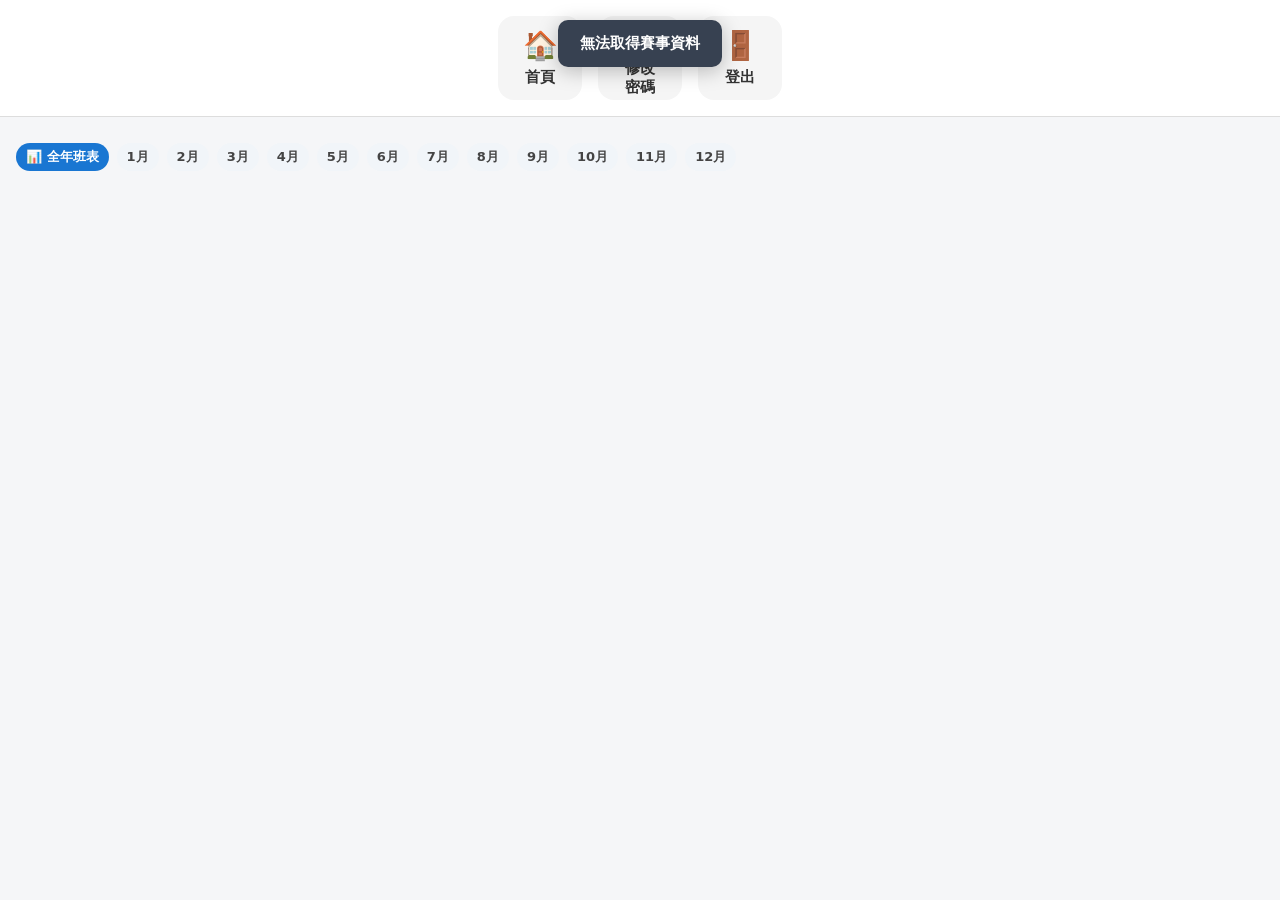
<file: judge_dashboard.html>
<!DOCTYPE html>
<html lang="zh-TW">
<head>
<meta charset="UTF-8">
<meta name="viewport" content="width=device-width, initial-scale=1.0">
<title>裁判報名</title>

<style>
/* ===============================
 ✅ 基本
================================ */
body {
  margin: 0;
  font-family: system-ui, -apple-system;
  background: #f5f6f8;
  font-size: 15px;
}

.main {
  padding: 16px;
}

/* ===============================
 ✅ Header
================================ */
#header .nav,
#header .header,
#header .header-right {
  display: flex;
  align-items: center;
}

#header #u_name {
  font-weight: 600;
  margin-left: 8px;
}

/* ===============================
 ✅ 月份
================================ */
.month-tabs {
  display: flex;
  gap: 8px;
  margin: 10px 0 14px;
  flex-wrap: wrap;
}

.month-tab {
  font-size: 13px;
  font-weight: 700;
  cursor: pointer;
  padding: 5px 10px;
  border-radius: 999px;
  background: #f1f5f9;
  color: #444;
}

.month-tab.active {
  background: #1976d2;
  color: #fff;
}

/* ===============================
 ✅ 日期標題
================================ */
.date-header{
  font-size:20px;
  font-weight:1000;
  color:#1d4ed8;
  margin:22px 10px 10px;
  padding-left:6px;
  border-left:4px solid #1d4ed8;
}

/* ===============================
 ✅ 卡片 Grid（核心修正）
================================ */
.card-grid{
  display:grid;
  grid-template-columns:repeat(auto-fit,minmax(220px,1fr));
  gap:14px;                 /* ✅ 原本太小 */
  margin-bottom:18px;       /* ✅ 關鍵 */
}

/* ===============================
 ✅ 卡片
================================ */
.game-card {
  background:#fff;
  border-radius:12px;
  padding:14px;
  box-shadow:0 4px 12px rgba(0,0,0,0.08);  /* ✅ 換陰影 */
  transition:.15s;
  font-size: 14px;
}

 
.game-card:hover{
  transform:translateY(-2px);
  box-shadow:0 6px 18px rgba(0,0,0,0.12);
}

/* ===============================
 ✅ 第一列
================================ */
.row-top{
  justify-content:space-between;
  font-weight:700;
  font-size:13px;
  display: grid;
  grid-template-columns: 1fr auto 1fr;
  align-items: center;
}

.row-top .left{ color:#2563eb;}
 
.row-top .center{ 
 flex:1;
 text-align:center;
 font-weight: 600;
}
 
.row-top .right{ 
 justify-self: end;
 background: #6b7280;  /* 灰底 */
 color: #fff;
 padding: 3px 8px;
 border-radius: 999px;  /* 圓滑 */
 font-size: 12px;
 font-weight: 500;
}

/* ===============================
 ✅ 第二列
================================ */
.row-mid{
  display:flex;
  align-items:center;
  justify-content:space-between;
  margin:6px 0 4px;
}

.team{
  flex:1;
  text-align:center;
  font-size:20px;
  font-weight:800;
}

/* 中央 */
.center-box{
  flex:1;
  text-align:center;
}

.game-code{
  color:#2563eb;
  font-weight:700;
  font-size:13px;
}

.time{
  color:#dc2626;
  font-size:16px;
  font-weight:900;
}

/* ===============================
 ✅ 第三列（裁判/紀錄）
================================ */
.row-bottom{
  display:grid;
  grid-template-columns:repeat(7,1fr);
  gap:4px;
  border-top:1px dashed #ddd;
  padding-top:6px;
  margin-top:6px;
}

.slot{
  text-align:center;
  display:flex;
  flex-direction:column;
  align-items:center;   /* ✅ 核心 */
}

.slot.waiting {
  background:#f3f4f6;     /* 淡灰底 */
  border-radius:6px;
  color:#9ca3af;          /* 灰字 */
  font-weight:600;
}

.slot.waiting .name{
  color:#9ca3af;
}

/* label */
.label{
  font-size:11px;
  color:#888;
}

/* 名字 */
.name{
  font-size:16px;
  font-weight:700;    /* ✅ 加粗 */
  white-space:nowrap;   /* ✅ 防止斷行炸版 */
}

.name.me{
  font-size:16px;
  font-weight:800;
  background:#dbeafe;
  color:#1d4ed8;
  padding:3px 6px;
  border-radius:6px;
}

/* 按鈕 */
.btn{
  background:#2563eb;
  color:#fff;
  border-radius:4px;
  font-size:13px;
  padding:1px 0;
  margin-top:2px;
  pointer-events: none;
}

/* 取消 */
.cancel{
  color:#dc2626;
  cursor:pointer;
  margin-top: 4px;
  font-size: 12px;
  display: inline-block;
  padding: 2px 6px;
  border-radius: 6px;
  background: #fef2f2;
}

/* 無需裁判 */
.no-judge{
  grid-column:1/-1;
  text-align:center;
  color:#999;
}

/* ===============================
 ✅ 過期
================================ */
.expired-card{
  background:#e5e7eb;
  opacity:0.6;
  border:1px solid #d1d5db;
}

/* ===============================
 ✅ RWD（真正版本）
================================ */
@media (max-width:768px){

  .card-grid{
    grid-template-columns:1fr;   /* ✅ 手機永遠單欄 */
  }

  .team{
    font-size:20px;
    font-weight:800;
    letter-spacing:0.5px;
  }

  .time{
    color:#dc2626;
    font-size:17px;
    font-weight:900;
  }

  .row-bottom{
    grid-template-columns:repeat(4,1fr); /* ✅ 不要太擠 */
  }
}

#overlay{
  position:fixed;
  inset:0;
  display:flex;
  align-items:center;
  justify-content:center;
  background:rgba(0,0,0,0.35);
  z-index:9999;
}

#overlay-box{
  position:relative;
  background:#fff;
  padding:18px 22px;
  border-radius:10px;
  text-align:center;
  font-size:15px;
  box-shadow:0 8px 24px rgba(0,0,0,0.25);
  min-width:220px;
}

.category-title{
  font-size:16px;
  font-weight:800;
  /* color:#1976d2; */
  color:#1d4ed8;
  margin:14px 10px 6px;
}

.game-card.loading{
  opacity:0.5;
}

.row-warning{
  background:#fff7ed;
  border:1px solid #fb923c;
  color:#c2410c;
  font-size:13px;
  font-weight:600;
  padding:6px 8px;
  border-radius:8px;
  margin:6px 0;
  text-align:center;
}

.row-warning .sub{
  font-size:11px;
  color:#666;
  margin-top:2px;
}

/* ✅ 鎖定整張卡片 */
.game-card.locked{
  background:#f3f4f6;
  opacity:0.7;
}

/* ✅ slot 鎖定 */
.slot.locked{
  background:#e5e7eb;
  color:#666;
  cursor:not-allowed;
}

/* ✅ 延賽 */
.game-card.postponed{
  border-left: 6px solid #f59e0b;
  background: #fffbeb;
}

/* ✅ 停賽 */
.game-card.stopped{
  border-left: 6px solid #dc2626;
  background: #fef2f2;
}

/* ✅ 鎖定（強化） */
.game-card.locked{
  border-left: 6px solid #6b7280;
  background: #f3f4f6;
}

/* ✅ 預設 */
.game-card{
  border:2px solid #e5e7eb;   /* ✅ 全框 */
}

/* ✅ 大聯盟 */
.card-mlb{
  border:2px solid #2563eb;
  box-shadow:0 0 0 2px rgba(37,99,235,0.08);
}

/* ✅ 小聯盟 */
.card-minor{
  border:2px solid #16a34a;
  box-shadow:0 0 0 2px rgba(22,163,74,0.08);
}

/* ✅ 週六育成 */
.card-training{
  border:2px solid #9333ea;
  box-shadow:0 0 0 2px rgba(147,51,234,0.08);
}

/* ✅ 備用1 */
.card-extra-1{
  border:2px solid #d97706;
}

/* ✅ 備用2 */
.card-extra-2{
  border:2px solid #dc2626;
}

}

</style>
  
</head>


<!-- 共用 Header -->
<body data-page-title="裁判報名" class="page-judge">


<script src="js/auth.js"></script>
<script src="js/config.js"></script>
<script src="js/core.js"></script>


<!-- 畫面中間呈現訊息
<div id="overlay">
  <div id="overlay-box">
    <div id="overlay-text">處理中...</div>
    <button id="overlay-ok">確定</button>
  </div>
</div> -->

<div id="header-container"></div>

<script>
const session = getSession
  ? getSession() 
  : JSON.parse(localStorage.getItem('session_user')||'{}');
 
function loadHeader() {
  fetch('header.html')
    .then(res => res.text())
    .then(html => {
      document.getElementById('header-container').innerHTML = html;

      // ✅ 只用 body class 控制身份
      const session = (typeof getSession === 'function') ? getSession() : null;
      document.body.classList.remove(
        'role-admin', 'role-judge', 'role-record'
      );

      if (session && session.role) {
        const roles = session.role.split(',').map(r => r.trim());

        if (roles.includes('admin')) {
          document.body.classList.add('role-admin');
        }
        if (roles.includes('judge') || roles.includes('chief_judge')) {
          document.body.classList.add('role-judge');
        }
        if (roles.includes('record') || roles.includes('record_chief')) {
          document.body.classList.add('role-record');
        }
      }
    })
    .catch(err => console.error('Header 載入失敗', err));
  }
  
  // 裁入報名頁面重要function
  document.addEventListener('DOMContentLoaded', () => {
    loadHeader();   // 只負責 header
    loadGames();    // 或該頁真正的資料初始化
    initMonthTabs();  // 初始化月班表選擇
  });
</script>

  <div class="main">
  
    <!-- 篩選 -->
    <!-- 先暫時關閉不顯示
    <div class="filter-bar">
      目前顯示的資料是：
      <select id="filterRange" onchange="render()">
        <option value="all">全部</option>
        <option value="month">本月</option>
        <option value="week">本週</option>
      </select>
  
      <label style="margin-left:10px;">
        <input type="checkbox" id="showPast" onchange="render()"> 顯示過期賽事　　　
      </label>
      關鍵字搜尋：<input type="text" id="keyword" placeholder="搜尋球隊/場地/組別" style="margin-left:8px;" oninput="render()">
    </div>
    -->

    <!-- 月班表選擇 -->
    <div id="month-tabs" class="month-tabs"></div>

    <!-- 桌機表格 -->
    <div id="content"></div>
  
    <!-- 手機卡片 -->
    <div id="mobileView"></div>
  
    <!-- ✅ 全站唯一的送出按鈕 -->
    <!--
    <div class="submit-bar">
      <button onclick="submitSignup()">送出報名</button>
    </div>
    -->
  
  </div>

<script>

const s = JSON.parse(localStorage.getItem('session_user')||'{}');
  
function getName(v){
  if (!v) return '—';
  if (typeof v === 'object') return v.name || '—';
  return v;
}

// 組別對應顏色
function applyCategoryBadgeColor() {
  const colorMap = {
    '大聯盟': '#2563eb',   // 藍
    '小聯盟': '#16a34a',   // 綠
    '六年級': '#d97706',   // 黃
    '五年級': '#9333ea',   // 紫
    'U12': '#ef4444'       // 紅
  };

  document.querySelectorAll('.game-code.badge').forEach(el => {
    const cat = el.dataset.category;
    const color = colorMap[cat] || '#6b7280'; // 預設灰
    el.style.backgroundColor = color;
  });
}

function hideLoading() {
  const overlay = document.getElementById('loadingOverlay');
  if (overlay) overlay.remove();
}

/* ===== 狀態 ===== */
let allGames = [];
let selectedPositions = {}; // game_id -> role
let games = [];

/* ===== API ===== */
function loadGames() {
  const s = JSON.parse(localStorage.getItem('session_user')||'{}');
 showToast('載入賽事資料中...');

  callApi(
    { action:'getSignableGames', user_id: s.user_id || '' },
    res => {

      if (!res || res.result !== 'ok') {
        showToast(res?.message || '無法取得賽事資料');
        return;
      }

      allGames = (res.games || []).map(safeMerge);
      games = allGames;
      
      // ✅ ✅ ✅ 補 my_position（一定要）
      const s = session;
      
      allGames.forEach(g => {
      
        if (g.judges){
          for (let [role, val] of Object.entries(g.judges)){
            if (isMySlot(val, s)){
              g.my_position = role;
            }
          }
        }
      
        if (g.records){
          for (let [role, val] of Object.entries(g.records)){
            if (isMySlot(val, s)){
              g.my_position = role;
            }
          }
        }
      
      });
      
      if (typeof setGameCache === 'function'){
        setGameCache(allGames);
      }

      console.log(games.map(g => g.status));
      render();

      ;

    }
  );
}

/* ===== 工具 ===== */
function cancelSelected(gameId) {
  delete selectedPositions[gameId];
  render();
}
  
function cancelSelectedByDate() {
  if (!Object.keys(selectedPositions).length) {
    alert('目前沒有已選擇的站位');
    return;
  }

  const date = prompt('請輸入要取消的日期（yyyy/MM/dd）');
  if (!date) return;

  let removed = 0;

  allGames.forEach(g => {
    if (g.date === date && selectedPositions[g.game_id]) {
      delete selectedPositions[g.game_id];
      removed++;
    }
  });

  if (!removed) {
    alert('該日期沒有已選擇的站位');
  } else {
    alert(`已取消 ${date} 的 ${removed} 筆選擇`);
    render();
  }
}

function formatTime(t){
  const d = new Date(t);
  return d.getHours().toString().padStart(2,'0') + ':' +
         d.getMinutes().toString().padStart(2,'0');
}

function rememberSelection(gameId, role, btn) {
  // 清掉舊選擇
  // delete selectedPositions[gameId];
  selectedPositions[gameId] = role;

  // 清除同場所有已選外觀
  document
    .querySelectorAll(`.signup-btn[data-game="${gameId}"]`)
    .forEach(b => b.classList.remove('selected'));

  // 標記目前按下的按鈕
  if (btn) {
    btn.classList.add('selected');
  }

  // ✅ 一定要在 if 外
  render();
}

/* ✅ ✅ ✅ 核心：統一時間 */
function timeToMinutes(t){
  if (!t) return 0;
  const [h,m] = t.split(':').map(Number);
  return h*60+m;
}

function timeToMinutesSafe(t){
  return timeToMinutes(t);
}


/* ✅ ========= 主 render ========= */
function render(){

  const root = document.getElementById('content');
  root.innerHTML = '';

  if (!games || !games.length){
    root.innerHTML = '<div>沒有資料</div>';
    return;
  }

  const dateMap = {};

  // ✅ 分日期
  games.forEach(g => {
  
    const s = Number(g.status || 0);
  
    // ✅ 1️⃣ 暫存 → 不顯示
    if (s === 3) return;
  
    const d = new Date(g.date.replace(/\//g,'-'));
    d.setHours(0,0,0,0);
  
    const today = new Date();
    today.setHours(0,0,0,0);
  
    // ✅ ✅ ✅ 月份模式（最高優先）
    if (window.currentMonth !== null){
      const m = d.getMonth() + 1;
      if (m !== window.currentMonth) return;
    }
  
    // ✅ ✅ ✅ 全年模式
    else if (window.isFullYear){
      // 不過濾
    }
  
    // ✅ ✅ ✅ 預設（本週之後）
    else {
      const day = today.getDay();
      const monday = new Date(today);
      monday.setDate(today.getDate() - (day === 0 ? 6 : day - 1));
      monday.setHours(0,0,0,0);
  
      if (d < monday) return;
    }
  
    if (!dateMap[g.date]) dateMap[g.date] = [];
    dateMap[g.date].push(g);
  
  });


  // ✅ 日期排序
  Object.keys(dateMap)
    .sort((a,b)=>new Date(a) - new Date(b))
    .forEach(date=>{

      root.innerHTML += `
        <div class="date-header">
          📅 ${formatDateTW(date)}
        </div>
      `;

      const list = dateMap[date];

      // ✅ ✅ ✅ 場地分組（核心）
      const fieldMap = {};

      list.forEach(g=>{
        const field = g.field || '未分類場地';
        if (!fieldMap[field]) fieldMap[field] = [];
        fieldMap[field].push(g);
      });

      // ✅ ✅ ✅ 每個場地處理
      Object.keys(fieldMap).forEach(field=>{

        const gamesInField = fieldMap[field];

        // ✅ 是否多組別
        const hasMultiCategory =
          new Set(gamesInField.map(x=>x.category)).size > 1;

        let finalList = [];

        if (hasMultiCategory){

          // ✅ ✅ ✅ 同場地不同組 → 全部依時間排序（關鍵）
          finalList = gamesInField.sort((a,b)=>
            timeToMinutes(getTime(a)) - timeToMinutes(getTime(b))
          );

          root.innerHTML += `
            <div class="category-title">混合組 | ${field}</div>
            <div class="card-grid">
              ${
               finalList
                 .filter(g => Number(g.status || 0) !== 3)   // ✅ 先過濾
                 .map(g => renderGameCard(g,{ session, type:'judge' }))
                 .join('')
              }
            </div>
          `;

        } else {

          // ✅ ✅ ✅ 單一組別 → 保留 category 分組
          const categoryMap = {};

          gamesInField.forEach(g=>{
            const cat = g.category || '未分類';
            if (!categoryMap[cat]) categoryMap[cat] = [];
            categoryMap[cat].push(g);
          });

          Object.keys(categoryMap).forEach(cat=>{

            const sorted = categoryMap[cat]
              .sort((a,b)=>
                timeToMinutes(getTime(a)) - timeToMinutes(getTime(b))
              );

            root.innerHTML += `
              <div class="category-title">${cat}</div>
              <div class="card-grid">
                ${
                  sorted
                    .filter(g => Number(g.status || 0) !== 3)
                    .map(g => renderGameCard(g,{ session, type:'judge' }))
                    .join('')
                }
              </div>
            `;
          });
        }

      });

    });
}

/* =========================
 ✅ 單列
========================= */

function renderRow(g){

  const isPast = isPastGame(g.date);

  const occupied = g.judges || {};
  const assigned = Object.values(occupied).filter(x=>x).length;

  return `
    <tr class="${isPast?'expired':''}">
      <td>${g.game_code}</td>
      <td>${getTime(g)}</td>
      <td>${g.category}</td>
      <td>${g.away_team}</td>
      <td>${g.home_team}</td>
      <td>${g.field}</td>
      <td>${assigned}/${g.need_count}</td>

      ${['PU','U1','U2','U3'].map(role=>{
        return `<td>${renderPos(g,role,isPast)}</td>`;
      }).join('')}

    </tr>
  `;
}

// ✅ 裁判頁手機版：依 日期 → 組別 → 場次 分組
function groupGamesForMobile(games) {
  const map = {};

  games.forEach(g => {
    const date = g.date; // yyyy/MM/dd
    const category = g.category || '未分類';

    if (!map[date]) map[date] = {};
    if (!map[date][category]) map[date][category] = [];

    map[date][category].push(g);
  });

  // ✅ 每個組別內依「裁判頁時間欄位」排序
  Object.values(map).forEach(catMap => {
    Object.values(catMap).forEach(list => {
      list.sort((a, b) =>
        timeToMinutesSafe(a.time_range) -
        timeToMinutesSafe(b.time_range)
      );
    });
  });

  return map;
}

 
function renderTimeHHmm(t) {
  if (!t) return '';

  // ✅ 已經是字串（08:30）
  if (typeof t === 'string') {
    // 保險：如果已經是 HH:mm，直接回傳
    if (/^\d{1,2}:\d{2}$/.test(t)) {
      return t;
    }
    // 其他字串就原樣回
    return t;
  }

  // ✅ 是 Date 物件（1899-12-30）
  if (t instanceof Date) {
    return (
      t.getHours().toString().padStart(2, '0') +
      ':' +
      t.getMinutes().toString().padStart(2, '0')
    );
  }

  // 其他型別（保險）
  return String(t);
}
 
/* ===== 送出 ===== */

function submitSignup(){
  const entries = Object.keys(selectedPositions);
  if (!entries.length){
    showToast('尚未選擇站位');
    return;
  }

  const session = ensureLogin();
  if (!session) return;

  const payload = entries.map(
    id => `${id}:${selectedPositions[id]}`
  );

  // ✅ 顯示存入中
 showToast('報名資料存入中...');

  callApi(
    {
      action: 'judgeSignupByGames',
      user_id: s.user_id,
      games_with_position: payload.join(',')
    },
    res => {
      if (res && res.result === 'ok') {
        showToast('✅ 報名成功');
        setTimeout(() => location.reload(), 800);
      } else {
        showToast(res?.message || '❌ 報名失敗');
      }
    }
  );
}


// 訊息function


function logout(){
  localStorage.clear();
  location.replace('login.html');
}


// 初始化月份
window.currentMonth = null;
window.isFullYear = false;
  
function initMonthTabs() {

  const now = new Date();
  const year = now.getFullYear();

  const container = document.getElementById('month-tabs');
  container.innerHTML = '';

  // ✅ ✅ ✅ 全年按鈕
  const allBtn = document.createElement('div');
  allBtn.className = 'month-tab active';
  allBtn.textContent = '📊 全年班表';

  allBtn.onclick = () => {
    window.currentMonth = null;
    window.isFullYear = true;
    setActiveTab(allBtn);
    loadGames();
    showToast(`載入全年班表`, 'success');
  };


  container.appendChild(allBtn);


  // ✅ 月份
  for (let m = 1; m <= 12; m++) {

    const div = document.createElement('div');
    div.className = 'month-tab';
    div.textContent = `${m}月`;

    if (m === now.getMonth() + 1) {
      // 預設不要 active（讓全年是預設）
    }

    div.onclick = () => {
      window.currentMonth = m;
      window.isFullYear = false;
      setActiveTab(div);
      loadJudgeGamesByMonth(year, m);
      showToast(`載入 ${m}月 班表`, 'success');
    };


    container.appendChild(div);
  }
}

function setActiveTab(el) {
  document.querySelectorAll('.month-tab')
    .forEach(t => t.classList.remove('active'));
  el.classList.add('active');
}

// 呼叫API
function loadJudgeGamesByMonth(year, month) {

  const s = JSON.parse(localStorage.getItem('session_user')||'{}');

 showToast('載入月份班表中...');

  callApi({
    action: 'getJudgeGamesByMonth',
    year: year,
    month: month,
    user_id: s.user_id
  }, res => {

    if (!res || res.result !== 'ok') {
      showToast('載入失敗');
      return;
    }

    allGames = (res.games || []).map(safeMerge);
    
    // ✅ ✅ ✅ 同樣補
    const s = session;
    
    allGames.forEach(g => {
    
      if (g.judges){
        for (let [role, val] of Object.entries(g.judges)){
          if (isMySlot(val, s)){
            g.my_position = role;
          }
        }
      }
    
      if (g.records){
        for (let [role, val] of Object.entries(g.records)){
          if (isMySlot(val, s)){
            g.my_position = role;
          }
        }
      }
    
    });
    
    if (typeof setGameCache === 'function'){
      setGameCache(allGames);
    }


    // ✅ ✅ ✅ 關鍵（補空資料）
    if (!allGames.length) {
      showToast('當月無賽事');
      document.getElementById('content').innerHTML = '';
      document.getElementById('mobileView').innerHTML = '';
      return;
    }

    render();
  });
}

function safeMerge(g){

  // ✅ 如果後端已經整理好就直接用
  if (g.judges && Object.keys(g.judges).some(v => g.judges[v])){
    return g;
  }

  // ✅ 初始化
  g.judges = g.judges || {};
  g.records = g.records || {};

  // ✅ 裁判
  ['PU','U1','U2','U3'].forEach(r=>{
    g.judges[r] =
      g.assignment_judges?.[r] ||
      g.signup_judges?.[r] ||
      '';
  });

  // ✅ 紀錄
  ['REC_MAIN','REC_TRAINEE','REC_VIDEO'].forEach(r=>{
    g.records[r] =
      g.assignment_records?.[r] ||
      g.signup_records?.[r] ||
      '';
  });
 
  g.status = Number(g.status || 0);
  return g;
}
</script>
</body>
</html>
</file>
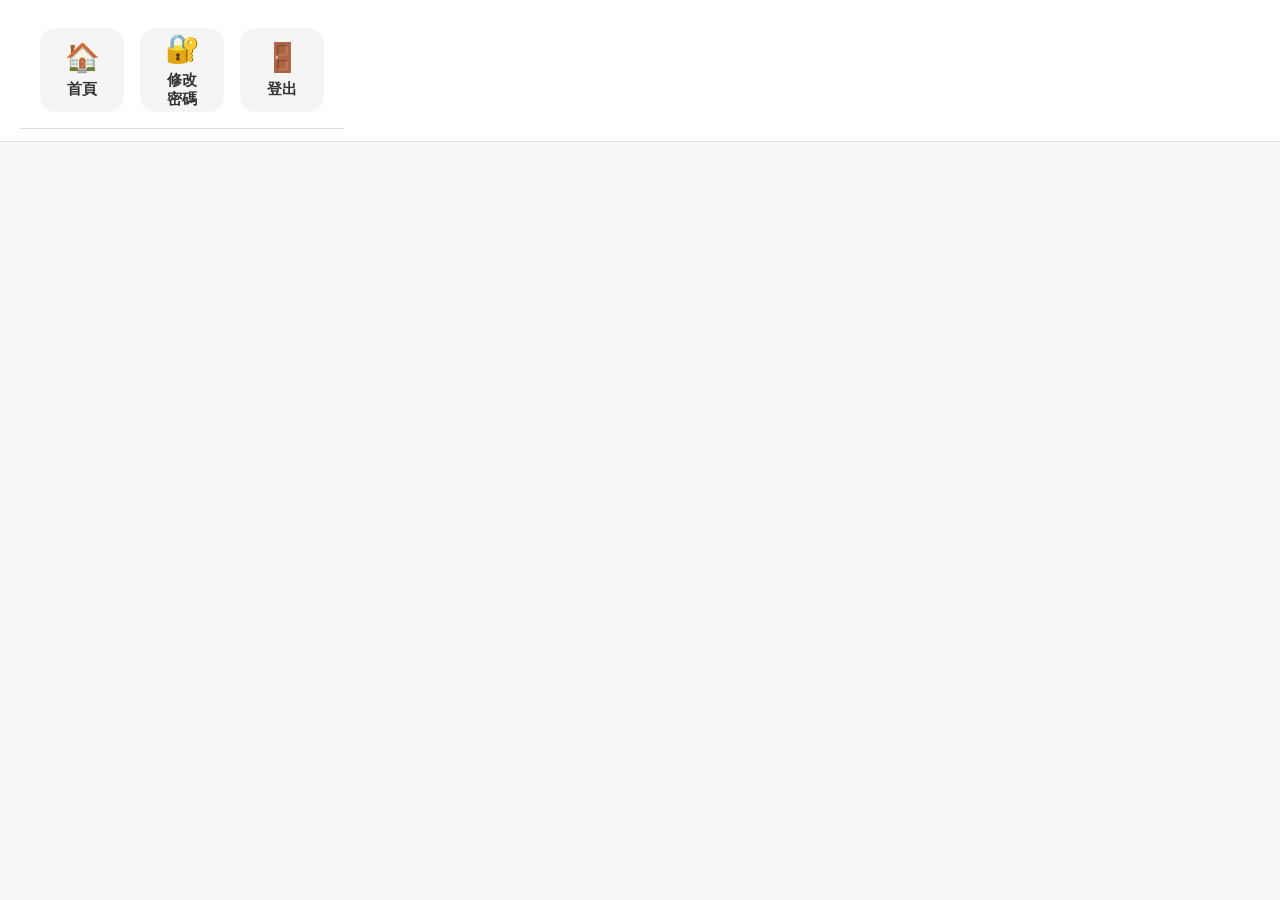
<file: judge_dashboard_admin.html>
<!DOCTYPE html>
<html lang="zh-TW">
<head>
<meta charset="UTF-8">
<meta name="viewport" content="width=device-width, initial-scale=1.0">
<title>裁判長排班</title>

<style>
/* ===== 全域 ===== */
/* ==================================================
   ✅ Header 樣式對齊 index.html（Admin 專用）
   目的：導覽列字體、寬度、高度完全一致
   ================================================== */

#header {
  display: flex;
  align-items: center;
  gap: 4px;
  padding: 6px 12px;
  background: #ffffff;
  border-bottom: 1px solid #e0e0e0;
}

/* 左邊導覽連結（首頁 / 出勤報名 / 管理 / 變更密碼 / 登出） */
#header a {
  display: flex;              /* ✅ 跟 index 一樣 */
  align-items: center;
  gap: 6px;

  font-size: 15px;            /* ✅ 字體大小對齊 */
  font-weight: 500;
  line-height: 1;

  padding: 10px 14px;         /* ✅ 寬度、高度來源 */
  min-height: 40px;           /* ✅ 視覺高度一致 */

  color: #0066cc;
  text-decoration: none;
  border-radius: 6px;

  margin-right: 0;            /* ❗不用舊的 margin 撐 */
  box-sizing: border-box;
}

/* hover 效果（index 有） */
#header a:hover {
  background: #f2f5fa;
}

/* 右側使用者名稱（王韶文） */
#header #u_name {
  margin-left: auto;          /* ✅ 右推 */
  padding: 10px 14px;

  font-size: 15px;
  font-weight: 600;
  color: #333;
  white-space: nowrap;
}

body {
  margin: 0;
  background: #f5f6f8;
  font-family: -apple-system, BlinkMacSystemFont, "Noto Sans TC";
}

/* ===== Header ===== */
#header-container {
  display:flex;
  justify-content:space-between;
  align-items:center;
  padding:12px 20px;
  background:#ffffff;
  border-bottom:1px solid #ddd;
}

/* ==================================================
   ✅ Header active 狀態（對齊 index.html）
   ================================================== */

/* 目前頁面 active */
#header a.active {
  background: #e3f2fd;     /* ✅ 跟 index 一樣的淡藍 */
  color: #1565c0;
  font-weight: 700;
}

/* hover + active 不打架 */
#header a.active:hover {
  background: #e3f2fd;
}
   
/* ===== 主內容 ===== */
.main {
  max-width: 1100px;
  margin: 0 auto;
  padding: 16px;
}

/* ===== 比賽卡片 ===== */
.panel {
  background: #fff;
  border-radius: 14px;
  padding: 18px;
  margin-bottom: 18px;
  box-shadow: 0 4px 14px rgba(0,0,0,0.1);
}

.game-header {
  font-weight: 800;
  font-size: 16px;
  margin-bottom: 12px;
}

/* ===== 裁判站位 ===== */
.pos-grid {
  display: grid;
  grid-template-columns: repeat(4, minmax(0, 1fr)); /* 永遠 4 格 */
  gap: 14px;
  overflow-x: auto;                 /* 手機橫向滑 */
  -webkit-overflow-scrolling: touch;
}

.pos-cell {
  border: 1px solid #e0e0e0;
  border-radius: 10px;
  padding: 12px;
  text-align: center;
}

.pos-cell.assigned {
  background: #eef5ff;
  border-color: #4a7ef5;
}

.role {
  font-weight: 700;
  font-size: 15px;
}

.judge {
  margin: 6px 0;
}

.judge.preferred {
  font-size: 15px;
  color: #777;
}

/* ===== 按鈕 ===== */
button {
  border: none;
  border-radius: 8px;
  padding: 6px 14px;
  font-size: 14px;
  cursor: pointer;
}

.btn-assign {
  background: #4a7ef5;
  color: #fff;
}

.btn-change {
  background: #f39c12;
  color: #fff;
}

/* ===== Modal ===== */
#judgeModal.hidden { display: none; }

#judgeModal {
  position: fixed;
  inset: 0;
  background: rgba(0,0,0,.45);
  display: flex;
  align-items: center;
  justify-content: center;
  z-index: 9999;
}

.modal-box {
  background: #fff;
  border-radius: 14px;
  padding: 20px;
  max-width: 420px;
  width: 90%;
}

.judge-grid {
  display: grid;
  grid-template-columns: repeat(2,1fr);
  gap: 12px;
  margin-top: 12px;
}

.judge-card {
  border: 1px solid #ddd;
  border-radius: 10px;
  padding: 10px;
  text-align: center;
  font-weight: 700;
  cursor: pointer;
}

.judge-card:hover {
  background: #eef5ff;
  border-color: #4a7ef5;
}

/* 裁判名單容器 */
#judgeList {
  max-height: 60vh;
  overflow-y: auto;
  padding-right: 6px;
  grid-template-columns: repeat(3, 1fr);  /* ✅ 名單一列幾個名字 */
}

.judge-card {
  padding: 10px;
  border-radius: 8px;
  background: #fff;
  cursor: pointer;
  margin-bottom: 8px;
  text-align: center;
}

.judge-card:hover {
  background: #f0f6ff;
}

#judgeList .empty {
  text-align: center;
  color: #777;
  padding: 12px 0;
}


@media (max-width: 768px) {
  #judgeList {
    grid-template-columns: repeat(3, 1fr);
  }
}

.judge.preferred span{
  display:block;
  margin:1px 0;
  line-height:1.2;
  font-size:14px;
}

/* ✅ 第一名（微強調，不誇張） */
.rank-1{
  color:#1d4ed8;
  font-weight:800;

  background:#eff6ff;   /* ✅ 淡淡底色（你會很喜歡） */
  border-radius:4px;
  padding:1px 4px;
}

/* ✅ 第二名 */
.rank-2{
  color:#444;
}

/* ✅ 第三名（淡一點） */
.rank-3{
  color:#888;
  font-size:13px;
}
   
</style>
</head>

<body>

<!-- ✅ Header（滿版） -->
<div id="header-container"></div>


<script src="js/auth.js"></script>
<script src="js/config.js"></script>
<script src="js/judge_dashboard_admin.js"></script>

<script>
function loadHeader() {
  fetch('header.html')
    .then(res => res.text())
    .then(html => {
      document.getElementById('header-container').innerHTML = html;

      // ✅ 只用 body class 控制身份
      const session = (typeof getSession === 'function') ? getSession() : null;
      document.body.classList.remove(
        'role-admin', 'role-judge', 'role-record'
      );

      if (session && session.role) {
        const roles = session.role.split(',').map(r => r.trim());

        if (roles.includes('admin')) {
          document.body.classList.add('role-admin');
        }
        if (roles.includes('judge') || roles.includes('chief_judge')) {
          document.body.classList.add('role-judge');
        }
        if (roles.includes('record') || roles.includes('record_chief')) {
          document.body.classList.add('role-record');
        }
      }
    })
    .catch(err => console.error('Header 載入失敗', err));
  }
  
  // 裁入報名頁面重要function
  document.addEventListener('DOMContentLoaded', () => {
    loadHeader();   // 只負責 header
  });
</script>

   
<!-- ✅ 主內容 -->
<div class="main">
  <div id="content"></div>
</div>

<!-- ✅ 裁判選擇 Modal -->
<div id="judgeModal" class="hidden">
  <div class="modal-box">
    <h3 id="judgeModalTitle">選擇裁判</h3>
    <div id="judgeList" class="judge-grid"></div>
    <div style="margin-top:12px;text-align:right;">
      <button onclick="closeJudgeModal()">取消</button>
    </div>
  </div>
</div>

<div id="judgeLoading" style="
  display:none;
  text-align:center;
  padding:10px;
  color:#666;
">
  ⏳ 指派中…
</div>

 <!--
   ===============================
   ✅ 共用載入程式區
   ===============================
-->
<!-- 原 header 程式
<script>
   document.addEventListener('DOMContentLoaded', () => {
     guardAdminPage();     // ✅ 權限
     fetch('header.html')
       .then(res => res.text())
       .then(html => {
         // ✅ 改這一行（關鍵）
         document.getElementById('header-container').innerHTML = html;
   
         // ✅ active（對齊 index.html）
         const page = location.pathname.split('/').pop();
   
         document
           .querySelectorAll('#header-container a')
           .forEach(a => {
             const href = a.getAttribute('href');
             if (href === page) {
               a.classList.add('active');
             }
           });
       });
   });
</script>
-->

</body>
</html>
</file>
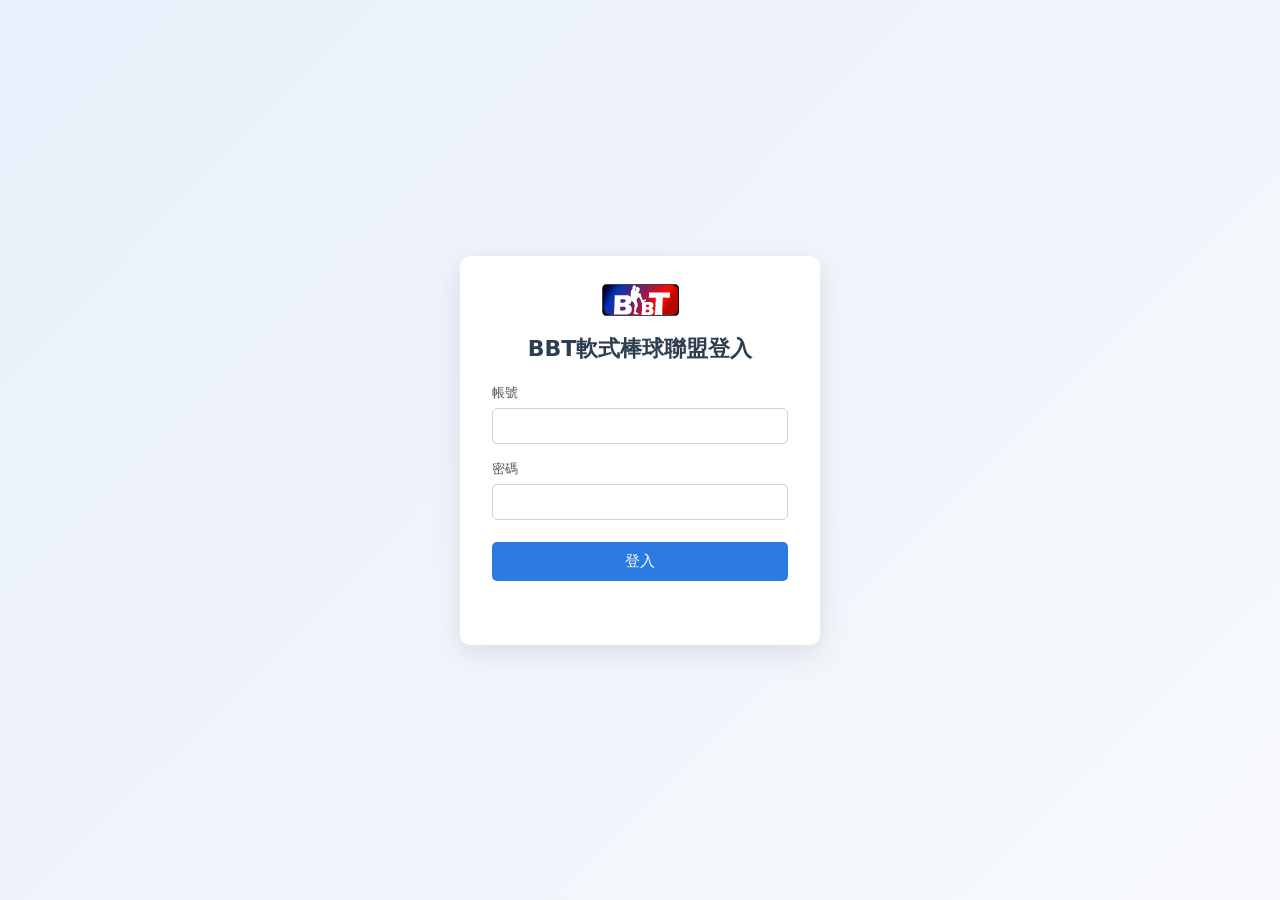
<file: login.html>
<!DOCTYPE html>
<html lang="zh-TW">
<head>
<meta charset="UTF-8">
<title>系統登入</title>

<style>
* {
  box-sizing: border-box;
}

body {
  margin: 0;
  height: 100vh;
  font-family: system-ui, -apple-system, BlinkMacSystemFont, "Segoe UI";
  background: linear-gradient(135deg, #e9f0fb, #f7f9fc);
  display: flex;
  align-items: center;
  justify-content: center;
}

/* 登入卡片 */
.login-card {
  width: 100%;
  max-width: 360px;
  background: #ffffff;
  padding: 28px 32px 32px;
  border-radius: 10px;
  box-shadow: 0 8px 28px rgba(0,0,0,.1);
}

/* Logo */
.login-logo {
  text-align: center;
  margin-bottom: 14px;
}

.login-logo img {
  max-width: 120px;
  height: auto;
}

/* 標題 */
.login-card h2 {
  margin: 0 0 20px;
  text-align: center;
  font-size: 22px;
  color: #2c3e50;
}

/* 欄位 */
.form-group {
  margin-bottom: 16px;
}

.form-group label {
  display: block;
  font-size: 13px;
  color: #555;
  margin-bottom: 6px;
}

.form-group input {
  width: 100%;
  padding: 9px 10px;
  font-size: 14px;
  border: 1px solid #ccd3dc;
  border-radius: 5px;
}

.form-group input:focus {
  outline: none;
  border-color: #2c7be5;
  box-shadow: 0 0 0 2px rgba(44,123,229,.15);
}

/* 登入按鈕 */
.login-btn {
  width: 100%;
  padding: 10px;
  margin-top: 6px;
  background: #2c7be5;
  border: none;
  border-radius: 5px;
  color: #fff;
  font-size: 15px;
  cursor: pointer;
}

.login-btn:hover {
  background: #1a68d1;
}

/* 提示訊息 */
.msg {
  margin-top: 14px;
  font-size: 13px;
  text-align: center;
  color: #c0392b;
  min-height: 18px;
}

/* 📱 手機微調 */
@media (max-width: 480px) {
  .login-logo img {
    max-width: 100px;
  }
}
</style>
</head>

<body>

<div class="login-card">

  <!-- ✅ BBT Logo -->
  <div class="login-logo">
    <img src="img/bbtlogo.png" alt="BBT Baseball Logo">
  </div>

  <h2>BBT軟式棒球聯盟登入</h2>

  <div class="form-group">
    <label for="username">帳號</label>
    <input id="username" autocomplete="username">
  </div>

  <div class="form-group">
    <label for="password">密碼</label>
    <input id="password" type="password" autocomplete="current-password">
  </div>

  <button class="login-btn" onclick="login()">登入</button>

  <div id="msg" class="msg"></div>
</div>

<script src="js/config.js"></script>
<script>
function login() {
  const username = document.getElementById('username').value.trim();
  const password = document.getElementById('password').value.trim();
  const msg = document.getElementById('msg');

  msg.textContent = '';

  if (!username || !password) {
    msg.textContent = '請輸入帳號與密碼';
    return;
  }

  callApi({
    action: 'login',
    username: username,
    password: password
  }, res => {

    if (!res || res.result !== 'ok') {
      msg.textContent = res?.message || '登入失敗';
      return;
    }

    localStorage.setItem('session_user', JSON.stringify(res.user));


    if (res.must_change_pwd === 'Y') {
      location.href = 'change_password.html';
    } else {
      location.href = 'index.html';
    }
  });
}
</script>

</body>
</html>
</file>
<file: common.css>
/* =========================
 ✅ 基礎
========================= */
body{
  margin:0;
  font-family:"Segoe UI", Arial, sans-serif;
  background:#f5f7fb;
}

/* =========================
 ✅ Header
========================= */
.header{
  display:flex;
  justify-content:space-between;
  align-items:center;
  padding:12px 24px;
  background:#ffffff;
  border-bottom:1px solid #ddd;
  font-size:14px;
}

.nav{
  display:flex;
  align-items:center;
  gap:18px;
}

.nav a{
  color:#444;
  text-decoration:none;
  font-weight:500;
}

.nav a:hover{
  color:#2c7be5;
}

.nav a.active{
  color:#2c7be5;
  font-weight:700;
  border-bottom:2px solid #2c7be5;
}

.user-box{
  display:flex;
  align-items:center;
  gap:12px;
}

.user-name{
  font-weight:600;
}

.logout{
  color:#c00;
  text-decoration:none;
  font-size:13px;
}

.change-pwd{
  font-size:13px;
  color:#2c7be5;
}

/* =========================
 ✅ 卡片
========================= */
.game-card{
  background:#fff;
  border-radius:16px;
  padding:16px;
  margin:14px;
  box-shadow:0 4px 14px rgba(0,0,0,0.08);
}

/* =========================
 ✅ 上方資訊
========================= */
.row-top{
  display:grid;
  grid-template-columns:1fr auto 1fr;
  align-items:center;
  font-size:14px;
}

.row-top .center{
  text-align:center;
  font-weight:700;
}

.row-top .right{
  justify-self:end;

  background:#6b7280;
  color:#fff;

  padding:3px 10px;
  border-radius:999px;

  font-size:12px;
}

/* =========================
 ✅ 對戰
========================= */
.row-mid{
  display:flex;
  align-items:center;
  gap:10px;
  margin:12px 0;
}

.team{
  flex:1;
  background:#f1f5f9;
  border-radius:12px;
  padding:12px;

  text-align:center;
  font-size:16px;
  font-weight:700;

  white-space:nowrap;
  overflow:hidden;
  text-overflow:ellipsis;
}

.center-box{
  text-align:center;
}

.time{
  font-size:18px;
  font-weight:800;
  color:#dc2626;
}

/* =========================
 ✅ 警告
========================= */
.row-warning{
  margin-top:10px;
  padding:8px 10px;

  border-radius:10px;
  background:#fff7ed;

  border:1px solid #fdba74;
  font-size:13px;
}

/* =========================
 ✅ SLOT（核心UI🔥）
========================= */
.row-bottom{
  display:grid;
  grid-template-columns:repeat(3,1fr);
  gap:10px;
}

/* ✅ 格子 */
.slot{
  display:flex;
  flex-direction:column;
  justify-content:center;
  align-items:center;

  background:#fff;
  border-radius:14px;
  padding:10px;

  min-height:78px;

  box-shadow:0 2px 6px rgba(0,0,0,0.06);

  transition:.15s;
}

/* ✅ label */
.slot .label{
  font-size:12px;
  color:#6b7280;
}

/* ✅ 名字 */
.slot .name{
  width:100%;
  margin-top:6px;

  padding:6px 6px;
  border-radius:8px;

  background:#f3f4f6;

  font-size:14px;
  font-weight:600;

  white-space:nowrap;
  overflow:hidden;
  text-overflow:ellipsis;

  text-align:center;
}

/* ✅ 自己 */
.slot .name.me{
  background:#dbeafe;
  color:#1d4ed8;
}

/* =========================
 ✅ 待位
========================= */
.slot.waiting{
  background:#f3f4f6;
}

.slot.waiting .name{
  background:#e5e7eb;
  color:#6b7280;
  font-weight:500;
}

/* =========================
 ✅ ✅ ✅ 報名按鈕（最終版🔥）
========================= */
.slot.action{
  background:linear-gradient(180deg,#3b82f6,#2563eb);
  color:#fff;

  cursor:pointer;

  box-shadow:0 4px 0 #1e40af;
}

.slot.action .label{
  color:rgba(255,255,255,0.8);
}

.slot.action .btn{
  font-size:15px;
  font-weight:800;
  letter-spacing:1px;
}

/* ✅ hover */
.slot.action:hover{
  filter:brightness(1.05);
}

/* ✅ 按壓 */
.slot.action:active{
  transform:translateY(3px);
  box-shadow:0 1px 0 #1e40af;
}

/* =========================
 ✅ 取消
========================= */
.cancel{
  margin-top:6px;
  font-size:12px;

  background:#fee2e2;
  color:#dc2626;

  padding:3px 10px;
  border-radius:999px;
}

/* =========================
 ✅ RWD
========================= */
@media(max-width:768px){

  .row-bottom{
    gap:8px;
  }

  .team{
    font-size:16px;
  }

  .time{
    font-size:16px;
  }
}


/* 115.05.29 新增 */

/* =========================
 ✅ ✅ ✅ FINAL PATCH（手感強化）
========================= */

/* ✅ slot hover（桌機很重要） */
.slot:hover {
  transform: translateY(-2px);
  box-shadow: 0 6px 14px rgba(0,0,0,0.12);
}

/* ✅ 名單卡片更立體 */
.slot .name {
  background: #f8fafc;
  border: 1px solid #e5e7eb;
}

/* ✅ 自己更跳 */
.slot .name.me {
  background: linear-gradient(135deg,#dbeafe,#bfdbfe);
  border: 1px solid #93c5fd;
}

/* ✅ 待位更「禁用感」 */
.slot.waiting {
  opacity: 0.75;
}

.slot.waiting .name {
  background: #e5e7eb;
  color: #6b7280;
}

/* ✅ ✅ ✅ 報名按鈕再升級（關鍵🔥） */
.slot.action {
  background: linear-gradient(180deg,#3b82f6,#2563eb);
  color: #fff;

  box-shadow: 
    0 4px 0 #1e40af,
    0 8px 14px rgba(37,99,235,0.35);

  transition: all .12s ease;
}

/* ✅ hover 提升 */
.slot.action:hover {
  transform: translateY(-1px);
  box-shadow: 
    0 6px 0 #1e40af,
    0 10px 18px rgba(37,99,235,0.4);
}

/* ✅ 按下 */
.slot.action:active {
  transform: translateY(3px);
  box-shadow: 0 1px 0 #1e40af;
}

/* ✅ 文字更有按鈕感 */
.slot.action .btn {
  font-size: 15px;
  font-weight: 800;
  letter-spacing: 2px;
}

/* ✅ 警告更明顯 */
.row-warning {
  background: linear-gradient(180deg,#fff7ed,#ffedd5);
}

/* ✅ 卡片 hover（整張） */
.game-card:hover {
  transform: translateY(-2px);
  box-shadow: 0 10px 22px rgba(0,0,0,0.12);
  transition: .15s;
}
</file>
<file: schedule.css>
.card {
  background:#fff;
  border-radius:12px;
  padding:14px;
  margin-bottom:12px;
  box-shadow:0 2px 6px rgba(0,0,0,0.1);
}

/* 上方 */
.top-bar {
  display:flex;
  font-size:16px;
  font-weight:700;
}

.top-left {
  color:#2563eb;
}

.top-right {
  margin-left:auto;
}

/* 中間資訊 */
.center-info {
  text-align:center;
  margin-top:8px;
}

.game-time {
  font-size:20px;
  color:#dc2626;
  font-weight:800;
}

.game-code {
  font-size:16px;
  color:#2563eb;
  margin-top:2px;
}

.game-category {
  font-size:20px;
  margin-top:2px;
}

/* 對戰 */
.match-row {
  display:flex;
  gap:10px;
  margin:10px 0;
}

.team-box {
  flex:1;
  text-align:center;
  padding:14px 0;
  background:#f5f7fb;
  border-radius:10px;
  font-size:18px;
  font-weight:700;
}

/* 名單 */
.line-header,
.line-values {
  display:flex;
  text-align:center;
  font-size:13px;
}

.line-header div {
  flex:1;
  color:#666;
}

.line-values div {
  flex:1;
  font-weight:500;
}
</file>
